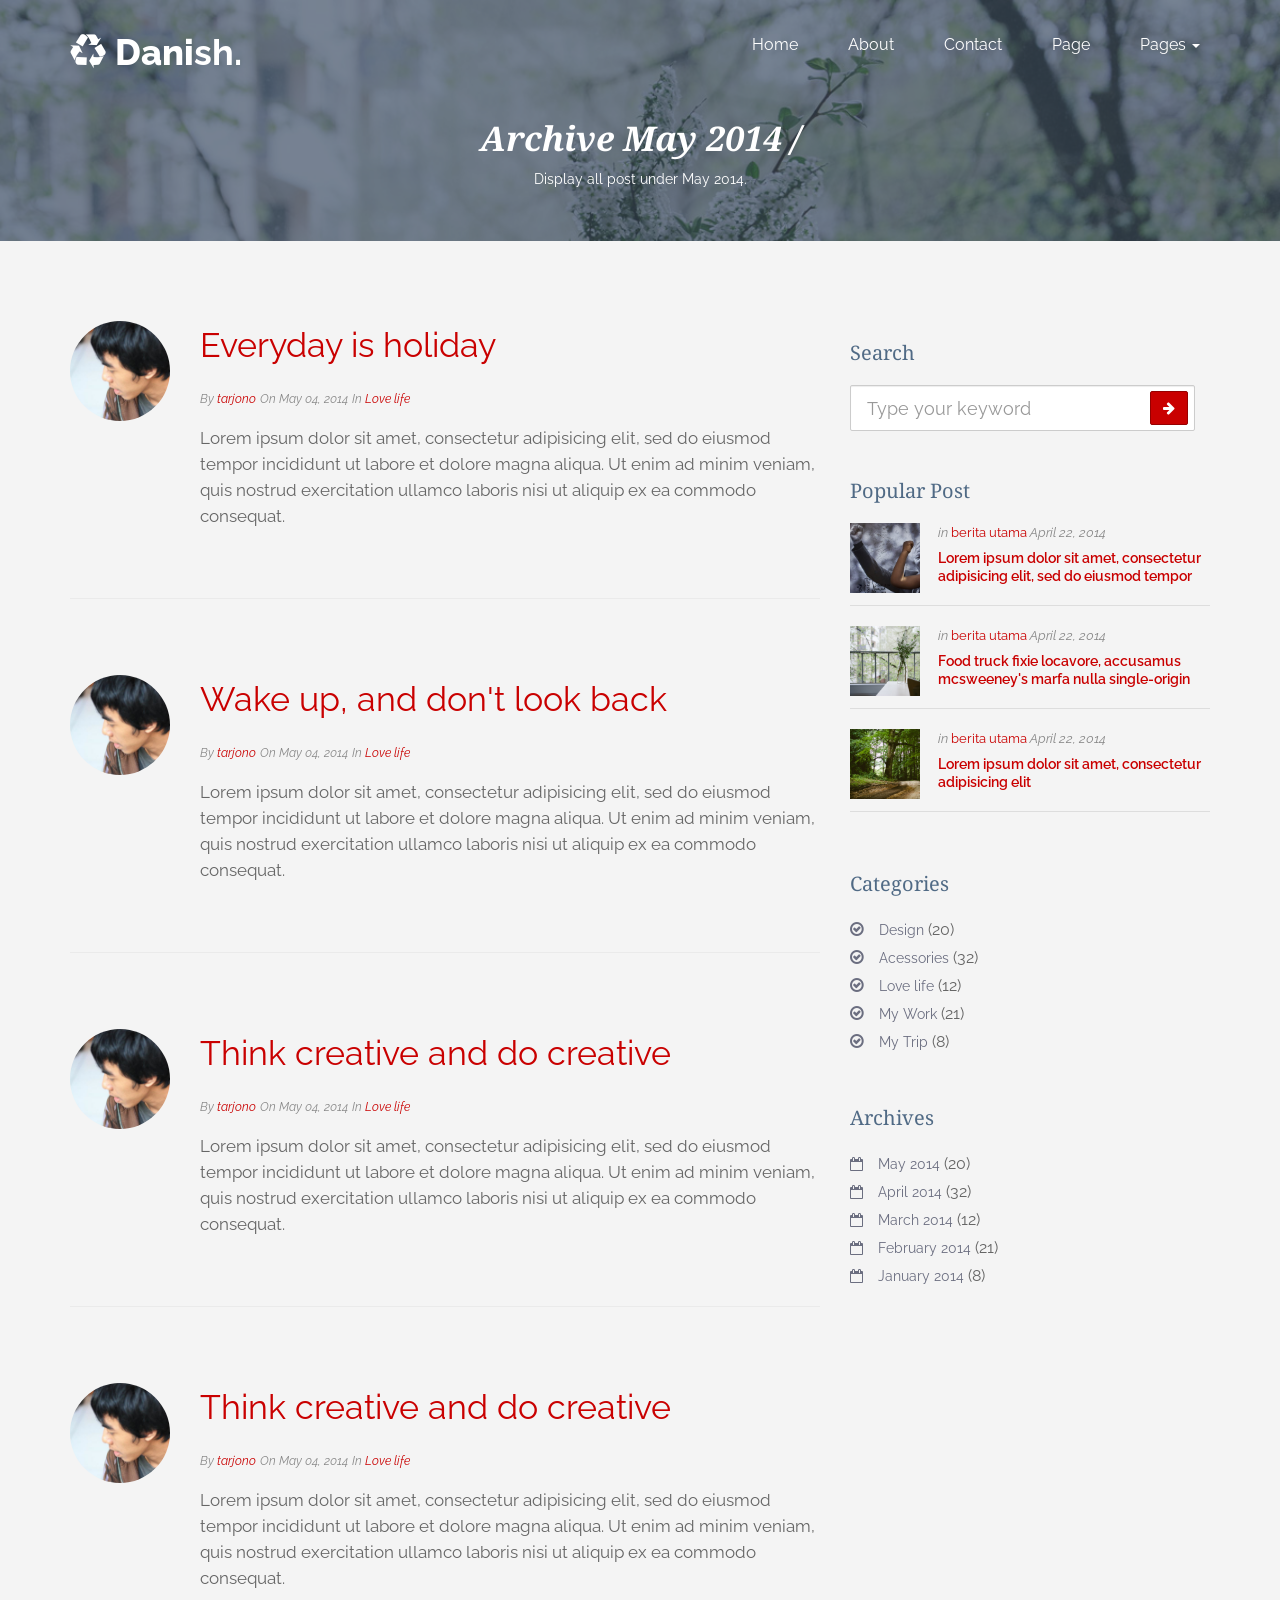
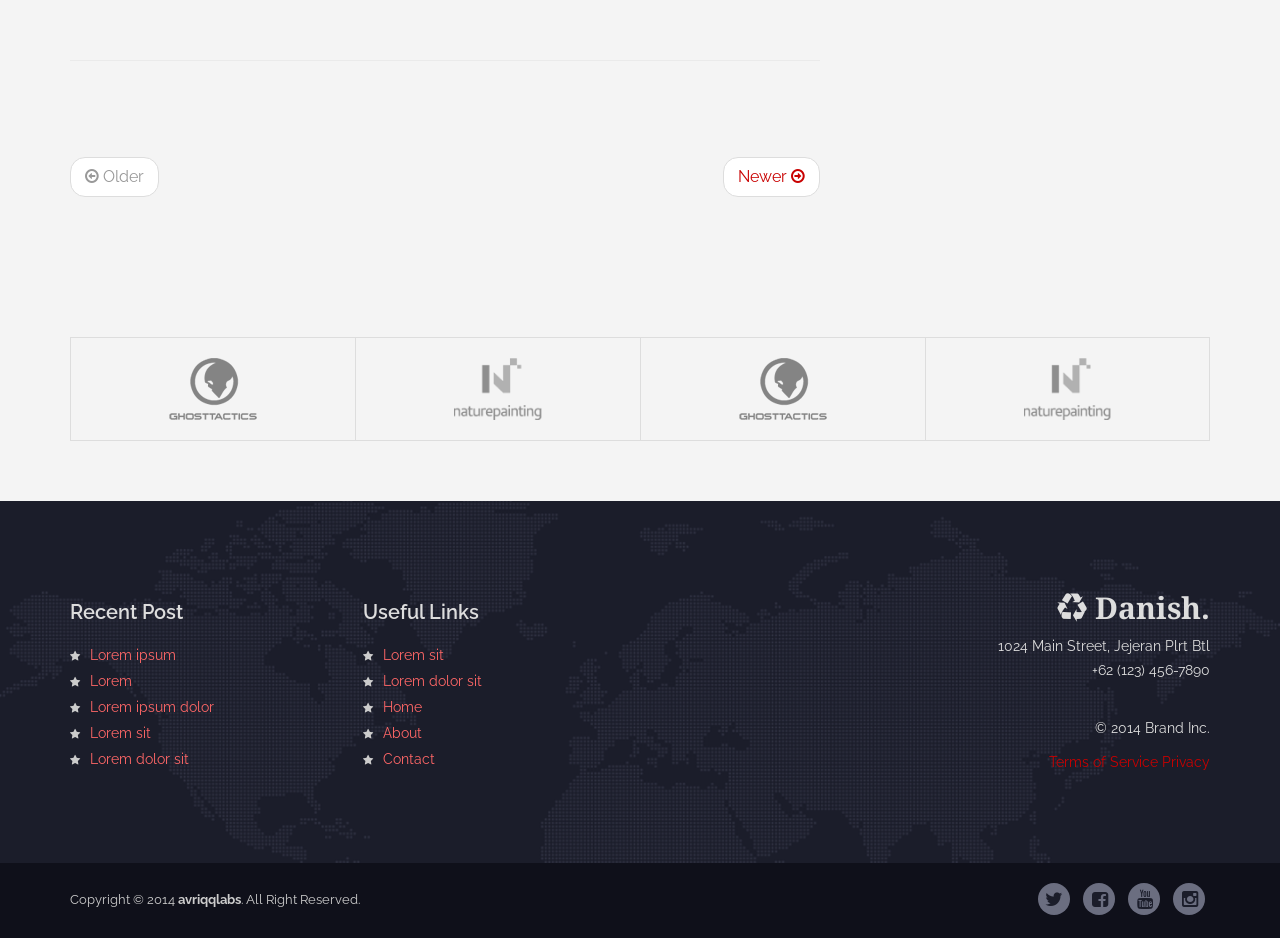
<file: archive.html>
<!DOCTYPE html>
<html lang="en">
  <head>
    <meta charset="utf-8">
    <meta name="viewport" content="width=device-width, initial-scale=1.0">
    <meta http-equiv="X-UA-Compatible" content="IE=Edge,chrome=1">
    <meta name="description" content="">
    <meta name="author" content="">
    <link rel="shortcut icon" href="img/favicon.png">

    <title>Danish.</title>

    <!-- Bootstrap core CSS -->
    <link href="css/bootstrap.css" rel="stylesheet">

    <!-- Custom styles for this template -->
    <link href='http://fonts.googleapis.com/css?family=Raleway:400,800' rel='stylesheet' type='text/css'>
    <link href='http://fonts.googleapis.com/css?family=Noto+Serif:700,400italic' rel='stylesheet' type='text/css'>
    <link href="css/font-awesome.min.css" rel="stylesheet">
    <link href="css/style.css" rel="stylesheet">
    <link href="css/responsive.css" rel="stylesheet">

    <!-- HTML5 shim and Respond.js IE8 support of HTML5 elements and media queries -->
    <!--[if lt IE 9]>
      <script src="js/html5shiv.js"></script>
      <script src="js/respond.min.js"></script>
    <![endif]-->
  </head>

  <body>

    <!-- begin:navbar -->
    <nav class="navbar navbar-default navbar-transparent navbar-fixed-top" role="navigation">
      <div class="container">
        <!-- Brand and toggle get grouped for better mobile display -->
        <div class="navbar-header">
          <button type="button" class="navbar-toggle" data-toggle="collapse" data-target="#navbar-top">
            <span class="sr-only">Toggle navigation</span>
            <span class="icon-bar"></span>
            <span class="icon-bar"></span>
            <span class="icon-bar"></span>
          </button>
          <a class="navbar-brand" href="index.html"><i class="fa fa-recycle"></i> <span>Dani</span>sh.</a>
        </div>

        <!-- Collect the nav links, forms, and other content for toggling -->
        <div class="collapse navbar-collapse" id="navbar-top">
          <ul class="nav navbar-nav navbar-right">
            <li><a href="index.html">Home</a></li>
            <li><a href="about.html">About</a></li>
            <li><a href="contact.html">Contact</a></li>
            <li><a href="page.html">Page</a></li>
            <li class="dropdown">
              <a href="#" class="dropdown-toggle" data-toggle="dropdown">Pages <b class="caret"></b></a>
              <ul class="dropdown-menu">
                <li><a href="blog.html">Blog</a></li>
                <li><a href="single.html">Single</a></li>
                <li class="active"><a href="archive.html">Archives</a></li>
                <li><a href="category.html">Category</a></li>
                <li><a href="portfolio.html">Portfolio</a></li>
                <li><a href="portfolio-single.html">Portfolio Single</a></li>
              </ul>
            </li>
          </ul>
        </div><!-- /.navbar-collapse -->
      </div><!-- /.container-fluid -->
    </nav>
    <!-- end:navbar -->

    <!-- begin:header -->
    <section id="header" class="heading" style="background: url(img/img04.jpg);">
        <div class="container">
            <div class="row">
                <div class="col-md-8 col-md-offset-2">
                    <div class="title-desc">
                        <h2>Archive May 2014 /</h2>
                        <p>Display all post under May 2014.</p>
                    </div>
                </div>
            </div>
        </div>
        <div class="overlay"></div>
    </section>
    <!-- end:header -->

    <!-- begin:content -->
    <section id="content">
      <div class="container">
        <div class="row">
            <!-- begin:article -->
            <div class="col-md-8 col-sm-8">
                <div class="row post-single">
                    <div class="col-md-2 col-sm-3 hidden-xs">
                        <div class="avatar-img" style="background: url(img/avatar.png);"></div>
                    </div>
                    <div class="col-md-10 col-sm-9">
                        <div class="heading-title">
                            <h2><a href="single.html">Everyday is holiday</a></h2>
                        </div>
                        <div class="post-meta">
                            <span><em>By <a href="#">tarjono</a></em></span>
                            <span><em>On May 04, 2014</em></span>
                            <span><em>In <a href="#">Love life</a></em></span>
                        </div>
                        <p>Lorem ipsum dolor sit amet, consectetur adipisicing elit, sed do eiusmod tempor incididunt ut labore et dolore magna aliqua. Ut enim ad minim veniam, quis nostrud exercitation ullamco laboris nisi ut aliquip ex ea commodo consequat.</p>
                    </div>
                </div>
                <hr><br><br>
                <!-- break -->
                <div class="row post-single">
                    <div class="col-md-2 col-sm-3 hidden-xs">
                        <div class="avatar-img" style="background: url(img/avatar.png);"></div>
                    </div>
                    <div class="col-md-10 col-sm-9">
                        <div class="heading-title">
                            <h2><a href="single.html">Wake up, and don't look back</a></h2>
                        </div>
                        <div class="post-meta">
                            <span><em>By <a href="#">tarjono</a></em></span>
                            <span><em>On May 04, 2014</em></span>
                            <span><em>In <a href="#">Love life</a></em></span>
                        </div>
                        <p>Lorem ipsum dolor sit amet, consectetur adipisicing elit, sed do eiusmod tempor incididunt ut labore et dolore magna aliqua. Ut enim ad minim veniam, quis nostrud exercitation ullamco laboris nisi ut aliquip ex ea commodo consequat.</p>
                    </div>
                </div>
                <hr><br><br>
                <!-- break -->
                <div class="row post-single">
                    <div class="col-md-2 col-sm-3 hidden-xs">
                        <div class="avatar-img" style="background: url(img/avatar.png);"></div>
                    </div>
                    <div class="col-md-10 col-sm-9">
                        <div class="heading-title">
                            <h2><a href="single.html">Think creative and do creative</a></h2>
                        </div>
                        <div class="post-meta">
                            <span><em>By <a href="#">tarjono</a></em></span>
                            <span><em>On May 04, 2014</em></span>
                            <span><em>In <a href="#">Love life</a></em></span>
                        </div>
                        <p>Lorem ipsum dolor sit amet, consectetur adipisicing elit, sed do eiusmod tempor incididunt ut labore et dolore magna aliqua. Ut enim ad minim veniam, quis nostrud exercitation ullamco laboris nisi ut aliquip ex ea commodo consequat.</p>
                    </div>
                </div>
                <hr><br><br>
                <!-- break -->
                <div class="row post-single">
                    <div class="col-md-2 col-sm-3 hidden-xs">
                        <div class="avatar-img" style="background: url(img/avatar.png);"></div>
                    </div>
                    <div class="col-md-10 col-sm-9">
                        <div class="heading-title">
                            <h2><a href="single.html">Think creative and do creative</a></h2>
                        </div>
                        <div class="post-meta">
                            <span><em>By <a href="#">tarjono</a></em></span>
                            <span><em>On May 04, 2014</em></span>
                            <span><em>In <a href="#">Love life</a></em></span>
                        </div>
                        <p>Lorem ipsum dolor sit amet, consectetur adipisicing elit, sed do eiusmod tempor incididunt ut labore et dolore magna aliqua. Ut enim ad minim veniam, quis nostrud exercitation ullamco laboris nisi ut aliquip ex ea commodo consequat.</p>
                    </div>
                </div>
                <hr><br><br>
                <!-- break -->
                <div class="row">
                    <div class="col-md-12">
                        <ul class="pager">
                          <li class="previous disabled"><a href="#"><i class="fa fa-arrow-circle-o-left"></i> Older</a></li>
                          <li class="next"><a href="#">Newer <i class="fa fa-arrow-circle-o-right"></i></a></li>
                        </ul>
                    </div>
                </div>
            </div>
            <!-- end:article -->

            <!-- begin:sidebar -->
            <div class="col-md-4 col-sm-4 sidebar">
                <div class="widget-sidebar">
                    <h3>Search</h3>
                    <form id="search" class="navbar-form search" role="search">
                        <input type="search" class="form-control input-lg" placeholder="Type your keyword">
                        <button type="submit" class="btn btn-info btn-search"><i class="fa fa-arrow-right"></i></button>
                    </form>
                </div>

                <div class="widget-sidebar widget_top-posts">
                  <h3>Popular Post</h3>
                  <ul>
                    <li>
                        <div class="post-wrapper">
                            <div class="post-img" style="background: url(img/img03.jpg);"></div>
                            <div class="post-text">
                                <div class="post-meta">
                                    <span><em>in</em> <a href="#" title="View all posts in berita utama" rel="category tag">berita utama</a></span>
                                    <span><em>April 22, 2014</em></span>
                                </div>
                                <div class="heading-title">
                                    <h2><a href="#">Lorem ipsum dolor sit amet, consectetur adipisicing elit, sed do eiusmod tempor</a></h2>
                                </div>
                            </div>
                        </div>
                    </li>
                    <li>
                        <div class="post-wrapper">
                            <div class="post-img" style="background: url(img/img04.jpg);"></div>
                            <div class="post-text">
                                <div class="post-meta">
                                    <span><em>in</em> <a href="#" title="View all posts in berita utama" rel="category tag">berita utama</a></span>
                                    <span><em>April 22, 2014</em></span>
                                </div>
                                <div class="heading-title">
                                    <h2><a href="#">Food truck fixie locavore, accusamus mcsweeney's marfa nulla single-origin</a></h2>
                                </div>
                            </div>
                        </div>
                    </li>
                    <li>
                        <div class="post-wrapper">
                            <div class="post-img" style="background: url(img/img05.jpg);"></div>
                            <div class="post-text">
                                <div class="post-meta">
                                    <span><em>in</em> <a href="#" title="View all posts in berita utama" rel="category tag">berita utama</a></span>
                                    <span><em>April 22, 2014</em></span>
                                </div>
                                <div class="heading-title">
                                    <h2><a href="#">Lorem ipsum dolor sit amet, consectetur adipisicing elit</a></h2>
                                </div>
                            </div>
                        </div>
                    </li>
                  </ul>
                </div>

                <div class="widget-sidebar widget_categories">
                  <h3>Categories</h3>
                  <ul>
                    <li><a href="#">Design</a> (20)</li>
                    <li><a href="#">Acessories</a> (32)</li>
                    <li><a href="#">Love life</a> (12)</li>
                    <li><a href="#">My Work</a> (21)</li>
                    <li><a href="#">My Trip</a> (8)</li>
                  </ul>
                </div>

                <div class="widget-sidebar widget_archive">
                  <h3>Archives</h3>
                  <ul>
                    <li><a href="#">May 2014</a> (20)</li>
                    <li><a href="#">April 2014</a> (32)</li>
                    <li><a href="#">March 2014</a> (12)</li>
                    <li><a href="#">February 2014</a> (21)</li>
                    <li><a href="#">January 2014</a> (8)</li>
                  </ul>
                </div>
                
            </div>
            <!-- end:sidebar -->
        </div>
      </div>
    </section>
    <!-- end:content -->

    <!-- begin:partner -->
    <section id="partner">
        <div class="container">
            <div class="row">
                <div class="col-md-12">
                    <ul class="list-unstyled brand-img">
                      <li>
                        <a href="#"><img src="img/partner01.png"></a>
                      </li>
                      <li>
                        <a href="#"><img src="img/partner02.png"></a>
                      </li>
                      <li>
                        <a href="#"><img src="img/partner01.png"></a>
                      </li>
                      <li>
                        <a href="#"><img src="img/partner02.png"></a>
                      </li>
                    </ul>
                </div>
            </div>
        </div>
    </section>
    <!-- end:partner -->

    <!-- begin:footer -->
    <section id="footer">
        <div class="container">
            <div class="row">
                <div class="col-md-3 col-sm-3">
                    <div class="widget">
                        <h3>Recent Post</h3>
                        <ul class="list-unstyled">
                            <li><a href="#">Lorem ipsum</a></li>
                            <li><a href="#">Lorem</a></li>
                            <li><a href="#">Lorem ipsum dolor</a></li>
                            <li><a href="#">Lorem sit</a></li>
                            <li><a href="#">Lorem dolor sit</a></li>
                        </ul>
                    </div>
                </div>
                <div class="col-md-3 col-sm-3">
                    <div class="widget">
                        <h3>Useful Links</h3>
                        <ul class="list-unstyled">
                            <li><a href="#">Lorem sit</a></li>
                            <li><a href="#">Lorem dolor sit</a></li>
                            <li><a href="#">Home</a></li>
                            <li><a href="#">About</a></li>
                            <li><a href="#">Contact</a></li>
                        </ul>
                    </div>
                </div>
                <div class="col-md-6 col-sm-5">
                    <div class="footer-logo">
                        <h2><i class="fa fa-recycle"></i> Danish.</h2>
                        <p>1024 Main Street, Jejeran Plrt Btl<br>+62 (123) 456-7890</p>
                        <br>
                        <p class="muted">© 2014 Brand Inc.</p>
                        <a href="#">Terms of Service</a>    
                        <a href="#">Privacy</a>
                    </div>
                </div>
            </div>
        </div>
    </section>
    <!-- end:footer -->

    <!-- begin:copyright -->
    <section id="copyright">
      <div class="container">
        <div class="row">
          <div class="col-md-6 col-sm-6 copy-left">
            <p>Copyright &copy; 2014 <strong>avriqqlabs</strong>. All Right Reserved.</p>
          </div>

          <div class="col-md-6 col-sm-6 copy-right">
            <ul class="list-inline social-icon">
              <li><a href="#" class="icon-twitter" rel="tooltip" title="" data-placement="top" data-original-title="Twitter"><i class="fa fa-twitter"></i></a></li>
              <li><a href="#" class="icon-facebook" rel="tooltip" title="" data-placement="top" data-original-title="Facebook"><i class="fa fa-facebook-square"></i></a></li>
              <li><a href="#" class="icon-youtube" rel="tooltip" title="" data-placement="top" data-original-title="Youtube"><i class="fa fa-youtube"></i></a></li>
              <li><a href="#" class="icon-instagram" rel="tooltip" title="" data-placement="top" data-original-title="Instagram"><i class="fa fa-instagram"></i></a></li>
            </ul>
          </div>
        </div>
      </div>
    </section>
    <!-- end:copyrigt -->

   
    <!-- Bootstrap core JavaScript
    ================================================== -->
    <!-- Placed at the end of the document so the pages load faster -->
    <script src="js/jquery.js"></script>
    <script src="js/bootstrap.js"></script>
    <script src="js/masonry.pkgd.min.js"></script>
    <script src="js/imagesloaded.pkgd.min.js"></script>
    <script type="text/javascript" src="http://maps.google.com/maps/api/js?sensor=false&amp;language=en"></script>
    <script src="js/gmap3.min.js"></script>
    <script src="js/jquery.isotope.min.js"></script>
    <script src="js/jquery.easing.js"></script>
    <script src="js/script.js"></script>
  </body>
</html>
</file>
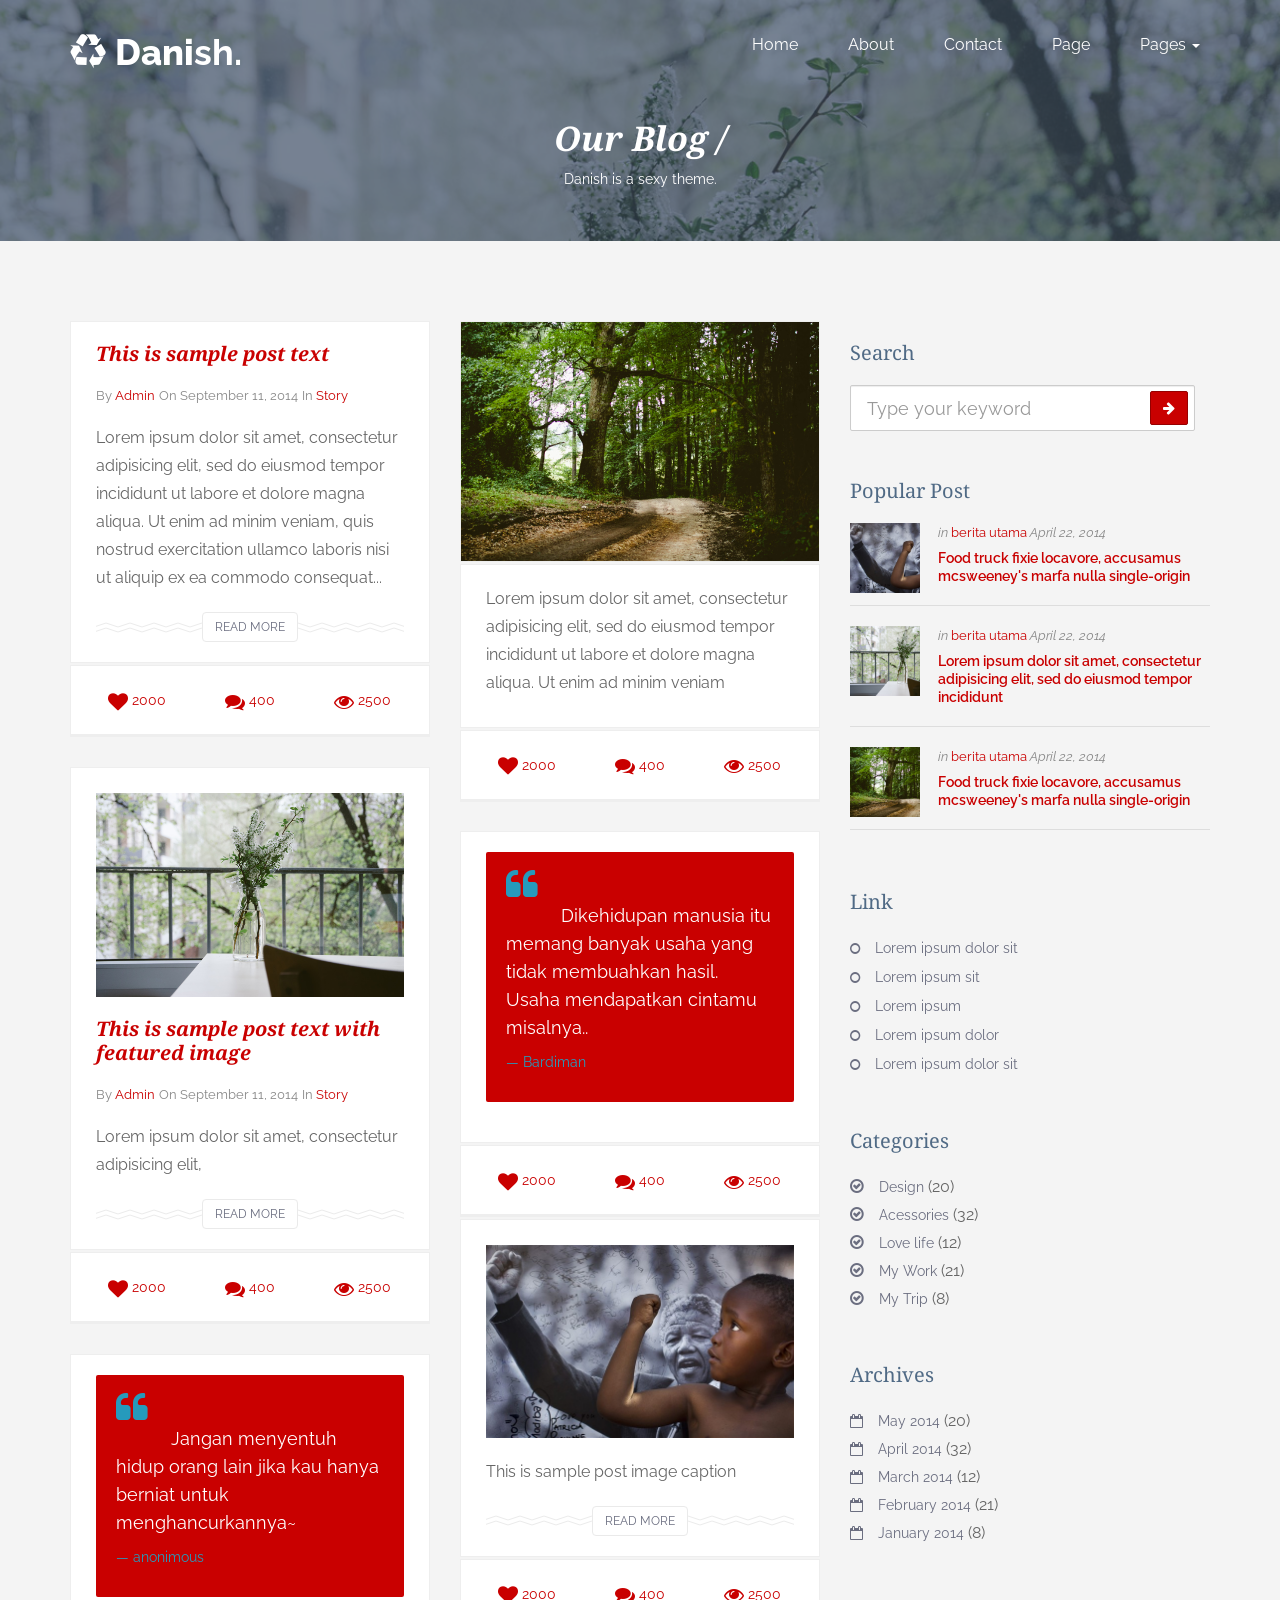
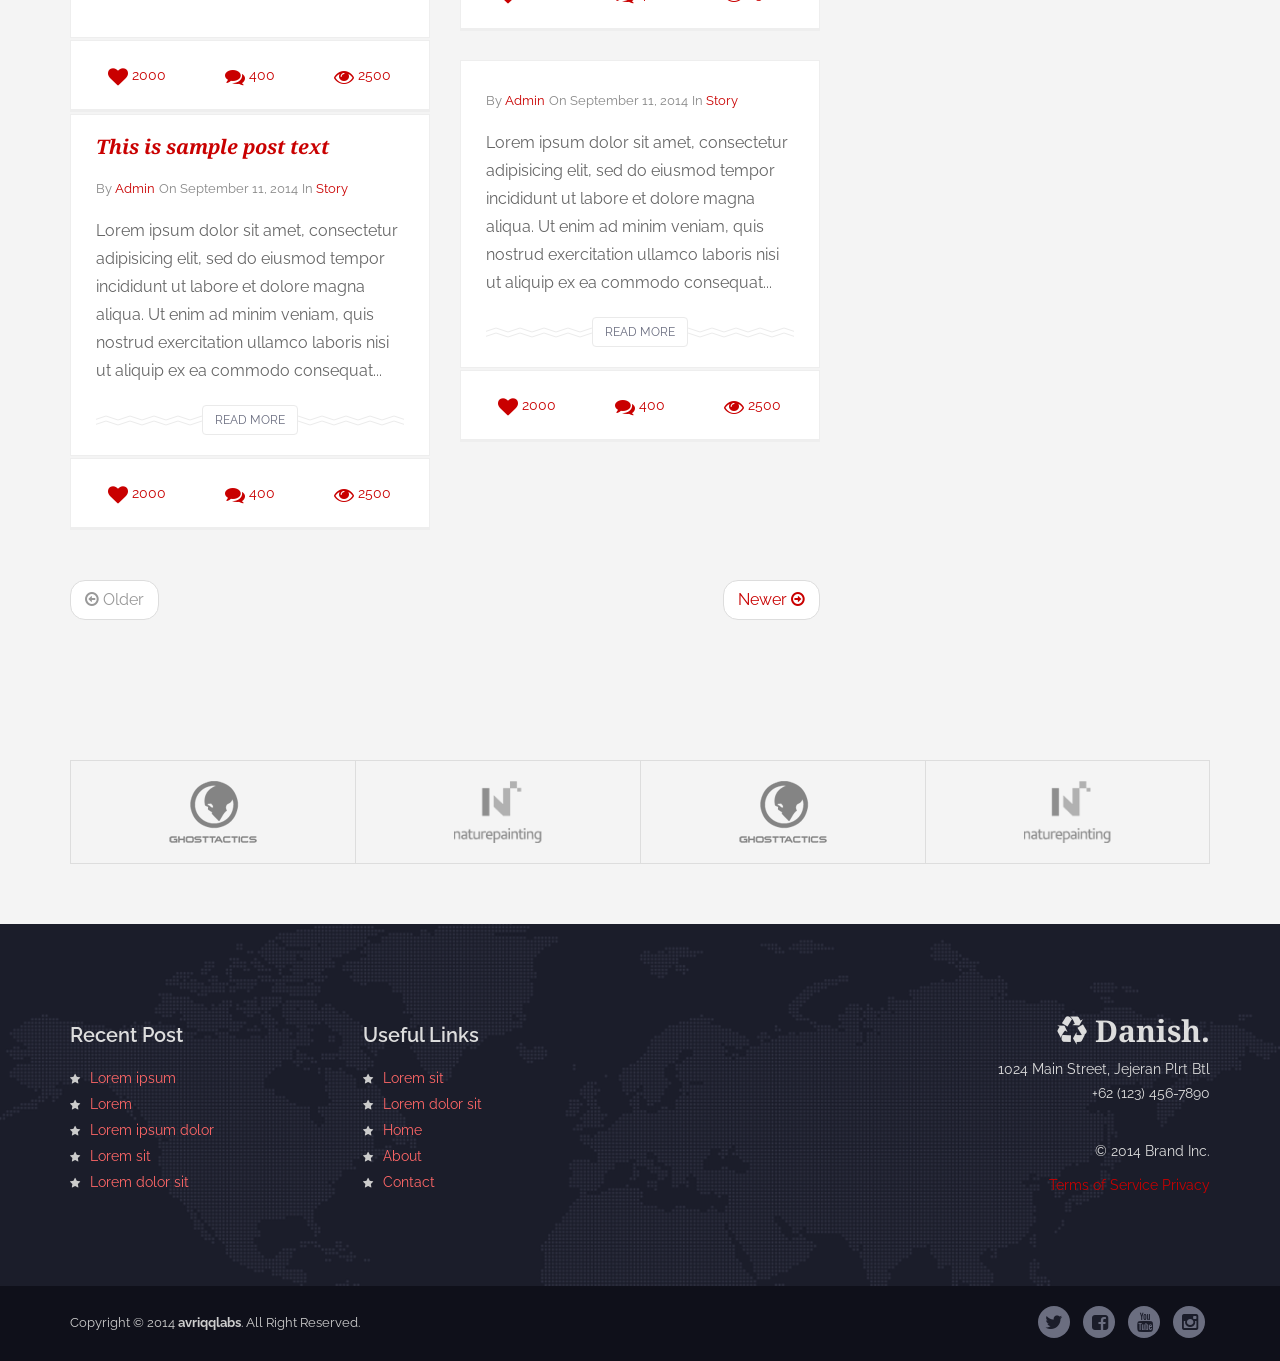
<file: blog.html>
<!DOCTYPE html>
<html lang="en">
  <head>
    <meta charset="utf-8">
    <meta name="viewport" content="width=device-width, initial-scale=1.0">
    <meta http-equiv="X-UA-Compatible" content="IE=Edge,chrome=1">
    <meta name="description" content="">
    <meta name="author" content="">
    <link rel="shortcut icon" href="img/favicon.png">

    <title>Danish.</title>

    <!-- Bootstrap core CSS -->
    <link href="css/bootstrap.css" rel="stylesheet">

    <!-- Custom styles for this template -->
    <link href='http://fonts.googleapis.com/css?family=Raleway:400,800' rel='stylesheet' type='text/css'>
    <link href='http://fonts.googleapis.com/css?family=Noto+Serif:700,400italic' rel='stylesheet' type='text/css'>
    <link href="css/font-awesome.min.css" rel="stylesheet">
    <link href="css/style.css" rel="stylesheet">
    <link href="css/responsive.css" rel="stylesheet">

    <!-- HTML5 shim and Respond.js IE8 support of HTML5 elements and media queries -->
    <!--[if lt IE 9]>
      <script src="js/html5shiv.js"></script>
      <script src="js/respond.min.js"></script>
    <![endif]-->
  </head>

  <body>

    <!-- begin:navbar -->
    <nav class="navbar navbar-default navbar-transparent navbar-fixed-top" role="navigation">
      <div class="container">
        <!-- Brand and toggle get grouped for better mobile display -->
        <div class="navbar-header">
          <button type="button" class="navbar-toggle" data-toggle="collapse" data-target="#navbar-top">
            <span class="sr-only">Toggle navigation</span>
            <span class="icon-bar"></span>
            <span class="icon-bar"></span>
            <span class="icon-bar"></span>
          </button>
          <a class="navbar-brand" href="index.html"><i class="fa fa-recycle"></i> <span>Dani</span>sh.</a>
        </div>

        <!-- Collect the nav links, forms, and other content for toggling -->
        <div class="collapse navbar-collapse" id="navbar-top">
          <ul class="nav navbar-nav navbar-right">
            <li><a href="index.html">Home</a></li>
            <li><a href="about.html">About</a></li>
            <li><a href="contact.html">Contact</a></li>
            <li><a href="page.html">Page</a></li>
            <li class="dropdown">
              <a href="#" class="dropdown-toggle" data-toggle="dropdown">Pages <b class="caret"></b></a>
              <ul class="dropdown-menu">
                <li class="active"><a href="blog.html">Blog</a></li>
                <li><a href="single.html">Single</a></li>
                <li><a href="archive.html">Archives</a></li>
                <li><a href="category.html">Category</a></li>
                <li><a href="portfolio.html">Portfolio</a></li>
                <li><a href="portfolio-single.html">Portfolio Single</a></li>
              </ul>
            </li>
          </ul>
        </div><!-- /.navbar-collapse -->
      </div><!-- /.container-fluid -->
    </nav>
    <!-- end:navbar -->

    <!-- begin:header -->
    <section id="header" class="heading" style="background: url(img/img04.jpg);">
        <div class="container">
            <div class="row">
                <div class="col-md-8 col-md-offset-2">
                    <div class="title-desc">
                        <h2>Our Blog /</h2>
                        <p>Danish is a sexy theme.</p>
                    </div>
                </div>
            </div>
        </div>
        <div class="overlay"></div>
    </section>
    <!-- end:header -->

    <!-- begin:content -->
    <section id="content">
      <div class="container">
        <div class="row">
            <div class="col-md-8 col-sm-8">
                <div class="row container-post">
                    <div class="col-md-6">
                        <div class="post-container">
                            <div class="post-content">
                                <div class="heading-title heading-small">
                                  <h2><a href="#">This is sample post text</a></h2>
                                </div>
                                <div class="post-meta">
                                  <span>By <a href="#" title="Posts by admin" rel="author">Admin</a></span>
                                  <span>On September 11, 2014</span>
                                  <span>In <a href="#">Story</a></span>
                                </div>
                                <p>Lorem ipsum dolor sit amet, consectetur adipisicing elit, sed do eiusmod
                                tempor incididunt ut labore et dolore magna aliqua. Ut enim ad minim veniam,
                                quis nostrud exercitation ullamco laboris nisi ut aliquip ex ea commodo
                                consequat...</p>
                                <div class="post-link">
                                    <a href="#"><span>Read more</span></a>
                                </div>
                            </div>
                            <div class="post-atribut">
                                <div class="row">
                                    <div class="col-md-4 col-sm-4 col-xs-4">
                                        <a href="#"><span><i class="fa fa-heart"></i> 2000</span></a>
                                    </div>
                                    <div class="col-md-4 col-sm-4 col-xs-4">
                                        <a href="#"><span><i class="fa fa-comments"></i> 400</span></a>
                                    </div>
                                    <div class="col-md-4 col-sm-4 col-xs-4">
                                        <a href="#"><span><i class="fa fa-eye"></i> 2500</span></a>
                                    </div>
                                </div>
                            </div>
                        </div>
                    </div>
                    <!-- break -->
                    <div class="col-md-6">
                        <div class="post-container">
                            <div class="post-content no-padding">
                                <img src="img/img05.jpg" alt="danish personal blog template">
                            </div>
                            <div class="post-content">
                                <p>Lorem ipsum dolor sit amet, consectetur adipisicing elit, sed do eiusmod
                                tempor incididunt ut labore et dolore magna aliqua. Ut enim ad minim veniam</p>
                            </div>
                            <div class="post-atribut">
                                <div class="row">
                                    <div class="col-md-4 col-sm-4 col-xs-4">
                                        <a href="#"><span><i class="fa fa-heart"></i> 2000</span></a>
                                    </div>
                                    <div class="col-md-4 col-sm-4 col-xs-4">
                                        <a href="#"><span><i class="fa fa-comments"></i> 400</span></a>
                                    </div>
                                    <div class="col-md-4 col-sm-4 col-xs-4">
                                        <a href="#"><span><i class="fa fa-eye"></i> 2500</span></a>
                                    </div>
                                </div>
                            </div>
                        </div>
                    </div>
                    <!-- break -->
                    <div class="col-md-6">
                        <div class="post-container">
                            <div class="post-content">
                                <img src="img/img04.jpg" alt="danish personal blog template">
                                <div class="heading-title heading-small">
                                  <h2><a href="#">This is sample post text with featured image</a></h2>
                                </div>
                                <div class="post-meta">
                                  <span>By <a href="#" title="Posts by admin" rel="author">Admin</a></span>
                                  <span>On September 11, 2014</span>
                                  <span>In <a href="#">Story</a></span>
                                </div>
                                <p>Lorem ipsum dolor sit amet, consectetur adipisicing elit, </p>
                                <div class="post-link">
                                    <a href="#"><span>Read more</span></a>
                                </div>
                            </div>
                            <div class="post-atribut">
                                <div class="row">
                                    <div class="col-md-4 col-sm-4 col-xs-4">
                                        <a href="#"><span><i class="fa fa-heart"></i> 2000</span></a>
                                    </div>
                                    <div class="col-md-4 col-sm-4 col-xs-4">
                                        <a href="#"><span><i class="fa fa-comments"></i> 400</span></a>
                                    </div>
                                    <div class="col-md-4 col-sm-4 col-xs-4">
                                        <a href="#"><span><i class="fa fa-eye"></i> 2500</span></a>
                                    </div>
                                </div>
                            </div>
                        </div>
                    </div>
                    <!-- break -->
                    <div class="col-md-6">
                        <div class="post-container">
                            <div class="post-content">
                                <blockquote>
                                    <p>Dikehidupan manusia itu memang banyak usaha yang tidak membuahkan hasil. Usaha mendapatkan cintamu misalnya.. </p>
                                    <small>Bardiman</small>
                                </blockquote>
                            </div>
                            <div class="post-atribut">
                                <div class="row">
                                    <div class="col-md-4 col-sm-4 col-xs-4">
                                        <a href="#"><span><i class="fa fa-heart"></i> 2000</span></a>
                                    </div>
                                    <div class="col-md-4 col-sm-4 col-xs-4">
                                        <a href="#"><span><i class="fa fa-comments"></i> 400</span></a>
                                    </div>
                                    <div class="col-md-4 col-sm-4 col-xs-4">
                                        <a href="#"><span><i class="fa fa-eye"></i> 2500</span></a>
                                    </div>
                                </div>
                            </div>
                        </div>
                    </div>
                    <!-- break -->
                    <div class="col-md-6">
                        <div class="post-container">
                            <div class="post-content">
                                <img src="img/img03.jpg" alt="danish personal blog template">
                                <p>This is sample post image caption</p>
                                <div class="post-link">
                                    <a href="#"><span>Read more</span></a>
                                </div>
                            </div>
                            <div class="post-atribut">
                                <div class="row">
                                    <div class="col-md-4 col-sm-4 col-xs-4">
                                        <a href="#"><span><i class="fa fa-heart"></i> 2000</span></a>
                                    </div>
                                    <div class="col-md-4 col-sm-4 col-xs-4">
                                        <a href="#"><span><i class="fa fa-comments"></i> 400</span></a>
                                    </div>
                                    <div class="col-md-4 col-sm-4 col-xs-4">
                                        <a href="#"><span><i class="fa fa-eye"></i> 2500</span></a>
                                    </div>
                                </div>
                            </div>
                        </div>
                    </div>
                    <!-- break -->
                    <div class="col-md-6">
                        <div class="post-container">
                            <div class="post-content">
                                <blockquote>
                                    <p>Jangan menyentuh hidup orang lain jika kau hanya berniat untuk menghancurkannya~ </p>
                                    <small>anonimous</small>
                                </blockquote>
                            </div>
                            <div class="post-atribut">
                                <div class="row">
                                    <div class="col-md-4 col-sm-4 col-xs-4">
                                        <a href="#"><span><i class="fa fa-heart"></i> 2000</span></a>
                                    </div>
                                    <div class="col-md-4 col-sm-4 col-xs-4">
                                        <a href="#"><span><i class="fa fa-comments"></i> 400</span></a>
                                    </div>
                                    <div class="col-md-4 col-sm-4 col-xs-4">
                                        <a href="#"><span><i class="fa fa-eye"></i> 2500</span></a>
                                    </div>
                                </div>
                            </div>
                        </div>
                    </div>
                    <!-- break -->
                    <div class="col-md-6">
                        <div class="post-container">
                            <div class="post-content">
                                <div class="post-meta">
                                  <span>By <a href="#" title="Posts by admin" rel="author">Admin</a></span>
                                  <span>On September 11, 2014</span>
                                  <span>In <a href="#">Story</a></span>
                                </div>
                                <p>Lorem ipsum dolor sit amet, consectetur adipisicing elit, sed do eiusmod
                                tempor incididunt ut labore et dolore magna aliqua. Ut enim ad minim veniam,
                                quis nostrud exercitation ullamco laboris nisi ut aliquip ex ea commodo
                                consequat...</p>
                                <div class="post-link">
                                    <a href="#"><span>Read more</span></a>
                                </div>
                            </div>
                            <div class="post-atribut">
                                <div class="row">
                                    <div class="col-md-4 col-sm-4 col-xs-4">
                                        <a href="#"><span><i class="fa fa-heart"></i> 2000</span></a>
                                    </div>
                                    <div class="col-md-4 col-sm-4 col-xs-4">
                                        <a href="#"><span><i class="fa fa-comments"></i> 400</span></a>
                                    </div>
                                    <div class="col-md-4 col-sm-4 col-xs-4">
                                        <a href="#"><span><i class="fa fa-eye"></i> 2500</span></a>
                                    </div>
                                </div>
                            </div>
                        </div>
                    </div>
                    <!-- break -->
                    <div class="col-md-6">
                        <div class="post-container">
                            <div class="post-content">
                                <div class="heading-title heading-small">
                                  <h2><a href="#">This is sample post text</a></h2>
                                </div>
                                <div class="post-meta">
                                  <span>By <a href="#" title="Posts by admin" rel="author">Admin</a></span>
                                  <span>On September 11, 2014</span>
                                  <span>In <a href="#">Story</a></span>
                                </div>
                                <p>Lorem ipsum dolor sit amet, consectetur adipisicing elit, sed do eiusmod
                                tempor incididunt ut labore et dolore magna aliqua. Ut enim ad minim veniam,
                                quis nostrud exercitation ullamco laboris nisi ut aliquip ex ea commodo
                                consequat...</p>
                                <div class="post-link">
                                    <a href="#"><span>Read more</span></a>
                                </div>
                            </div>
                            <div class="post-atribut">
                                <div class="row">
                                    <div class="col-md-4 col-sm-4 col-xs-4">
                                        <a href="#"><span><i class="fa fa-heart"></i> 2000</span></a>
                                    </div>
                                    <div class="col-md-4 col-sm-4 col-xs-4">
                                        <a href="#"><span><i class="fa fa-comments"></i> 400</span></a>
                                    </div>
                                    <div class="col-md-4 col-sm-4 col-xs-4">
                                        <a href="#"><span><i class="fa fa-eye"></i> 2500</span></a>
                                    </div>
                                </div>
                            </div>
                        </div>
                    </div>
                    <!-- break -->
                </div>
                <div class="row">
                    <div class="col-md-12">
                        <ul class="pager">
                          <li class="previous disabled"><a href="#"><i class="fa fa-arrow-circle-o-left"></i> Older</a></li>
                          <li class="next"><a href="#">Newer <i class="fa fa-arrow-circle-o-right"></i></a></li>
                        </ul>
                    </div>
                </div>
            </div>

            <div class="col-md-4 col-sm-4 sidebar">
                <div class="widget-sidebar">
                    <h3>Search</h3>
                    <form id="search" class="navbar-form search" role="search">
                        <input type="search" class="form-control input-lg" placeholder="Type your keyword">
                        <button type="submit" class="btn btn-info btn-search"><i class="fa fa-arrow-right"></i></button>
                    </form>
                </div>

                <div class="widget-sidebar widget_top-posts">
                  <h3>Popular Post</h3>
                  <ul>
                    <li>
                        <div class="post-wrapper">
                            <div class="post-img" style="background: url(img/img03.jpg);"></div>
                            <div class="post-text">
                                <div class="post-meta">
                                    <span><em>in</em> <a href="#" title="View all posts in berita utama" rel="category tag">berita utama</a></span>
                                    <span><em>April 22, 2014</em></span>
                                </div>
                                <div class="heading-title">
                                    <h2><a href="#">Food truck fixie locavore, accusamus mcsweeney's marfa nulla single-origin</a></h2>
                                </div>
                            </div>
                        </div>
                    </li>
                    <li>
                        <div class="post-wrapper">
                            <div class="post-img" style="background: url(img/img04.jpg);"></div>
                            <div class="post-text">
                                <div class="post-meta">
                                    <span><em>in</em> <a href="#" title="View all posts in berita utama" rel="category tag">berita utama</a></span>
                                    <span><em>April 22, 2014</em></span>
                                </div>
                                <div class="heading-title">
                                    <h2><a href="#">Lorem ipsum dolor sit amet, consectetur adipisicing elit, sed do eiusmod tempor incididunt</a></h2>
                                </div>
                            </div>
                        </div>
                    </li>
                    <li>
                        <div class="post-wrapper">
                            <div class="post-img" style="background: url(img/img05.jpg);"></div>
                            <div class="post-text">
                                <div class="post-meta">
                                    <span><em>in</em> <a href="#" title="View all posts in berita utama" rel="category tag">berita utama</a></span>
                                    <span><em>April 22, 2014</em></span>
                                </div>
                                <div class="heading-title">
                                    <h2><a href="#">Food truck fixie locavore, accusamus mcsweeney's marfa nulla single-origin</a></h2>
                                </div>
                            </div>
                        </div>
                    </li>
                  </ul>
                </div>

                <div class="widget-sidebar default_widget">
                  <h3>Link</h3>
                  <ul>
                    <li><a href="#">Lorem ipsum dolor sit</a></li>
                    <li><a href="#">Lorem ipsum sit</a></li>
                    <li><a href="#">Lorem ipsum</a></li>
                    <li><a href="#">Lorem ipsum dolor</a></li>
                    <li><a href="#">Lorem ipsum dolor sit</a></li>
                  </ul>
                </div>

                <div class="widget-sidebar widget_categories">
                  <h3>Categories</h3>
                  <ul>
                    <li><a href="#">Design</a> (20)</li>
                    <li><a href="#">Acessories</a> (32)</li>
                    <li><a href="#">Love life</a> (12)</li>
                    <li><a href="#">My Work</a> (21)</li>
                    <li><a href="#">My Trip</a> (8)</li>
                  </ul>
                </div>

                <div class="widget-sidebar widget_archive">
                  <h3>Archives</h3>
                  <ul>
                    <li><a href="#">May 2014</a> (20)</li>
                    <li><a href="#">April 2014</a> (32)</li>
                    <li><a href="#">March 2014</a> (12)</li>
                    <li><a href="#">February 2014</a> (21)</li>
                    <li><a href="#">January 2014</a> (8)</li>
                  </ul>
                </div>
                
            </div>
        </div>
      </div>
    </section>
    <!-- end:content -->

    <!-- begin:partner -->
    <section id="partner">
        <div class="container">
            <div class="row">
                <div class="col-md-12">
                    <ul class="list-unstyled brand-img">
                      <li>
                        <a href="#"><img src="img/partner01.png"></a>
                      </li>
                      <li>
                        <a href="#"><img src="img/partner02.png"></a>
                      </li>
                      <li>
                        <a href="#"><img src="img/partner01.png"></a>
                      </li>
                      <li>
                        <a href="#"><img src="img/partner02.png"></a>
                      </li>
                    </ul>
                </div>
            </div>
        </div>
    </section>
    <!-- end:partner -->
    
    <!-- begin:footer -->
    <section id="footer">
        <div class="container">
            <div class="row">
                <div class="col-md-3 col-sm-3">
                    <div class="widget">
                        <h3>Recent Post</h3>
                        <ul class="list-unstyled">
                            <li><a href="#">Lorem ipsum</a></li>
                            <li><a href="#">Lorem</a></li>
                            <li><a href="#">Lorem ipsum dolor</a></li>
                            <li><a href="#">Lorem sit</a></li>
                            <li><a href="#">Lorem dolor sit</a></li>
                        </ul>
                    </div>
                </div>
                <div class="col-md-3 col-sm-3">
                    <div class="widget">
                        <h3>Useful Links</h3>
                        <ul class="list-unstyled">
                            <li><a href="#">Lorem sit</a></li>
                            <li><a href="#">Lorem dolor sit</a></li>
                            <li><a href="#">Home</a></li>
                            <li><a href="#">About</a></li>
                            <li><a href="#">Contact</a></li>
                        </ul>
                    </div>
                </div>
                <div class="col-md-6 col-sm-5">
                    <div class="footer-logo">
                        <h2><i class="fa fa-recycle"></i> Danish.</h2>
                        <p>1024 Main Street, Jejeran Plrt Btl<br>+62 (123) 456-7890</p>
                        <br>
                        <p class="muted">© 2014 Brand Inc.</p>
                        <a href="#">Terms of Service</a>    
                        <a href="#">Privacy</a>
                    </div>
                </div>
            </div>
        </div>
    </section>
    <!-- end:footer -->

    <!-- begin:copyright -->
    <section id="copyright">
      <div class="container">
        <div class="row">
          <div class="col-md-6 col-sm-6 copy-left">
            <p>Copyright &copy; 2014 <strong>avriqqlabs</strong>. All Right Reserved.</p>
          </div>

          <div class="col-md-6 col-sm-6 copy-right">
            <ul class="list-inline social-icon">
              <li><a href="#" class="icon-twitter" rel="tooltip" title="" data-placement="top" data-original-title="Twitter"><i class="fa fa-twitter"></i></a></li>
              <li><a href="#" class="icon-facebook" rel="tooltip" title="" data-placement="top" data-original-title="Facebook"><i class="fa fa-facebook-square"></i></a></li>
              <li><a href="#" class="icon-youtube" rel="tooltip" title="" data-placement="top" data-original-title="Youtube"><i class="fa fa-youtube"></i></a></li>
              <li><a href="#" class="icon-instagram" rel="tooltip" title="" data-placement="top" data-original-title="Instagram"><i class="fa fa-instagram"></i></a></li>
            </ul>
          </div>
        </div>
      </div>
    </section>
    <!-- end:copyrigt -->

   
    <!-- Bootstrap core JavaScript
    ================================================== -->
    <!-- Placed at the end of the document so the pages load faster -->
    <script src="js/jquery.js"></script>
    <script src="js/bootstrap.js"></script>
    <script src="js/masonry.pkgd.min.js"></script>
    <script src="js/imagesloaded.pkgd.min.js"></script>
    <script type="text/javascript" src="http://maps.google.com/maps/api/js?sensor=false&amp;language=en"></script>
    <script src="js/gmap3.min.js"></script>
    <script src="js/jquery.isotope.min.js"></script>
    <script src="js/jquery.easing.js"></script>
    <script src="js/script.js"></script>
  </body>
</html>
</file>
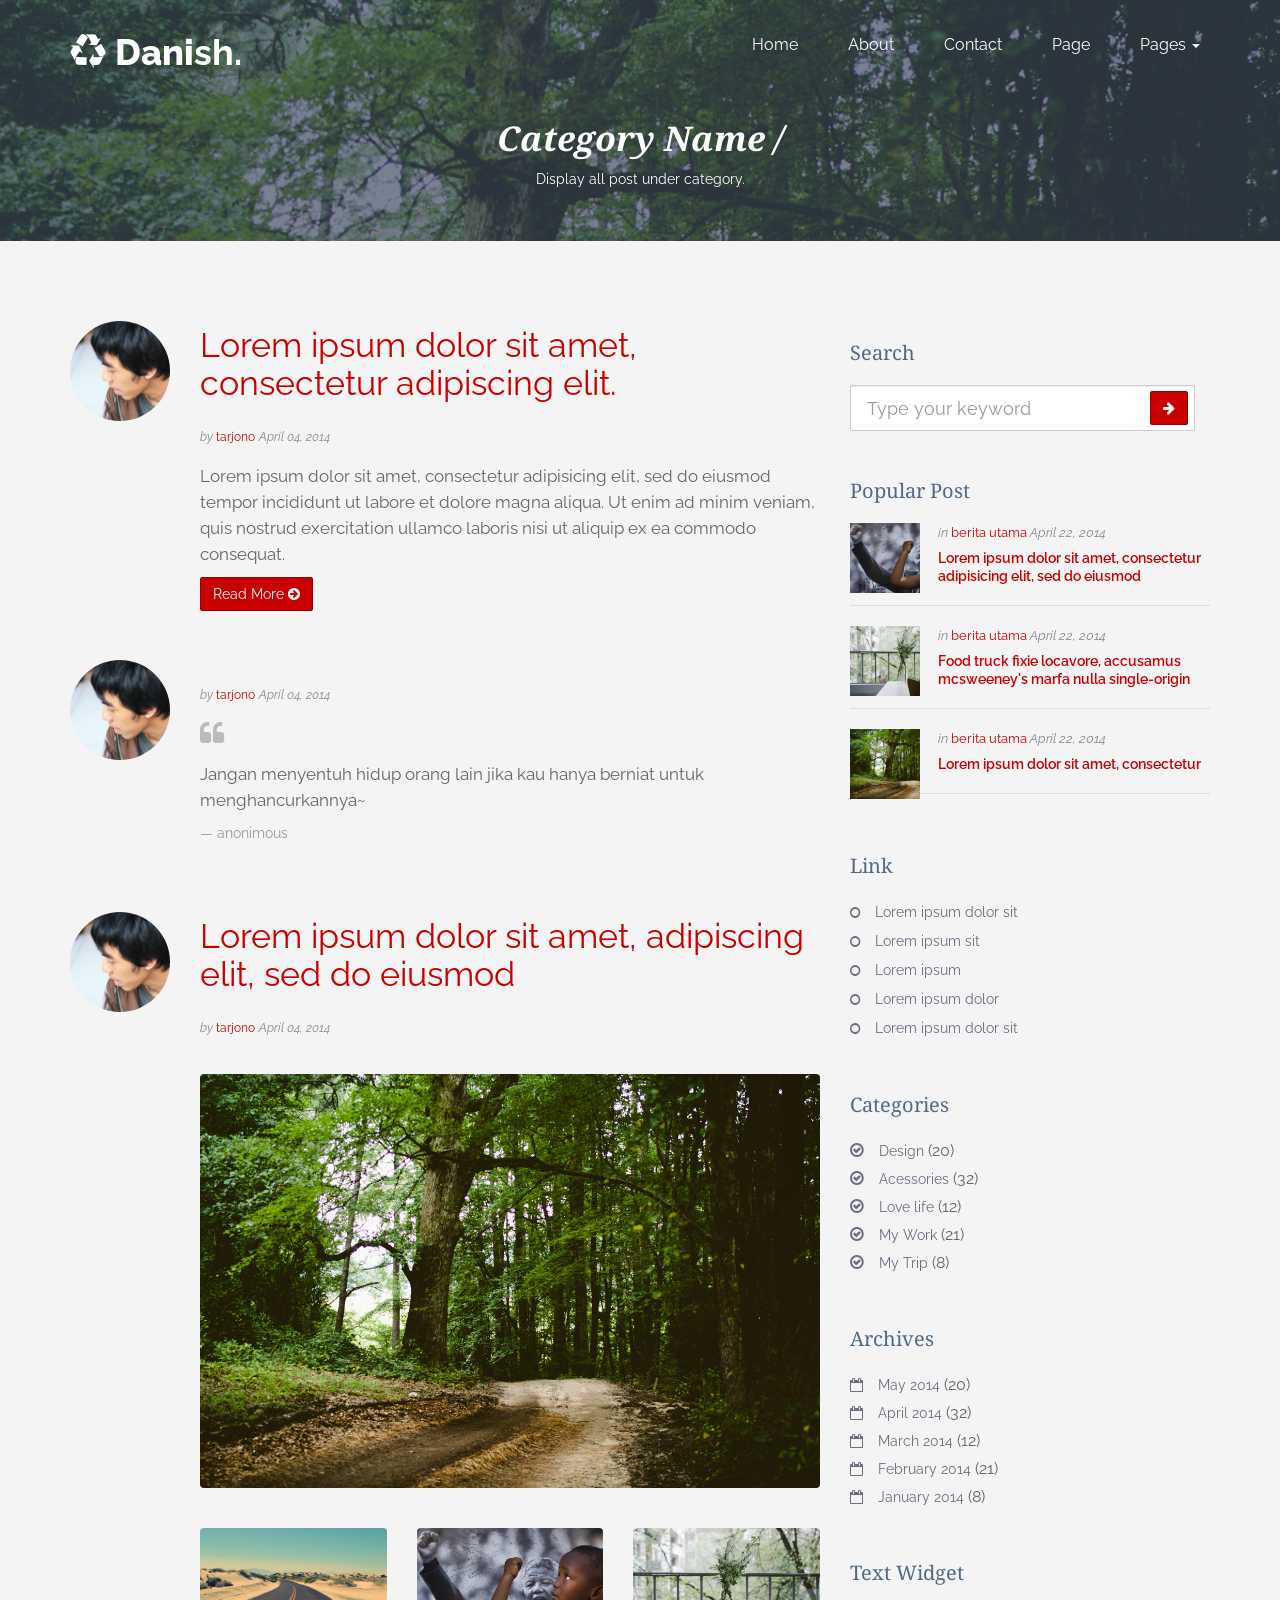
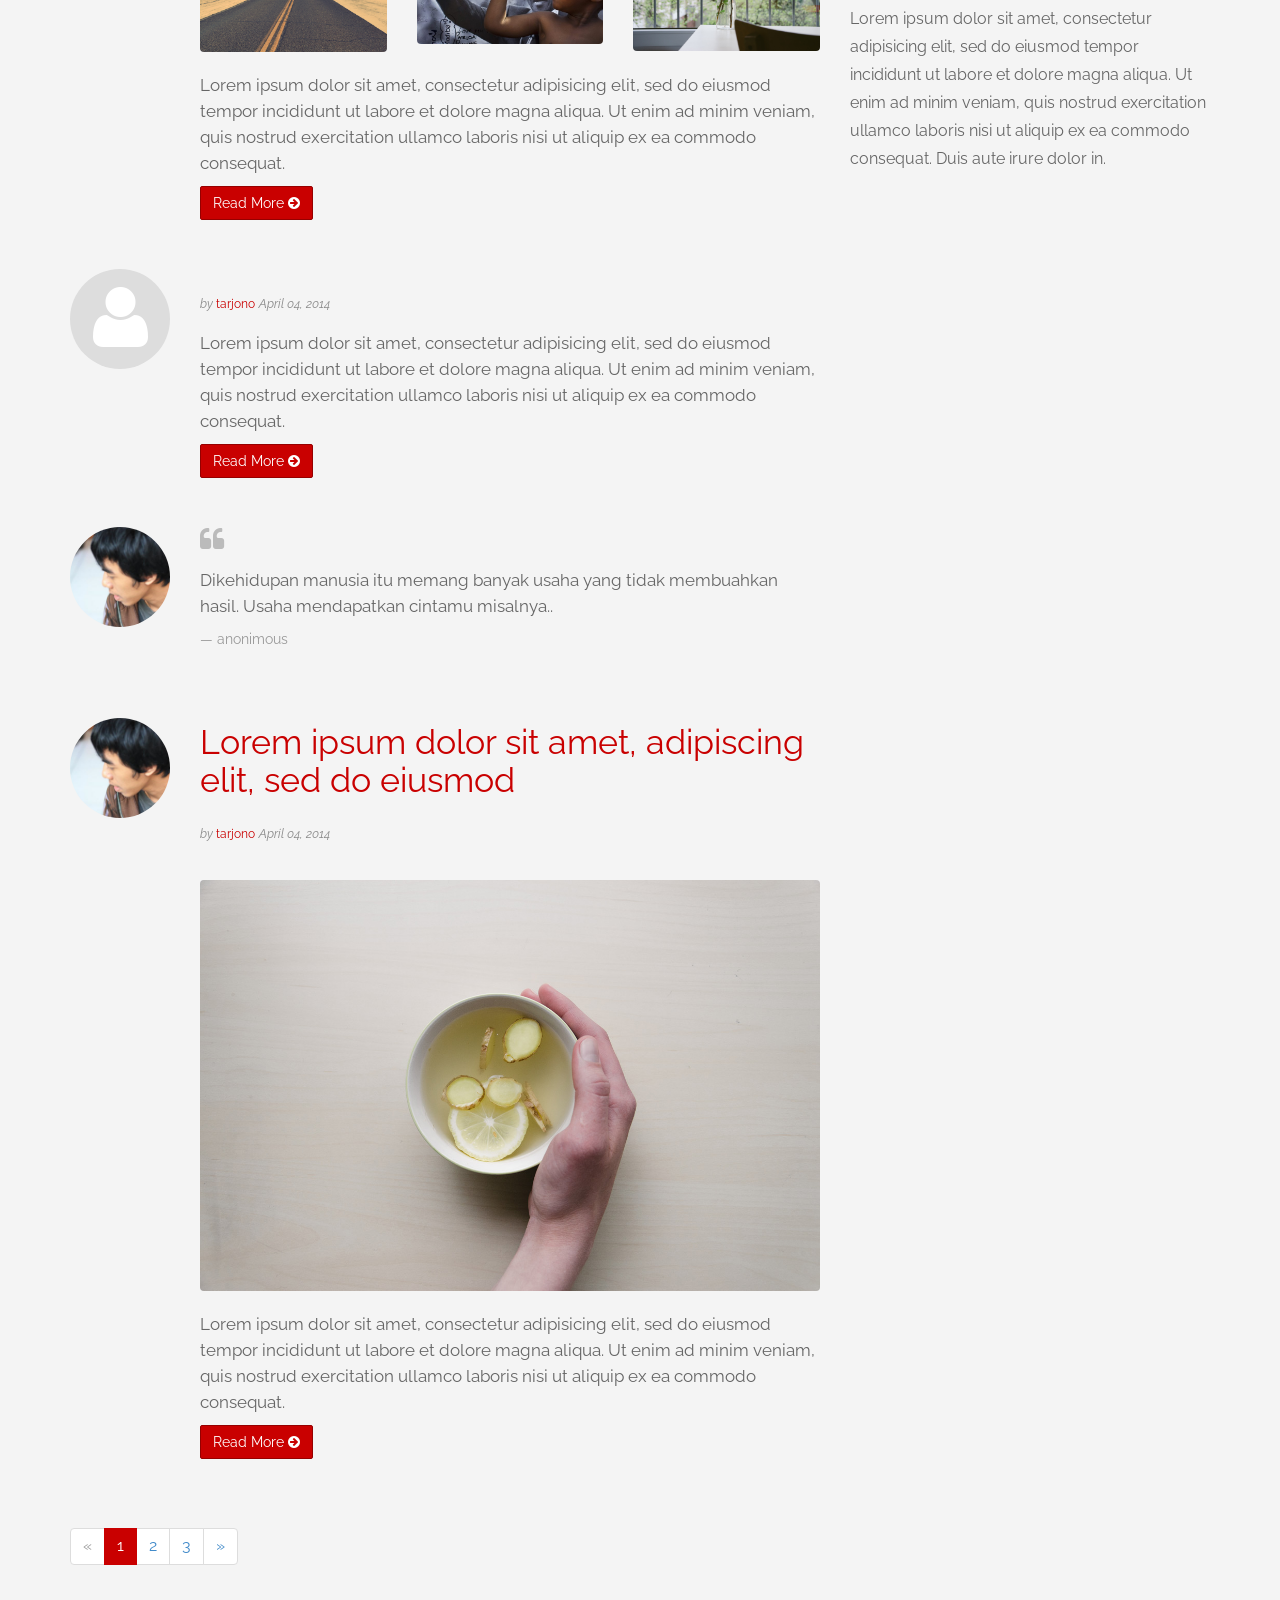
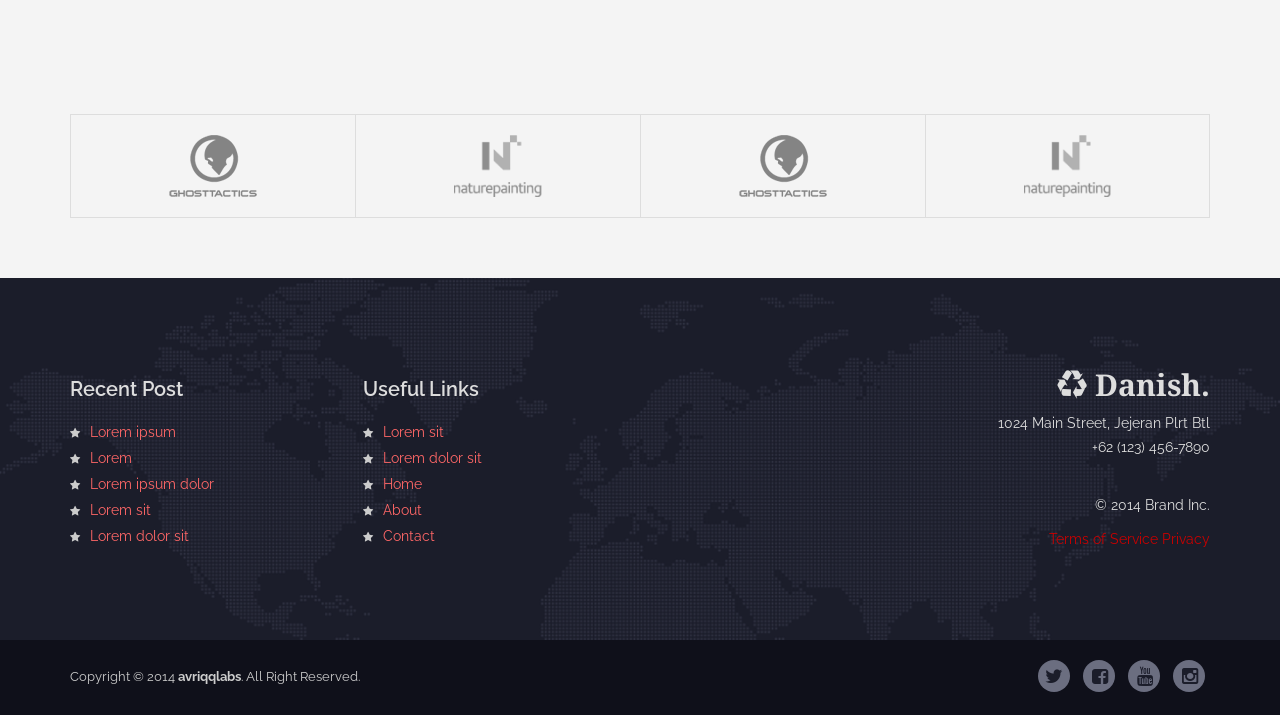
<file: category.html>
<!DOCTYPE html>
<html lang="en">
  <head>
    <meta charset="utf-8">
    <meta name="viewport" content="width=device-width, initial-scale=1.0">
    <meta http-equiv="X-UA-Compatible" content="IE=Edge,chrome=1">
    <meta name="description" content="">
    <meta name="author" content="">
    <link rel="shortcut icon" href="img/favicon.png">

    <title>Danish.</title>

    <!-- Bootstrap core CSS -->
    <link href="css/bootstrap.css" rel="stylesheet">

    <!-- Custom styles for this template -->
    <link href='http://fonts.googleapis.com/css?family=Raleway:400,800' rel='stylesheet' type='text/css'>
    <link href='http://fonts.googleapis.com/css?family=Noto+Serif:700,400italic' rel='stylesheet' type='text/css'>
    <link href="css/font-awesome.min.css" rel="stylesheet">
    <link href="css/style.css" rel="stylesheet">
    <link href="css/responsive.css" rel="stylesheet">

    <!-- HTML5 shim and Respond.js IE8 support of HTML5 elements and media queries -->
    <!--[if lt IE 9]>
      <script src="js/html5shiv.js"></script>
      <script src="js/respond.min.js"></script>
    <![endif]-->
  </head>

  <body>

    <!-- begin:navbar -->
    <nav class="navbar navbar-default navbar-transparent navbar-fixed-top" role="navigation">
      <div class="container">
        <!-- Brand and toggle get grouped for better mobile display -->
        <div class="navbar-header">
          <button type="button" class="navbar-toggle" data-toggle="collapse" data-target="#navbar-top">
            <span class="sr-only">Toggle navigation</span>
            <span class="icon-bar"></span>
            <span class="icon-bar"></span>
            <span class="icon-bar"></span>
          </button>
          <a class="navbar-brand" href="index.html"><i class="fa fa-recycle"></i> <span>Dani</span>sh.</a>
        </div>

        <!-- Collect the nav links, forms, and other content for toggling -->
        <div class="collapse navbar-collapse" id="navbar-top">
          <ul class="nav navbar-nav navbar-right">
            <li><a href="index.html">Home</a></li>
            <li><a href="about.html">About</a></li>
            <li><a href="contact.html">Contact</a></li>
            <li><a href="page.html">Page</a></li>
            <li class="dropdown">
              <a href="#" class="dropdown-toggle" data-toggle="dropdown">Pages <b class="caret"></b></a>
              <ul class="dropdown-menu">
                <li><a href="blog.html">Blog</a></li>
                <li><a href="single.html">Single</a></li>
                <li><a href="archive.html">Archives</a></li>
                <li class="active"><a href="category.html">Category</a></li>
                <li><a href="portfolio.html">Portfolio</a></li>
                <li><a href="portfolio-single.html">Portfolio Single</a></li>
              </ul>
            </li>
          </ul>
        </div><!-- /.navbar-collapse -->
      </div><!-- /.container-fluid -->
    </nav>
    <!-- end:navbar -->

    <!-- begin:header -->
    <section id="header" class="heading" style="background: url(img/img05.jpg);">
        <div class="container">
            <div class="row">
                <div class="col-md-8 col-md-offset-2">
                    <div class="title-desc">
                        <h2>Category Name /</h2>
                        <p>Display all post under category.</p>
                    </div>
                </div>
            </div>
        </div>
        <div class="overlay"></div>
    </section>
    <!-- end:header -->

    <!-- begin:content -->
    <section id="content">
      <div class="container">
        <div class="row">
            <!-- begin:article -->
            <div class="col-md-8 col-sm-8">
                <div class="row post-single">
                    <div class="col-md-2 col-sm-3 hidden-xs">
                        <div class="avatar-img" style="background: url(img/avatar.png);"></div>
                    </div>
                    <div class="col-md-10 col-sm-9">
                        <div class="heading-title">
                            <h2><a href="single.html">Lorem ipsum dolor sit amet, consectetur adipiscing elit.</a></h2>
                        </div>
                        <div class="post-meta">
                            <span><em>by</em> <a href="#">tarjono</a></span>
                            <span><em>April 04, 2014</em></span>
                        </div>
                        <p>Lorem ipsum dolor sit amet, consectetur adipisicing elit, sed do eiusmod tempor incididunt ut labore et dolore magna aliqua. Ut enim ad minim veniam, quis nostrud exercitation ullamco laboris nisi ut aliquip ex ea commodo consequat.</p>
                        <p><a href="#" class="btn btn-info">Read More <i class="fa fa-arrow-circle-right"></i></a></p>
                    </div>
                </div>
                <!-- break -->
                <div class="row post-single">
                    <div class="col-md-2 col-sm-3 hidden-xs">
                        <div class="avatar-img" style="background: url(img/avatar.png);"></div>
                    </div>
                    <div class="col-md-10 col-sm-9">
                        <div class="post-meta">
                            <span><em>by</em> <a href="#">tarjono</a></span>
                            <span><em>April 04, 2014</em></span>
                        </div>
                        
                        <blockquote>
                            <p>Jangan menyentuh hidup orang lain jika kau hanya berniat untuk menghancurkannya~ </p>
                            <small>anonimous</small>
                        </blockquote>
                    </div>
                </div>
                <!-- break -->
                <div class="row post-single">
                    <div class="col-md-2 col-sm-3 hidden-xs">
                        <div class="avatar-img" style="background: url(img/avatar.png);"></div>
                    </div>
                    <div class="col-md-10 col-sm-9">    
                        <div class="heading-title">
                            <h2><a href="single.html">Lorem ipsum dolor sit amet, adipiscing elit, sed do eiusmod </a></h2>
                        </div>
                        <div class="post-meta">
                            <span><em>by</em> <a href="#">tarjono</a></span>
                            <span><em>April 04, 2014</em></span>
                        </div>                    
                        <img src="img/img05.jpg" alt="danish magazine template">
                        <div class="row">
                            <div class="col-md-4 col-sm-4 col-xs-4">
                                <img src="img/img01.jpg" alt="danish magazine template">
                            </div>
                            <div class="col-md-4 col-sm-4 col-xs-4">
                                <img src="img/img03.jpg" alt="danish magazine template">
                            </div>
                            <div class="col-md-4 col-sm-4 col-xs-4">
                                <img src="img/img04.jpg" alt="danish magazine template">
                            </div>
                        </div>
                        <p>Lorem ipsum dolor sit amet, consectetur adipisicing elit, sed do eiusmod
                        tempor incididunt ut labore et dolore magna aliqua. Ut enim ad minim veniam,
                        quis nostrud exercitation ullamco laboris nisi ut aliquip ex ea commodo
                        consequat. </p>
                        <p><a href="#" class="btn btn-info">Read More <i class="fa fa-arrow-circle-right"></i></a></p>
                    </div>
                </div>
                <!-- break -->
                <div class="row post-single">
                    <div class="col-md-2 col-sm-3 hidden-xs">
                        <div class="avatar-img no-avatar-img"><i class="fa fa-user"></i></div>
                    </div>
                    <div class="col-md-10 col-sm-9">
                        <div class="post-meta">
                            <span><em>by</em> <a href="#">tarjono</a></span>
                            <span><em>April 04, 2014</em></span>
                        </div>
                        <p>Lorem ipsum dolor sit amet, consectetur adipisicing elit, sed do eiusmod tempor incididunt ut labore et dolore magna aliqua. Ut enim ad minim veniam, quis nostrud exercitation ullamco laboris nisi ut aliquip ex ea commodo consequat.</p>
                        <p><a href="#" class="btn btn-info">Read More <i class="fa fa-arrow-circle-right"></i></a></p>
                    </div>
                </div>
                <!-- break -->
                <div class="row post-single">
                    <div class="col-md-2 col-sm-3 hidden-xs">
                        <div class="avatar-img" style="background: url(img/avatar.png);"></div>
                    </div>
                    <div class="col-md-10 col-sm-9">                        
                        <blockquote>
                            <p>Dikehidupan manusia itu memang banyak usaha yang tidak membuahkan hasil. Usaha mendapatkan cintamu misalnya..</p>
                            <small>anonimous</small>
                        </blockquote>
                    </div>
                </div>
                <!-- break -->
                <div class="row post-single">
                    <div class="col-md-2 col-sm-3 hidden-xs">
                        <div class="avatar-img" style="background: url(img/avatar.png);"></div>
                    </div>
                    <div class="col-md-10 col-sm-9">    
                        <div class="heading-title">
                            <h2><a href="single.html">Lorem ipsum dolor sit amet, adipiscing elit, sed do eiusmod </a></h2>
                        </div>
                        <div class="post-meta">
                            <span><em>by</em> <a href="#">tarjono</a></span>
                            <span><em>April 04, 2014</em></span>
                        </div>                    
                        <img src="img/img02.jpg" alt="danish magazine template">
                        <p>Lorem ipsum dolor sit amet, consectetur adipisicing elit, sed do eiusmod
                        tempor incididunt ut labore et dolore magna aliqua. Ut enim ad minim veniam,
                        quis nostrud exercitation ullamco laboris nisi ut aliquip ex ea commodo
                        consequat. </p>
                        <p><a href="#" class="btn btn-info">Read More <i class="fa fa-arrow-circle-right"></i></a></p>
                    </div>
                </div>
                <!-- break -->
                <div class="row">
                    <div class="col-md-12">
                        <ul class="pagination">
                          <li class="disabled"><a href="#">&laquo;</a></li>
                          <li class="active"><a href="#">1 <span class="sr-only">(current)</span></a></li>
                          <li><a href="#">2</a></li>
                          <li><a href="#">3</a></li>
                          <li><a href="#">&raquo;</a></li>
                        </ul>
                    </div>
                </div>
            </div>
            <!-- end:article -->

            <!-- begin:sidebar -->
            <div class="col-md-4 col-sm-4 sidebar">
                <div class="widget-sidebar">
                    <h3>Search</h3>
                    <form id="search" class="navbar-form search" role="search">
                        <input type="search" class="form-control input-lg" placeholder="Type your keyword">
                        <button type="submit" class="btn btn-info btn-search"><i class="fa fa-arrow-right"></i></button>
                    </form>
                </div>

                <div class="widget-sidebar widget_top-posts">
                  <h3>Popular Post</h3>
                  <ul>
                    <li>
                        <div class="post-wrapper">
                            <div class="post-img" style="background: url(img/img03.jpg);"></div>
                            <div class="post-text">
                                <div class="post-meta">
                                    <span><em>in</em> <a href="#" title="View all posts in berita utama" rel="category tag">berita utama</a></span>
                                    <span><em>April 22, 2014</em></span>
                                </div>
                                <div class="heading-title">
                                    <h2><a href="#">Lorem ipsum dolor sit amet, consectetur adipisicing elit, sed do eiusmod</a></h2>
                                </div>
                            </div>
                        </div>
                    </li>
                    <li>
                        <div class="post-wrapper">
                            <div class="post-img" style="background: url(img/img04.jpg);"></div>
                            <div class="post-text">
                                <div class="post-meta">
                                    <span><em>in</em> <a href="#" title="View all posts in berita utama" rel="category tag">berita utama</a></span>
                                    <span><em>April 22, 2014</em></span>
                                </div>
                                <div class="heading-title">
                                    <h2><a href="#">Food truck fixie locavore, accusamus mcsweeney's marfa nulla single-origin</a></h2>
                                </div>
                            </div>
                        </div>
                    </li>
                    <li>
                        <div class="post-wrapper">
                            <div class="post-img" style="background: url(img/img05.jpg);"></div>
                            <div class="post-text">
                                <div class="post-meta">
                                    <span><em>in</em> <a href="#" title="View all posts in berita utama" rel="category tag">berita utama</a></span>
                                    <span><em>April 22, 2014</em></span>
                                </div>
                                <div class="heading-title">
                                    <h2><a href="#">Lorem ipsum dolor sit amet, consectetur</a></h2>
                                </div>
                            </div>
                        </div>
                    </li>
                  </ul>
                </div>

                <div class="widget-sidebar default_widget">
                  <h3>Link</h3>
                  <ul>
                    <li><a href="#">Lorem ipsum dolor sit</a></li>
                    <li><a href="#">Lorem ipsum sit</a></li>
                    <li><a href="#">Lorem ipsum</a></li>
                    <li><a href="#">Lorem ipsum dolor</a></li>
                    <li><a href="#">Lorem ipsum dolor sit</a></li>
                  </ul>
                </div>

                <div class="widget-sidebar widget_categories">
                  <h3>Categories</h3>
                  <ul>
                    <li><a href="#">Design</a> (20)</li>
                    <li><a href="#">Acessories</a> (32)</li>
                    <li><a href="#">Love life</a> (12)</li>
                    <li><a href="#">My Work</a> (21)</li>
                    <li><a href="#">My Trip</a> (8)</li>
                  </ul>
                </div>

                <div class="widget-sidebar widget_archive">
                  <h3>Archives</h3>
                  <ul>
                    <li><a href="#">May 2014</a> (20)</li>
                    <li><a href="#">April 2014</a> (32)</li>
                    <li><a href="#">March 2014</a> (12)</li>
                    <li><a href="#">February 2014</a> (21)</li>
                    <li><a href="#">January 2014</a> (8)</li>
                  </ul>
                </div>

                <div class="widget-sidebar default_widget">
                  <h3>Text Widget</h3>
                  <p>Lorem ipsum dolor sit amet, consectetur adipisicing elit, sed do eiusmod
                  tempor incididunt ut labore et dolore magna aliqua. Ut enim ad minim veniam,
                  quis nostrud exercitation ullamco laboris nisi ut aliquip ex ea commodo
                  consequat. Duis aute irure dolor in.</p>
                </div>
                
            </div>
            <!-- end:sidebar -->
        </div>
      </div>
    </section>
    <!-- end:content -->

    <!-- begin:partner -->
    <section id="partner">
        <div class="container">
            <div class="row">
                <div class="col-md-12">
                    <ul class="list-unstyled brand-img">
                      <li>
                        <a href="#"><img src="img/partner01.png"></a>
                      </li>
                      <li>
                        <a href="#"><img src="img/partner02.png"></a>
                      </li>
                      <li>
                        <a href="#"><img src="img/partner01.png"></a>
                      </li>
                      <li>
                        <a href="#"><img src="img/partner02.png"></a>
                      </li>
                    </ul>
                </div>
            </div>
        </div>
    </section>
    <!-- end:partner -->

    <!-- begin:footer -->
    <section id="footer">
        <div class="container">
            <div class="row">
                <div class="col-md-3 col-sm-3">
                    <div class="widget">
                        <h3>Recent Post</h3>
                        <ul class="list-unstyled">
                            <li><a href="#">Lorem ipsum</a></li>
                            <li><a href="#">Lorem</a></li>
                            <li><a href="#">Lorem ipsum dolor</a></li>
                            <li><a href="#">Lorem sit</a></li>
                            <li><a href="#">Lorem dolor sit</a></li>
                        </ul>
                    </div>
                </div>
                <div class="col-md-3 col-sm-3">
                    <div class="widget">
                        <h3>Useful Links</h3>
                        <ul class="list-unstyled">
                            <li><a href="#">Lorem sit</a></li>
                            <li><a href="#">Lorem dolor sit</a></li>
                            <li><a href="#">Home</a></li>
                            <li><a href="#">About</a></li>
                            <li><a href="#">Contact</a></li>
                        </ul>
                    </div>
                </div>
                <div class="col-md-6 col-sm-5">
                    <div class="footer-logo">
                        <h2><i class="fa fa-recycle"></i> Danish.</h2>
                        <p>1024 Main Street, Jejeran Plrt Btl<br>+62 (123) 456-7890</p>
                        <br>
                        <p class="muted">© 2014 Brand Inc.</p>
                        <a href="#">Terms of Service</a>    
                        <a href="#">Privacy</a>
                    </div>
                </div>
            </div>
        </div>
    </section>
    <!-- end:footer -->

    <!-- begin:copyright -->
    <section id="copyright">
      <div class="container">
        <div class="row">
          <div class="col-md-6 col-sm-6 copy-left">
            <p>Copyright &copy; 2014 <strong>avriqqlabs</strong>. All Right Reserved.</p>
          </div>

          <div class="col-md-6 col-sm-6 copy-right">
            <ul class="list-inline social-icon">
              <li><a href="#" class="icon-twitter" rel="tooltip" title="" data-placement="top" data-original-title="Twitter"><i class="fa fa-twitter"></i></a></li>
              <li><a href="#" class="icon-facebook" rel="tooltip" title="" data-placement="top" data-original-title="Facebook"><i class="fa fa-facebook-square"></i></a></li>
              <li><a href="#" class="icon-youtube" rel="tooltip" title="" data-placement="top" data-original-title="Youtube"><i class="fa fa-youtube"></i></a></li>
              <li><a href="#" class="icon-instagram" rel="tooltip" title="" data-placement="top" data-original-title="Instagram"><i class="fa fa-instagram"></i></a></li>
            </ul>
          </div>
        </div>
      </div>
    </section>
    <!-- end:copyrigt -->

   
    <!-- Bootstrap core JavaScript
    ================================================== -->
    <!-- Placed at the end of the document so the pages load faster -->
    <script src="js/jquery.js"></script>
    <script src="js/bootstrap.js"></script>
    <script src="js/masonry.pkgd.min.js"></script>
    <script src="js/imagesloaded.pkgd.min.js"></script>
    <script type="text/javascript" src="http://maps.google.com/maps/api/js?sensor=false&amp;language=en"></script>
    <script src="js/gmap3.min.js"></script>
    <script src="js/jquery.isotope.min.js"></script>
    <script src="js/jquery.easing.js"></script>
    <script src="js/script.js"></script>
  </body>
</html>
</file>
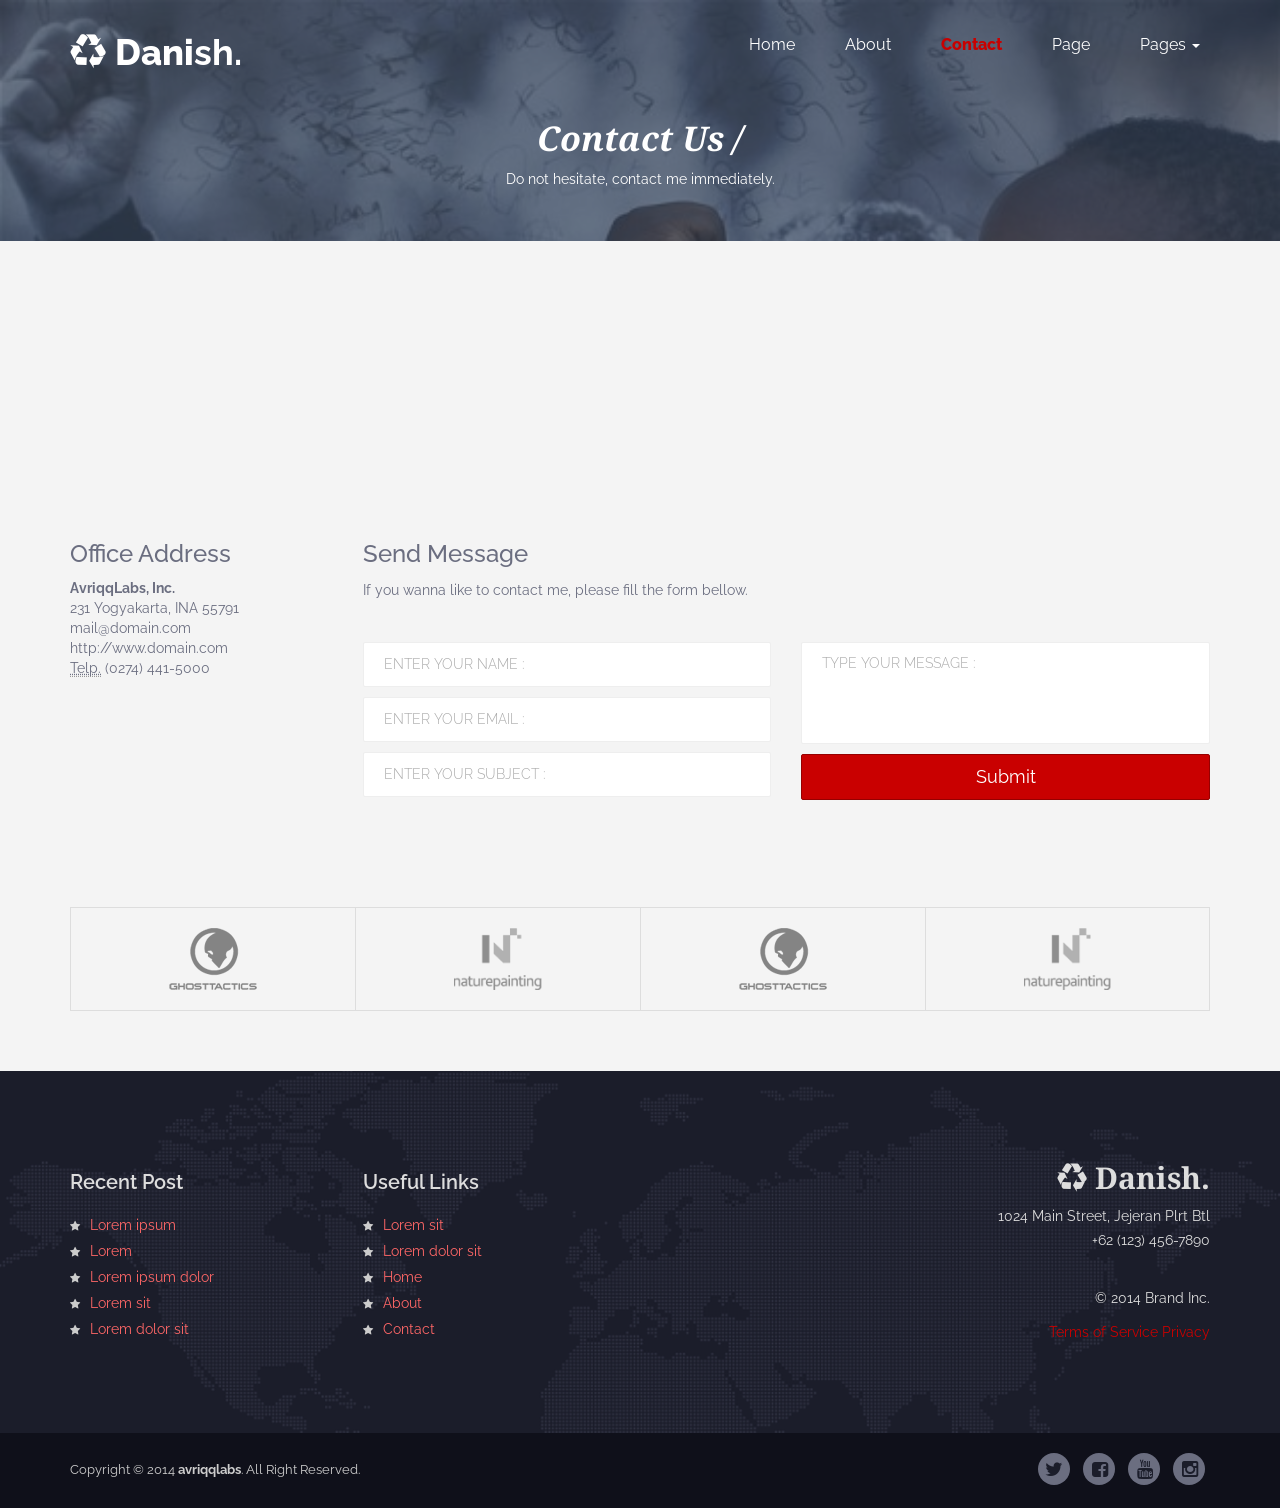
<file: contact.html>
<!DOCTYPE html>
<html lang="en">
  <head>
    <meta charset="utf-8">
    <meta name="viewport" content="width=device-width, initial-scale=1.0">
    <meta http-equiv="X-UA-Compatible" content="IE=Edge,chrome=1">
    <meta name="description" content="">
    <meta name="author" content="">
    <link rel="shortcut icon" href="img/favicon.png">

    <title>Danish.</title>

    <!-- Bootstrap core CSS -->
    <link href="css/bootstrap.css" rel="stylesheet">

    <!-- Custom styles for this template -->
    <link href='http://fonts.googleapis.com/css?family=Raleway:400,800' rel='stylesheet' type='text/css'>
    <link href='http://fonts.googleapis.com/css?family=Noto+Serif:700,400italic' rel='stylesheet' type='text/css'>
    <link href="css/font-awesome.min.css" rel="stylesheet">
    <link href="css/style.css" rel="stylesheet">
    <link href="css/responsive.css" rel="stylesheet">

    <!-- HTML5 shim and Respond.js IE8 support of HTML5 elements and media queries -->
    <!--[if lt IE 9]>
      <script src="js/html5shiv.js"></script>
      <script src="js/respond.min.js"></script>
    <![endif]-->
  </head>

  <body>

    <!-- begin:navbar -->
    <nav class="navbar navbar-default navbar-transparent navbar-fixed-top" role="navigation">
      <div class="container">
        <!-- Brand and toggle get grouped for better mobile display -->
        <div class="navbar-header">
          <button type="button" class="navbar-toggle" data-toggle="collapse" data-target="#navbar-top">
            <span class="sr-only">Toggle navigation</span>
            <span class="icon-bar"></span>
            <span class="icon-bar"></span>
            <span class="icon-bar"></span>
          </button>
          <a class="navbar-brand" href="index.html"><i class="fa fa-recycle"></i> <span>Dani</span>sh.</a>
        </div>

        <!-- Collect the nav links, forms, and other content for toggling -->
        <div class="collapse navbar-collapse" id="navbar-top">
          <ul class="nav navbar-nav navbar-right">
            <li><a href="index.html">Home</a></li>
            <li><a href="about.html">About</a></li>
            <li class="active"><a href="contact.html">Contact</a></li>
            <li><a href="page.html">Page</a></li>
            <li class="dropdown">
              <a href="#" class="dropdown-toggle" data-toggle="dropdown">Pages <b class="caret"></b></a>
              <ul class="dropdown-menu">
                <li><a href="blog.html">Blog</a></li>
                <li><a href="single.html">Single</a></li>
                <li><a href="archive.html">Archives</a></li>
                <li><a href="category.html">Category</a></li>
                <li><a href="portfolio.html">Portfolio</a></li>
                <li><a href="portfolio-single.html">Portfolio Single</a></li>
              </ul>
            </li>
          </ul>
        </div><!-- /.navbar-collapse -->
      </div><!-- /.container-fluid -->
    </nav>
    <!-- end:navbar -->

    <!-- begin:header -->
    <section id="header" class="heading" style="background: url(img/img03.jpg);">
        <div class="container">
            <div class="row">
                <div class="col-md-8 col-md-offset-2">
                    <div class="title-desc">
                        <h2>Contact Us /</h2>
                        <p>Do not hesitate, contact me immediately.</p>
                    </div>
                </div>
            </div>
        </div>
        <div class="overlay"></div>
    </section>
    <!-- end:header -->
    
    
    <!-- begin:map -->
      <div id="map"></div>
    <!-- end:map -->      
    <!-- begin:contact -->
    <section id="contact">
      <div class="container">
          <div class="row contact">
            <div class="col-md-3 col-sm-3">
              <div class="contact-content">
                <h3>Office Address</h3>
                <address>
                  <strong>AvriqqLabs, Inc.</strong><br>
                  231 Yogyakarta, INA 55791<br>
                  mail@domain.com<br>
                  http://www.domain.com <br>
                  <abbr title="Phone">Telp.</abbr> (0274) 441-5000
                </address>
              </div>
            </div>
            <div class="col-md-9 col-sm-9">
              <h3>Send Message</h3>
              <p>If you wanna like to contact me, please fill the form bellow.</p>

              <form class="comment-form">
                <div class="row">
                  <div class="col-md-6 col-sm-6">

                    <input type="text" class="form-control" placeholder="Enter Your Name : ">
                    <input type="email" class="form-control" placeholder="Enter Your Email : ">
                    <input type="text" class="form-control" placeholder="Enter Your Subject : ">
                  </div>
                  <div class="col-md-6 col-sm-6">
                    <textarea class="form-control" rows="4" placeholder="Type Your Message : "></textarea>
                    <input type="submit" class="btn btn-info btn-lg btn-block">
                  </div>
                </div>
              </form>

            </div>
          </div>
      </div>
    </section>
    <!-- end:contact -->

    <!-- begin:partner -->
    <section id="partner">
        <div class="container">
            <div class="row">
                <div class="col-md-12">
                    <ul class="list-unstyled brand-img">
                      <li>
                        <a href="#"><img src="img/partner01.png"></a>
                      </li>
                      <li>
                        <a href="#"><img src="img/partner02.png"></a>
                      </li>
                      <li>
                        <a href="#"><img src="img/partner01.png"></a>
                      </li>
                      <li>
                        <a href="#"><img src="img/partner02.png"></a>
                      </li>
                    </ul>
                </div>
            </div>
        </div>
    </section>
    <!-- end:partner -->

    <!-- begin:footer -->
    <section id="footer">
        <div class="container">
            <div class="row">
                <div class="col-md-3 col-sm-3">
                    <div class="widget">
                        <h3>Recent Post</h3>
                        <ul class="list-unstyled">
                            <li><a href="#">Lorem ipsum</a></li>
                            <li><a href="#">Lorem</a></li>
                            <li><a href="#">Lorem ipsum dolor</a></li>
                            <li><a href="#">Lorem sit</a></li>
                            <li><a href="#">Lorem dolor sit</a></li>
                        </ul>
                    </div>
                </div>
                <div class="col-md-3 col-sm-3">
                    <div class="widget">
                        <h3>Useful Links</h3>
                        <ul class="list-unstyled">
                            <li><a href="#">Lorem sit</a></li>
                            <li><a href="#">Lorem dolor sit</a></li>
                            <li><a href="#">Home</a></li>
                            <li><a href="#">About</a></li>
                            <li><a href="#">Contact</a></li>
                        </ul>
                    </div>
                </div>
                <div class="col-md-6 col-sm-5">
                    <div class="footer-logo">
                        <h2><i class="fa fa-recycle"></i> Danish.</h2>
                        <p>1024 Main Street, Jejeran Plrt Btl<br>+62 (123) 456-7890</p>
                        <br>
                        <p class="muted">© 2014 Brand Inc.</p>
                        <a href="#">Terms of Service</a>    
                        <a href="#">Privacy</a>
                    </div>
                </div>
            </div>
        </div>
    </section>
    <!-- end:footer -->

    <!-- begin:copyright -->
    <section id="copyright">
      <div class="container">
        <div class="row">
          <div class="col-md-6 col-sm-6 copy-left">
            <p>Copyright &copy; 2014 <strong>avriqqlabs</strong>. All Right Reserved.</p>
          </div>

          <div class="col-md-6 col-sm-6 copy-right">
            <ul class="list-inline social-icon">
              <li><a href="#" class="icon-twitter" rel="tooltip" title="" data-placement="top" data-original-title="Twitter"><i class="fa fa-twitter"></i></a></li>
              <li><a href="#" class="icon-facebook" rel="tooltip" title="" data-placement="top" data-original-title="Facebook"><i class="fa fa-facebook-square"></i></a></li>
              <li><a href="#" class="icon-youtube" rel="tooltip" title="" data-placement="top" data-original-title="Youtube"><i class="fa fa-youtube"></i></a></li>
              <li><a href="#" class="icon-instagram" rel="tooltip" title="" data-placement="top" data-original-title="Instagram"><i class="fa fa-instagram"></i></a></li>
            </ul>
          </div>
        </div>
      </div>
    </section>
    <!-- end:copyright -->

   
    <!-- Bootstrap core JavaScript
    ================================================== -->
    <!-- Placed at the end of the document so the pages load faster -->
    <script src="js/jquery.js"></script>
    <script src="js/bootstrap.js"></script>
    <script src="js/masonry.pkgd.min.js"></script>
    <script src="js/imagesloaded.pkgd.min.js"></script>
    <script type="text/javascript" src="http://maps.google.com/maps/api/js?sensor=false&amp;language=en"></script>
    <script src="js/gmap3.min.js"></script>
    <script src="js/jquery.isotope.min.js"></script>
    <script src="js/jquery.easing.js"></script>
    <script src="js/script.js"></script>
  </body>
</html>
</file>
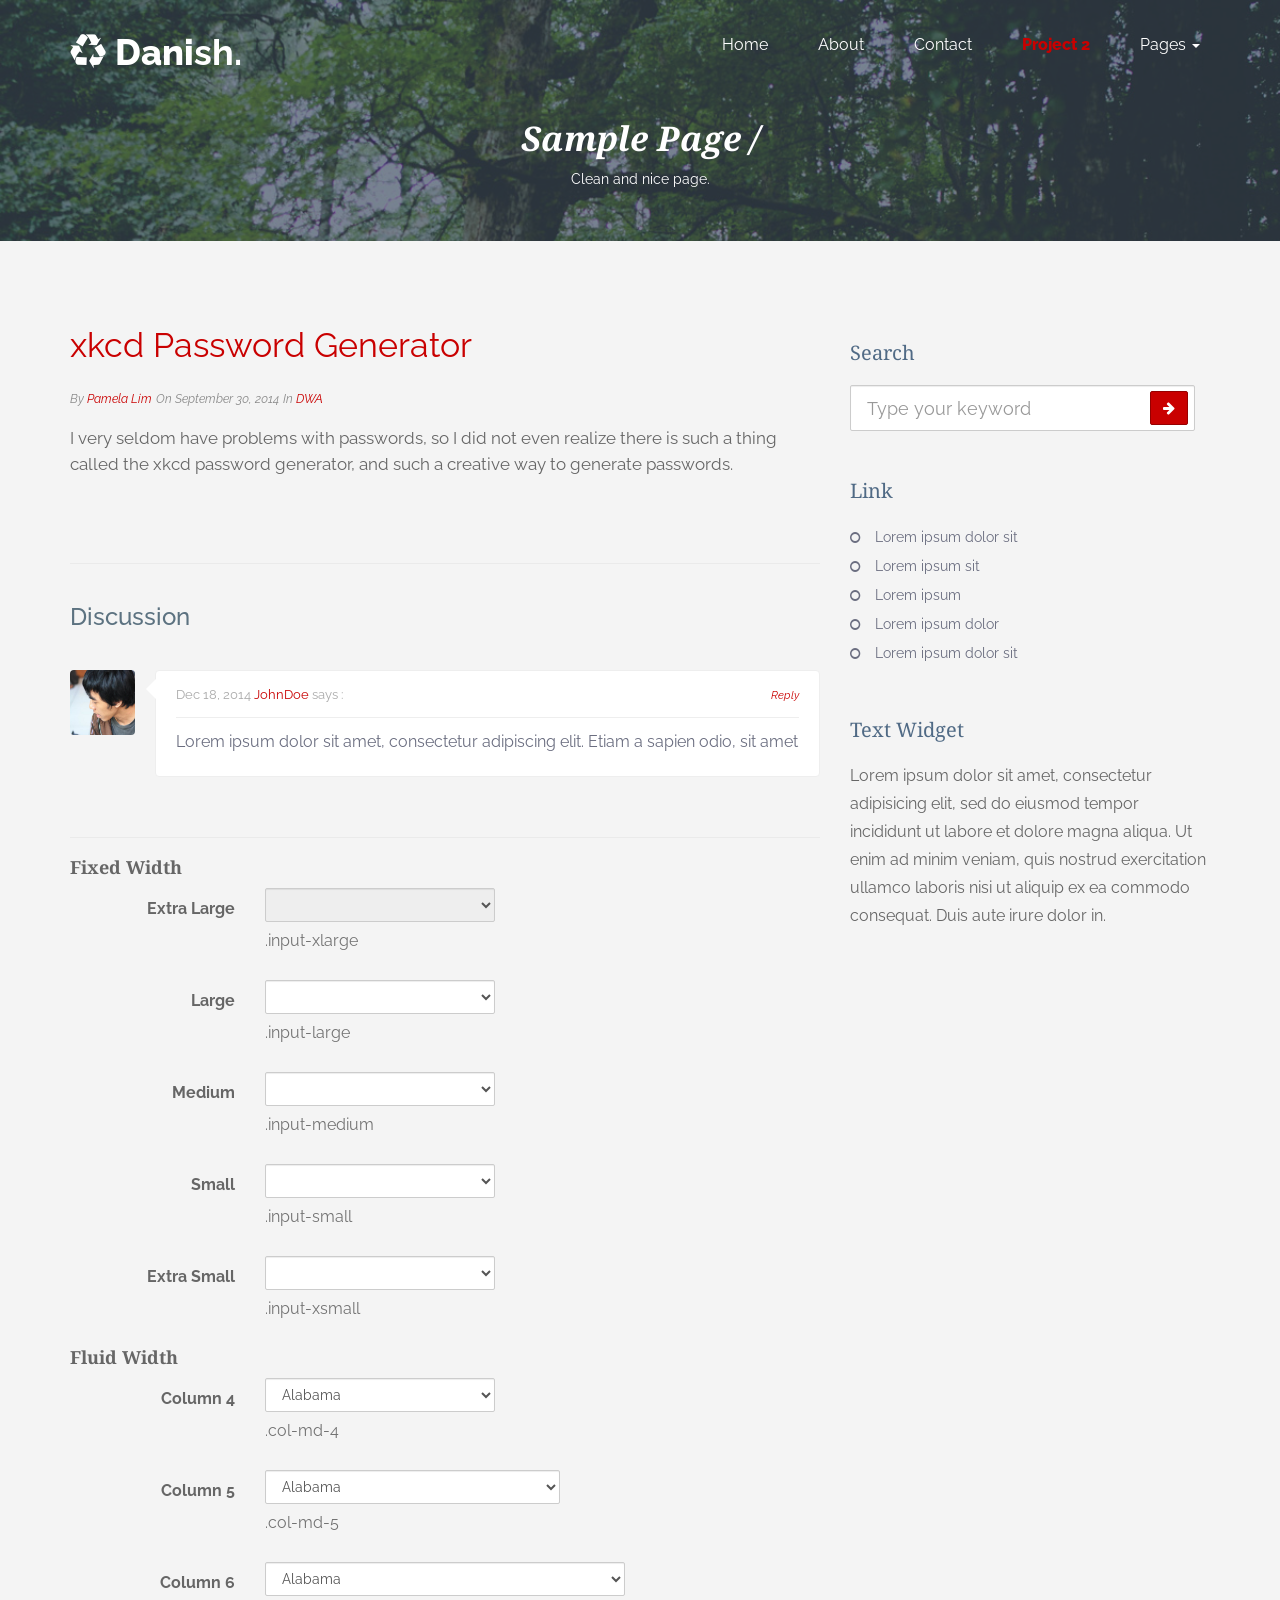
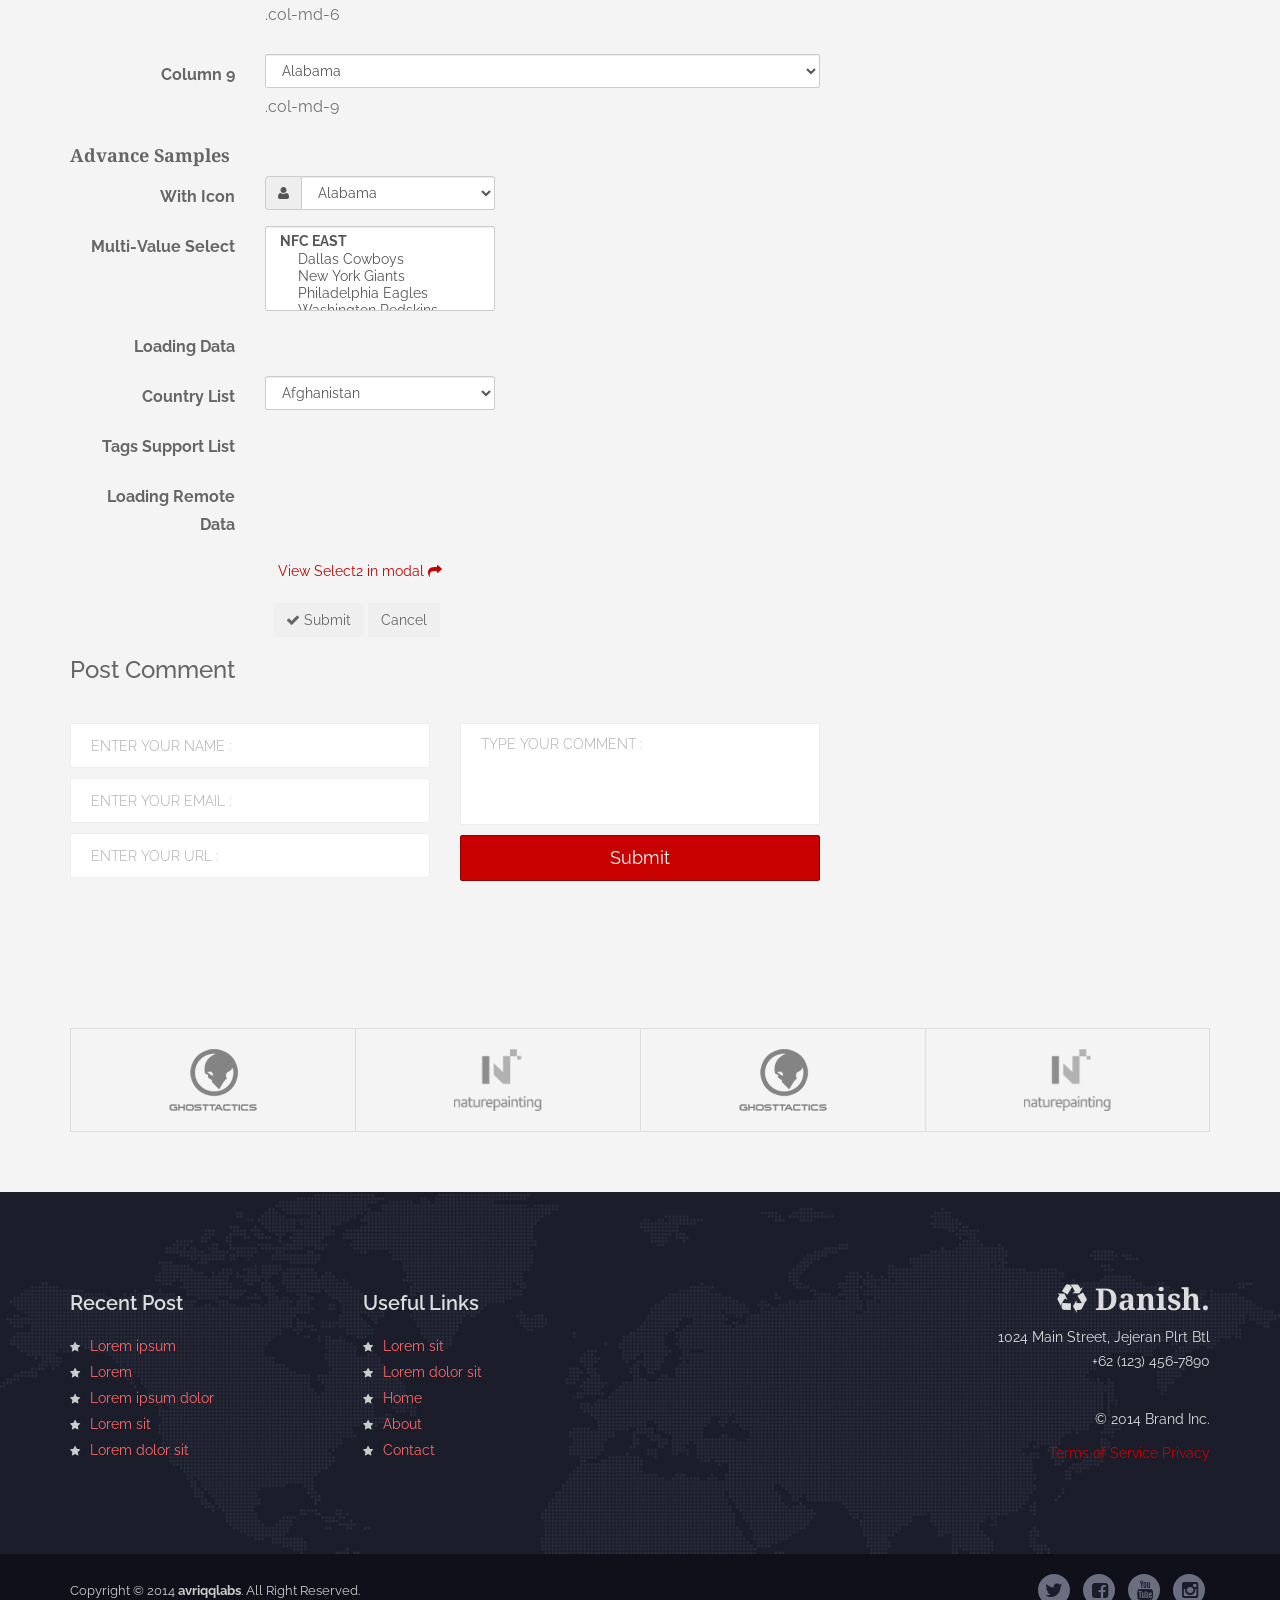
<file: page.html>
<!DOCTYPE html>
<html lang="en">
  <head>
    <meta charset="utf-8">
    <meta name="viewport" content="width=device-width, initial-scale=1.0">
    <meta http-equiv="X-UA-Compatible" content="IE=Edge,chrome=1">
    <meta name="description" content="">
    <meta name="author" content="">
    <link rel="shortcut icon" href="img/favicon.png">

    <title>Project 2</title>

    <!-- Bootstrap core CSS -->
    <link href="css/bootstrap.css" rel="stylesheet">

    <!-- Custom styles for this template -->
    <link href='http://fonts.googleapis.com/css?family=Raleway:400,800' rel='stylesheet' type='text/css'>
    <link href='http://fonts.googleapis.com/css?family=Noto+Serif:700,400italic' rel='stylesheet' type='text/css'>
    <link href="css/font-awesome.min.css" rel="stylesheet">
    <link href="css/style.css" rel="stylesheet">
    <link href="css/responsive.css" rel="stylesheet">

    <!-- HTML5 shim and Respond.js IE8 support of HTML5 elements and media queries -->
    <!--[if lt IE 9]>
      <script src="js/html5shiv.js"></script>
      <script src="js/respond.min.js"></script>
    <![endif]-->
  </head>

  <body>

    <!-- begin:navbar -->
    <nav class="navbar navbar-default navbar-transparent navbar-fixed-top" role="navigation">
      <div class="container">
        <!-- Brand and toggle get grouped for better mobile display -->
        <div class="navbar-header">
          <button type="button" class="navbar-toggle" data-toggle="collapse" data-target="#navbar-top">
            <span class="sr-only">Toggle navigation</span>
            <span class="icon-bar"></span>
            <span class="icon-bar"></span>
            <span class="icon-bar"></span>
          </button>
          <a class="navbar-brand" href="index.html"><i class="fa fa-recycle"></i> <span>Dani</span>sh.</a>
        </div>

        <!-- Collect the nav links, forms, and other content for toggling -->
        <div class="collapse navbar-collapse" id="navbar-top">
          <ul class="nav navbar-nav navbar-right">
            <li><a href="index.html">Home</a></li>
            <li><a href="about.html">About</a></li>
            <li><a href="contact.html">Contact</a></li>
            <li class="active"><a href="page.html">Project 2</a></li>
            <li class="dropdown">
              <a href="#" class="dropdown-toggle" data-toggle="dropdown">Pages <b class="caret"></b></a>
              <ul class="dropdown-menu">
                <li><a href="blog.html">Blog</a></li>
                <li><a href="single.html">Single</a></li>
                <li><a href="archive.html">Archives</a></li>
                <li><a href="category.html">Category</a></li>
                <li><a href="portfolio.html">Portfolio</a></li>
                <li><a href="portfolio-single.html">Portfolio Single</a></li>
              </ul>
            </li>
          </ul>
        </div><!-- /.navbar-collapse -->
      </div><!-- /.container-fluid -->
    </nav>
    <!-- end:navbar -->

    <!-- begin:header -->
    <section id="header" class="heading" style="background: url(img/img05.jpg);">
        <div class="container">
            <div class="row">
                <div class="col-md-8 col-md-offset-2">
                    <div class="title-desc">
                        <h2>Sample Page /</h2>
                        <p>Clean and nice page.</p>
                    </div>
                </div>
            </div>
        </div>
        <div class="overlay"></div>
    </section>
    <!-- end:header -->

    <!-- begin:content -->
    <section id="content">
      <div class="container">

        <div class="row">
            <!-- begin:article -->
            <div class="col-md-8 col-sm-8">
                <div class="row">
                    <div class="col-md-12 post-single">
                        <div class="heading-title">
                            <h2><a href="http://p2.pamelalim.org">xkcd Password Generator</a></h2>
                        </div>
                        <div class="post-meta">
                            <span><em>By <a href="http://p1.pamelalim.org">Pamela Lim</a></em></span>
                            <span><em>On September 30, 2014</em></span>
                            <span><em>In <a href="http://dwa15.com">DWA</a></em></span>
                        </div>
                        
                        <p>I very seldom have problems with passwords, so I did not even realize there is such a thing called
                        the xkcd password generator, and such a creative way to generate passwords.
                        </p>
                        <p></p>
                    </div>
                </div>

                <hr>

                <!-- begin:comments -->
                <div class="row">
                    <div class="col-md-12">
                        <div class="comment">
                            <h3>Discussion</h3>
                            <ul class="comments list-unstyled">
                                <li class="clearfix">
                                    <img src="img/avatar.png" class="avatar" alt="danish personal blog and magazine template">
                                    <div class="post-comments">
                                        <p class="meta">Dec 18, 2014 <a href="#">JohnDoe</a> says : <i class="pull-right"><a href="#"><small>Reply</small></a></i></p>
                                        <p>
                                            Lorem ipsum dolor sit amet, consectetur adipiscing elit.
                                            Etiam a sapien odio, sit amet
                                        </p>
                                    </div>
                                </li>
                            </ul>
                        </div>
                    </div>
                </div>
                <!-- end:comments -->

                <hr>
                <!-- begin:post-comment -->
                <form action="#" class="form-horizontal form-row-sepe">
                <div class="form-body">
                <h4 class="form-section">Fixed Width</h4>
                <div class="form-group">
                    <label class="control-label col-md-3">Extra Large</label>
                    <div class="col-md-4">
                        <select class="form-control input-xlarge select2me" data-placeholder="Select..." disabled>
                            <option value=""></option>
                            <option value="AL">Alabama</option>
                            <option value="WY">Wyoming</option>
                        </select>
											<span class="help-block">
												 .input-xlarge
											</span>
                    </div>
                </div>
                <div class="form-group">
                    <label class="control-label col-md-3">Large</label>
                    <div class="col-md-4">
                        <select class="form-control input-large select2me" data-placeholder="Select...">
                            <option value=""></option>
                            <option value="AL">Alabama</option>
                            <option value="WY">Wyoming</option>
                        </select>
											<span class="help-block">
												 .input-large
											</span>
                    </div>
                </div>
                <div class="form-group">
                    <label class="control-label col-md-3">Medium</label>
                    <div class="col-md-4">
                        <select class="form-control input-medium select2me" data-placeholder="Select...">
                            <option value=""></option>
                            <option value="AL">Alabama</option>
                            <option value="WY">Wyoming</option>
                        </select>
											<span class="help-block">
												 .input-medium
											</span>
                    </div>
                </div>
                <div class="form-group">
                    <label class="control-label col-md-3">Small</label>
                    <div class="col-md-4">
                        <select class="form-control input-small select2me" data-placeholder="Select...">
                            <option value=""></option>
                            <option value="AL">Alabama</option>
                            <option value="WY">Wyoming</option>
                        </select>
											<span class="help-block">
												 .input-small
											</span>
                    </div>
                </div>
                <div class="form-group">
                    <label class="control-label col-md-3">Extra Small</label>
                    <div class="col-md-4">
                        <select class="form-control input-xsmall select2me" data-placeholder="Select...">
                            <option value=""></option>
                            <option value="AL">Alabama</option>
                            <option value="WY">Wyoming</option>
                        </select>
											<span class="help-block">
												 .input-xsmall
											</span>
                    </div>
                </div>
                <h4 class="form-section">Fluid Width</h4>
                <div class="form-group">
                    <label class="control-label col-md-3">Column 4</label>
                    <div class="col-md-4">
                        <select class="form-control select2me" data-placeholder="Select...">
                            <option value="AL">Alabama</option>
                            <option value="WY">Wyoming</option>
                        </select>
											<span class="help-block">
												 .col-md-4
											</span>
                    </div>
                </div>
                <div class="form-group">
                    <label class="control-label col-md-3">Column 5</label>
                    <div class="col-md-5">
                        <select class="form-control select2me" data-placeholder="Select...">
                            <option value="AL">Alabama</option>
                            <option value="WY">Wyoming</option>
                        </select>
											<span class="help-block">
												 .col-md-5
											</span>
                    </div>
                </div>
                <div class="form-group">
                    <label class="control-label col-md-3">Column 6</label>
                    <div class="col-md-6">
                        <select class="form-control select2me" data-placeholder="Select...">
                            <option value="AL">Alabama</option>
                            <option value="WY">Wyoming</option>
                        </select>
											<span class="help-block">
												 .col-md-6
											</span>
                    </div>
                </div>
                <div class="form-group">
                    <label class="control-label col-md-3">Column 9</label>
                    <div class="col-md-9">
                        <select class="form-control select2me" data-placeholder="Select...">
                            <option value="AL">Alabama</option>
                            <option value="WY">Wyoming</option>
                        </select>
											<span class="help-block">
												 .col-md-9
											</span>
                    </div>
                </div>
                <h4 class="form-section">Advance Samples</h4>
                <div class="form-group">
                    <label class="control-label col-md-3">With Icon</label>
                    <div class="col-md-4">
                        <div class="input-group">
												<span class="input-group-addon">
													<i class="fa fa-user"></i>
												</span>
                            <select class="form-control select2me" data-placeholder="Select...">
                                <option value="AL">Alabama</option>
                                <option value="WY">Wyoming</option>
                            </select>
                        </div>
                        <!-- /input-group -->
                    </div>
                </div>
                <div class="form-group">
                    <label class="control-label col-md-3">Multi-Value Select</label>
                    <div class="col-md-4">
                        <select id="select2_sample2" class="form-control select2" multiple>
                            <optgroup label="NFC EAST">
                                <option>Dallas Cowboys</option>
                                <option>New York Giants</option>
                                <option>Philadelphia Eagles</option>
                                <option>Washington Redskins</option>
                            </optgroup>
                            <optgroup label="NFC NORTH">
                                <option>Chicago Bears</option>
                                <option>Detroit Lions</option>
                                <option>Green Bay Packers</option>
                                <option>Minnesota Vikings</option>
                            </optgroup>
                            <optgroup label="NFC SOUTH">
                                <option>Atlanta Falcons</option>
                                <option>Carolina Panthers</option>
                                <option>New Orleans Saints</option>
                                <option>Tampa Bay Buccaneers</option>
                            </optgroup>
                            <optgroup label="NFC WEST">
                                <option>Arizona Cardinals</option>
                                <option>St. Louis Rams</option>
                                <option>San Francisco 49ers</option>
                                <option>Seattle Seahawks</option>
                            </optgroup>
                            <optgroup label="AFC EAST">
                                <option>Buffalo Bills</option>
                                <option>Miami Dolphins</option>
                                <option>New England Patriots</option>
                                <option>New York Jets</option>
                            </optgroup>
                            <optgroup label="AFC NORTH">
                                <option>Baltimore Ravens</option>
                                <option>Cincinnati Bengals</option>
                                <option>Cleveland Browns</option>
                                <option>Pittsburgh Steelers</option>
                            </optgroup>
                            <optgroup label="AFC SOUTH">
                                <option>Houston Texans</option>
                                <option>Indianapolis Colts</option>
                                <option>Jacksonville Jaguars</option>
                                <option>Tennessee Titans</option>
                            </optgroup>
                            <optgroup label="AFC WEST">
                                <option>Denver Broncos</option>
                                <option>Kansas City Chiefs</option>
                                <option>Oakland Raiders</option>
                                <option>San Diego Chargers</option>
                            </optgroup>
                        </select>
                    </div>
                </div>
                <div class="form-group">
                    <label class="control-label col-md-3">Loading Data</label>
                    <div class="col-md-4">
                        <input type="hidden" id="select2_sample3" class="form-control select2">
                    </div>
                </div>
                <div class="form-group">
                <label class="control-label col-md-3">Country List</label>
                <div class="col-md-4">
                <select name="" id="select2_sample4" class="form-control select2">
                <option value="AF">Afghanistan</option>
                <option value="AL">Albania</option>
                <option value="DZ">Algeria</option>
                <option value="AS">American Samoa</option>
                <option value="AD">Andorra</option>
                <option value="AO">Angola</option>
                <option value="AI">Anguilla</option>
                <option value="AQ">Antarctica</option>
                <option value="AR">Argentina</option>
                <option value="AM">Armenia</option>
                <option value="AW">Aruba</option>
                <option value="AU">Australia</option>
                <option value="AT">Austria</option>
                <option value="AZ">Azerbaijan</option>
                <option value="BS">Bahamas</option>
                <option value="BH">Bahrain</option>
                <option value="BD">Bangladesh</option>
                <option value="BB">Barbados</option>
                <option value="BY">Belarus</option>
                <option value="BE">Belgium</option>
                <option value="BZ">Belize</option>
                <option value="BJ">Benin</option>
                <option value="BM">Bermuda</option>
                <option value="BT">Bhutan</option>
                <option value="BO">Bolivia</option>
                <option value="BA">Bosnia and Herzegowina</option>
                <option value="BW">Botswana</option>
                <option value="BV">Bouvet Island</option>
                <option value="BR">Brazil</option>
                <option value="IO">British Indian Ocean Territory</option>
                <option value="BN">Brunei Darussalam</option>
                <option value="BG">Bulgaria</option>
                <option value="BF">Burkina Faso</option>
                <option value="BI">Burundi</option>
                <option value="KH">Cambodia</option>
                <option value="CM">Cameroon</option>
                <option value="CA">Canada</option>
                <option value="CV">Cape Verde</option>
                <option value="KY">Cayman Islands</option>
                <option value="CF">Central African Republic</option>
                <option value="TD">Chad</option>
                <option value="CL">Chile</option>
                <option value="CN">China</option>
                <option value="CX">Christmas Island</option>
                <option value="CC">Cocos (Keeling) Islands</option>
                <option value="CO">Colombia</option>
                <option value="KM">Comoros</option>
                <option value="CG">Congo</option>
                <option value="CD">Congo, the Democratic Republic of the</option>
                <option value="CK">Cook Islands</option>
                <option value="CR">Costa Rica</option>
                <option value="CI">Cote d'Ivoire</option>
                <option value="HR">Croatia (Hrvatska)</option>
                <option value="CU">Cuba</option>
                <option value="CY">Cyprus</option>
                <option value="CZ">Czech Republic</option>
                <option value="DK">Denmark</option>
                <option value="DJ">Djibouti</option>
                <option value="DM">Dominica</option>
                <option value="DO">Dominican Republic</option>
                <option value="EC">Ecuador</option>
                <option value="EG">Egypt</option>
                <option value="SV">El Salvador</option>
                <option value="GQ">Equatorial Guinea</option>
                <option value="ER">Eritrea</option>
                <option value="EE">Estonia</option>
                <option value="ET">Ethiopia</option>
                <option value="FK">Falkland Islands (Malvinas)</option>
                <option value="FO">Faroe Islands</option>
                <option value="FJ">Fiji</option>
                <option value="FI">Finland</option>
                <option value="FR">France</option>
                <option value="GF">French Guiana</option>
                <option value="PF">French Polynesia</option>
                <option value="TF">French Southern Territories</option>
                <option value="GA">Gabon</option>
                <option value="GM">Gambia</option>
                <option value="GE">Georgia</option>
                <option value="DE">Germany</option>
                <option value="GH">Ghana</option>
                <option value="GI">Gibraltar</option>
                <option value="GR">Greece</option>
                <option value="GL">Greenland</option>
                <option value="GD">Grenada</option>
                <option value="GP">Guadeloupe</option>
                <option value="GU">Guam</option>
                <option value="GT">Guatemala</option>
                <option value="GN">Guinea</option>
                <option value="GW">Guinea-Bissau</option>
                <option value="GY">Guyana</option>
                <option value="HT">Haiti</option>
                <option value="HM">Heard and Mc Donald Islands</option>
                <option value="VA">Holy See (Vatican City State)</option>
                <option value="HN">Honduras</option>
                <option value="HK">Hong Kong</option>
                <option value="HU">Hungary</option>
                <option value="IS">Iceland</option>
                <option value="IN">India</option>
                <option value="ID">Indonesia</option>
                <option value="IR">Iran (Islamic Republic of)</option>
                <option value="IQ">Iraq</option>
                <option value="IE">Ireland</option>
                <option value="IL">Israel</option>
                <option value="IT">Italy</option>
                <option value="JM">Jamaica</option>
                <option value="JP">Japan</option>
                <option value="JO">Jordan</option>
                <option value="KZ">Kazakhstan</option>
                <option value="KE">Kenya</option>
                <option value="KI">Kiribati</option>
                <option value="KP">Korea, Democratic People's Republic of</option>
                <option value="KR">Korea, Republic of</option>
                <option value="KW">Kuwait</option>
                <option value="KG">Kyrgyzstan</option>
                <option value="LA">Lao People's Democratic Republic</option>
                <option value="LV">Latvia</option>
                <option value="LB">Lebanon</option>
                <option value="LS">Lesotho</option>
                <option value="LR">Liberia</option>
                <option value="LY">Libyan Arab Jamahiriya</option>
                <option value="LI">Liechtenstein</option>
                <option value="LT">Lithuania</option>
                <option value="LU">Luxembourg</option>
                <option value="MO">Macau</option>
                <option value="MK">Macedonia, The Former Yugoslav Republic of</option>
                <option value="MG">Madagascar</option>
                <option value="MW">Malawi</option>
                <option value="MY">Malaysia</option>
                <option value="MV">Maldives</option>
                <option value="ML">Mali</option>
                <option value="MT">Malta</option>
                <option value="MH">Marshall Islands</option>
                <option value="MQ">Martinique</option>
                <option value="MR">Mauritania</option>
                <option value="MU">Mauritius</option>
                <option value="YT">Mayotte</option>
                <option value="MX">Mexico</option>
                <option value="FM">Micronesia, Federated States of</option>
                <option value="MD">Moldova, Republic of</option>
                <option value="MC">Monaco</option>
                <option value="MN">Mongolia</option>
                <option value="MS">Montserrat</option>
                <option value="MA">Morocco</option>
                <option value="MZ">Mozambique</option>
                <option value="MM">Myanmar</option>
                <option value="NA">Namibia</option>
                <option value="NR">Nauru</option>
                <option value="NP">Nepal</option>
                <option value="NL">Netherlands</option>
                <option value="AN">Netherlands Antilles</option>
                <option value="NC">New Caledonia</option>
                <option value="NZ">New Zealand</option>
                <option value="NI">Nicaragua</option>
                <option value="NE">Niger</option>
                <option value="NG">Nigeria</option>
                <option value="NU">Niue</option>
                <option value="NF">Norfolk Island</option>
                <option value="MP">Northern Mariana Islands</option>
                <option value="NO">Norway</option>
                <option value="OM">Oman</option>
                <option value="PK">Pakistan</option>
                <option value="PW">Palau</option>
                <option value="PA">Panama</option>
                <option value="PG">Papua New Guinea</option>
                <option value="PY">Paraguay</option>
                <option value="PE">Peru</option>
                <option value="PH">Philippines</option>
                <option value="PN">Pitcairn</option>
                <option value="PL">Poland</option>
                <option value="PT">Portugal</option>
                <option value="PR">Puerto Rico</option>
                <option value="QA">Qatar</option>
                <option value="RE">Reunion</option>
                <option value="RO">Romania</option>
                <option value="RU">Russian Federation</option>
                <option value="RW">Rwanda</option>
                <option value="KN">Saint Kitts and Nevis</option>
                <option value="LC">Saint LUCIA</option>
                <option value="VC">Saint Vincent and the Grenadines</option>
                <option value="WS">Samoa</option>
                <option value="SM">San Marino</option>
                <option value="ST">Sao Tome and Principe</option>
                <option value="SA">Saudi Arabia</option>
                <option value="SN">Senegal</option>
                <option value="SC">Seychelles</option>
                <option value="SL">Sierra Leone</option>
                <option value="SG">Singapore</option>
                <option value="SK">Slovakia (Slovak Republic)</option>
                <option value="SI">Slovenia</option>
                <option value="SB">Solomon Islands</option>
                <option value="SO">Somalia</option>
                <option value="ZA">South Africa</option>
                <option value="GS">South Georgia and the South Sandwich Islands</option>
                <option value="ES">Spain</option>
                <option value="LK">Sri Lanka</option>
                <option value="SH">St. Helena</option>
                <option value="PM">St. Pierre and Miquelon</option>
                <option value="SD">Sudan</option>
                <option value="SR">Suriname</option>
                <option value="SJ">Svalbard and Jan Mayen Islands</option>
                <option value="SZ">Swaziland</option>
                <option value="SE">Sweden</option>
                <option value="CH">Switzerland</option>
                <option value="SY">Syrian Arab Republic</option>
                <option value="TW">Taiwan, Province of China</option>
                <option value="TJ">Tajikistan</option>
                <option value="TZ">Tanzania, United Republic of</option>
                <option value="TH">Thailand</option>
                <option value="TG">Togo</option>
                <option value="TK">Tokelau</option>
                <option value="TO">Tonga</option>
                <option value="TT">Trinidad and Tobago</option>
                <option value="TN">Tunisia</option>
                <option value="TR">Turkey</option>
                <option value="TM">Turkmenistan</option>
                <option value="TC">Turks and Caicos Islands</option>
                <option value="TV">Tuvalu</option>
                <option value="UG">Uganda</option>
                <option value="UA">Ukraine</option>
                <option value="AE">United Arab Emirates</option>
                <option value="GB">United Kingdom</option>
                <option value="US">United States</option>
                <option value="UM">United States Minor Outlying Islands</option>
                <option value="UY">Uruguay</option>
                <option value="UZ">Uzbekistan</option>
                <option value="VU">Vanuatu</option>
                <option value="VE">Venezuela</option>
                <option value="VN">Viet Nam</option>
                <option value="VG">Virgin Islands (British)</option>
                <option value="VI">Virgin Islands (U.S.)</option>
                <option value="WF">Wallis and Futuna Islands</option>
                <option value="EH">Western Sahara</option>
                <option value="YE">Yemen</option>
                <option value="ZM">Zambia</option>
                <option value="ZW">Zimbabwe</option>
                </select>
                </div>
                </div>
                <div class="form-group">
                    <label class="control-label col-md-3">Tags Support List</label>
                    <div class="col-md-4">
                        <input type="hidden" id="select2_sample5" class="form-control select2" value="red, blue">
                    </div>
                </div>
                <div class="form-group">
                    <label class="control-label col-md-3">Loading Remote Data</label>
                    <div class="col-md-4">
                        <input type="hidden" id="select2_sample6" class="form-control select2">
                    </div>
                </div>
                <div class="form-group last">
                    <label class="control-label col-md-3"></label>
                    <div class="col-md-4">
                        <a class="btn green" href="#form_modal10" data-toggle="modal">
                            View Select2 in modal <i class="fa fa-share"></i>
                        </a>
                    </div>
                </div>
                </div>
                <div class="form-actions fluid">
                    <div class="row">
                        <div class="col-md-12">
                            <div class="col-md-offset-3 col-md-9">
                                <button type="submit" class="btn purple"><i class="fa fa-check"></i> Submit</button>
                                <button type="button" class="btn default">Cancel</button>
                            </div>
                        </div>
                    </div>
                </div>
                </form>

                <div class="row">
                    <div class="col-md-12">
                        <h3>Post Comment</h3>
                        <form class="comment-form">
                          <div class="row">
                            <div class="col-md-6 col-sm-6">

                              <input type="text" class="form-control" placeholder="Enter Your Name : ">
                              <input type="email" class="form-control" placeholder="Enter Your Email : ">
                              <input type="text" class="form-control" placeholder="Enter Your URL : ">
                            </div>
                            <div class="col-md-6 col-sm-6">
                              <textarea class="form-control" rows="4" placeholder="Type Your Comment : "></textarea>
                              <input type="submit" class="btn btn-info btn-lg btn-block">
                            </div>
                          </div>
                        </form>
                    </div>
                </div>
                <!-- end:post-comment -->
            </div>
            <!-- end:article -->

            <!-- begin:sidebar -->
            <div class="col-md-4 col-sm-4 sidebar">
                <div class="widget-sidebar">
                    <h3>Search</h3>
                    <form id="search" class="navbar-form search" role="search">
                        <input type="search" class="form-control input-lg" placeholder="Type your keyword">
                        <button type="submit" class="btn btn-info btn-search"><i class="fa fa-arrow-right"></i></button>
                    </form>
                </div>

                <div class="widget-sidebar default_widget">
                  <h3>Link</h3>
                  <ul>
                    <li><a href="#">Lorem ipsum dolor sit</a></li>
                    <li><a href="#">Lorem ipsum sit</a></li>
                    <li><a href="#">Lorem ipsum</a></li>
                    <li><a href="#">Lorem ipsum dolor</a></li>
                    <li><a href="#">Lorem ipsum dolor sit</a></li>
                  </ul>
                </div>

                <div class="widget-sidebar default_widget">
                  <h3>Text Widget</h3>
                  <p>Lorem ipsum dolor sit amet, consectetur adipisicing elit, sed do eiusmod
                  tempor incididunt ut labore et dolore magna aliqua. Ut enim ad minim veniam,
                  quis nostrud exercitation ullamco laboris nisi ut aliquip ex ea commodo
                  consequat. Duis aute irure dolor in.</p>
                </div>
                
            </div>
            <!-- end:sidebar -->

        </div>
      </div>
    </section>
    <!-- end:content -->

    <!-- begin:partner -->
    <section id="partner">
        <div class="container">
            <div class="row">
                <div class="col-md-12">
                    <ul class="list-unstyled brand-img">
                      <li>
                        <a href="#"><img src="img/partner01.png"></a>
                      </li>
                      <li>
                        <a href="#"><img src="img/partner02.png"></a>
                      </li>
                      <li>
                        <a href="#"><img src="img/partner01.png"></a>
                      </li>
                      <li>
                        <a href="#"><img src="img/partner02.png"></a>
                      </li>
                    </ul>
                </div>
            </div>
        </div>
    </section>
    <!-- end:partner -->

    <!-- begin:footer -->
    <section id="footer">
        <div class="container">
            <div class="row">
                <div class="col-md-3 col-sm-3">
                    <div class="widget">
                        <h3>Recent Post</h3>
                        <ul class="list-unstyled">
                            <li><a href="#">Lorem ipsum</a></li>
                            <li><a href="#">Lorem</a></li>
                            <li><a href="#">Lorem ipsum dolor</a></li>
                            <li><a href="#">Lorem sit</a></li>
                            <li><a href="#">Lorem dolor sit</a></li>
                        </ul>
                    </div>
                </div>
                <div class="col-md-3 col-sm-3">
                    <div class="widget">
                        <h3>Useful Links</h3>
                        <ul class="list-unstyled">
                            <li><a href="#">Lorem sit</a></li>
                            <li><a href="#">Lorem dolor sit</a></li>
                            <li><a href="#">Home</a></li>
                            <li><a href="#">About</a></li>
                            <li><a href="#">Contact</a></li>
                        </ul>
                    </div>
                </div>
                <div class="col-md-6 col-sm-5">
                    <div class="footer-logo">
                        <h2><i class="fa fa-recycle"></i> Danish.</h2>
                        <p>1024 Main Street, Jejeran Plrt Btl<br>+62 (123) 456-7890</p>
                        <br>
                        <p class="muted">© 2014 Brand Inc.</p>
                        <a href="#">Terms of Service</a>    
                        <a href="#">Privacy</a>
                    </div>
                </div>
            </div>
        </div>
    </section>
    <!-- end:footer -->

    <!-- begin:copyright -->
    <section id="copyright">
      <div class="container">
        <div class="row">
          <div class="col-md-6 col-sm-6 copy-left">
            <p>Copyright &copy; 2014 <strong>avriqqlabs</strong>. All Right Reserved.</p>
          </div>

          <div class="col-md-6 col-sm-6 copy-right">
            <ul class="list-inline social-icon">
              <li><a href="#" class="icon-twitter" rel="tooltip" title="" data-placement="top" data-original-title="Twitter"><i class="fa fa-twitter"></i></a></li>
              <li><a href="#" class="icon-facebook" rel="tooltip" title="" data-placement="top" data-original-title="Facebook"><i class="fa fa-facebook-square"></i></a></li>
              <li><a href="#" class="icon-youtube" rel="tooltip" title="" data-placement="top" data-original-title="Youtube"><i class="fa fa-youtube"></i></a></li>
              <li><a href="#" class="icon-instagram" rel="tooltip" title="" data-placement="top" data-original-title="Instagram"><i class="fa fa-instagram"></i></a></li>
            </ul>
          </div>
        </div>
      </div>
    </section>
    <!-- end:copyrigt -->

   
    <!-- Bootstrap core JavaScript
    ================================================== -->
    <!-- Placed at the end of the document so the pages load faster -->
    <script src="js/jquery.js"></script>
    <script src="js/bootstrap.js"></script>
    <script src="js/masonry.pkgd.min.js"></script>
    <script src="js/imagesloaded.pkgd.min.js"></script>
    <script type="text/javascript" src="http://maps.google.com/maps/api/js?sensor=false&amp;language=en"></script>
    <script src="js/gmap3.min.js"></script>
    <script src="js/jquery.isotope.min.js"></script>
    <script src="js/jquery.easing.js"></script>
    <script src="js/script.js"></script>
  </body>
</html>
</file>
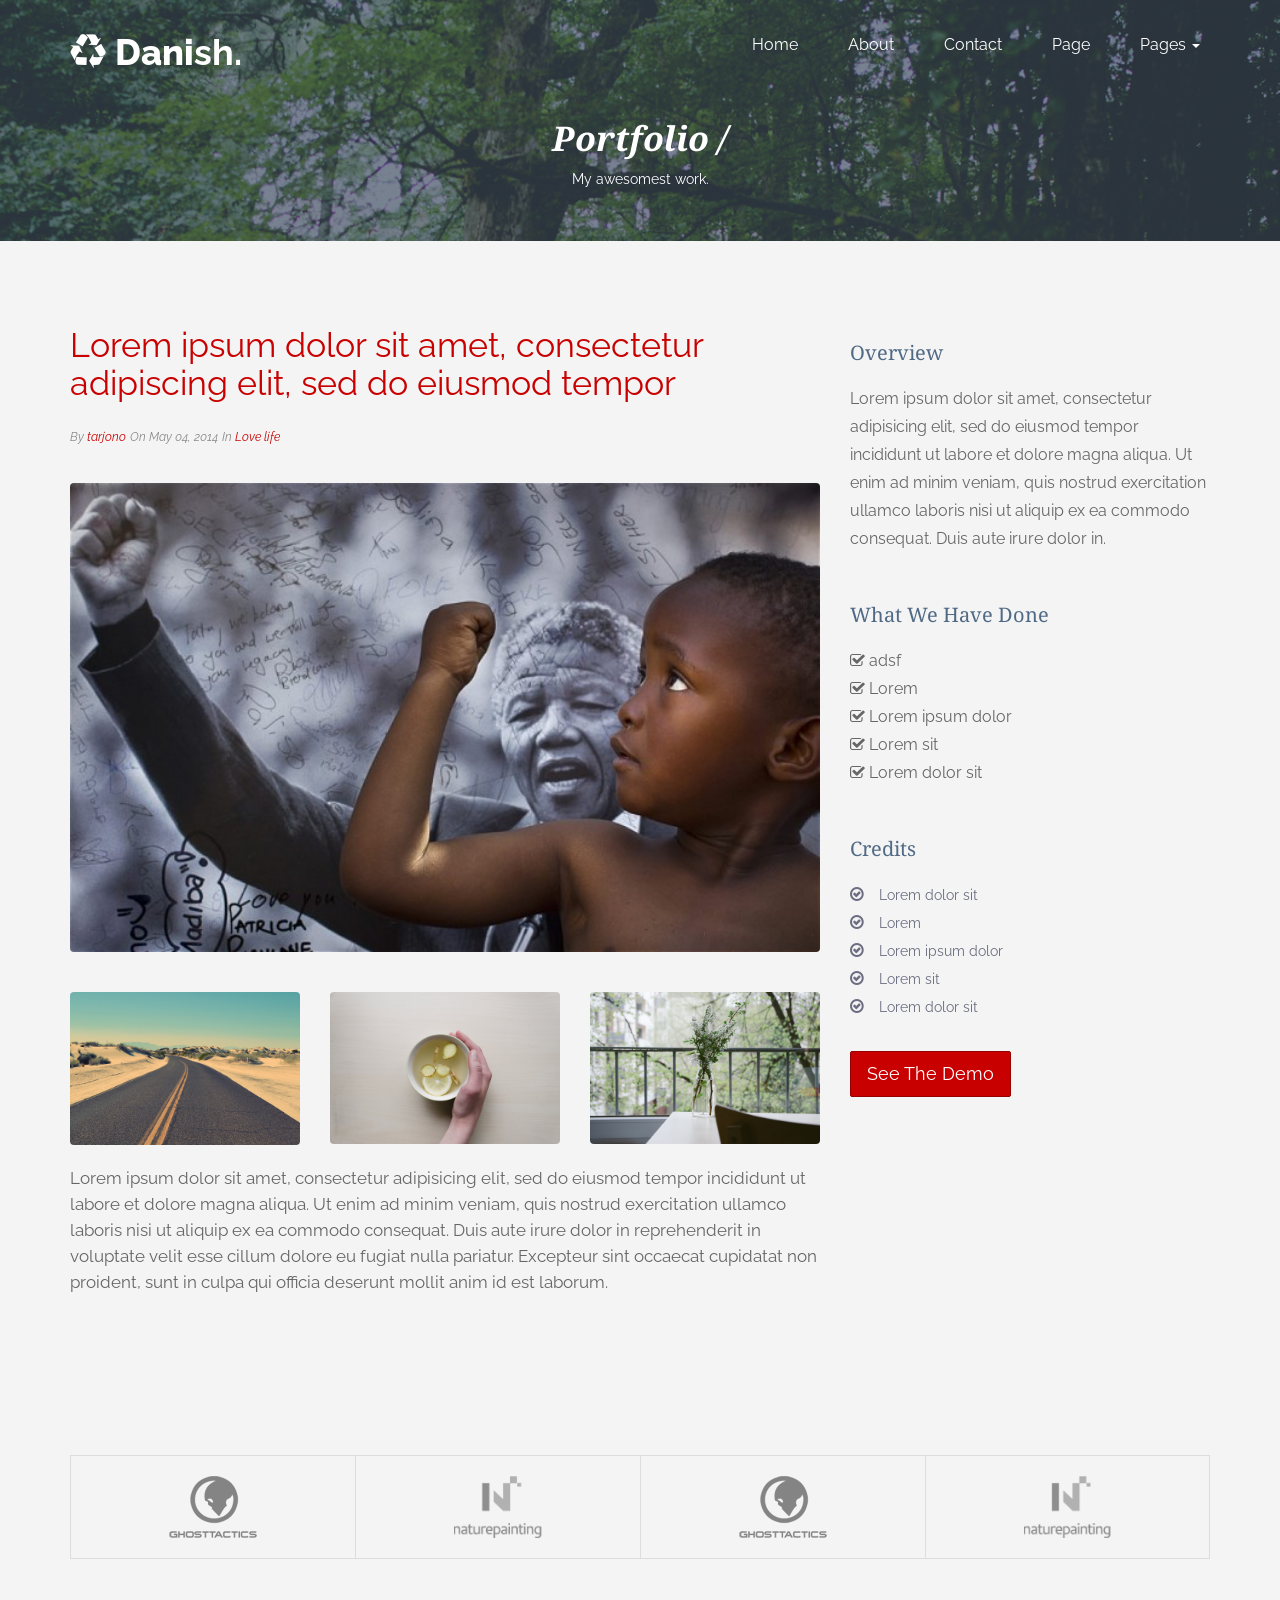
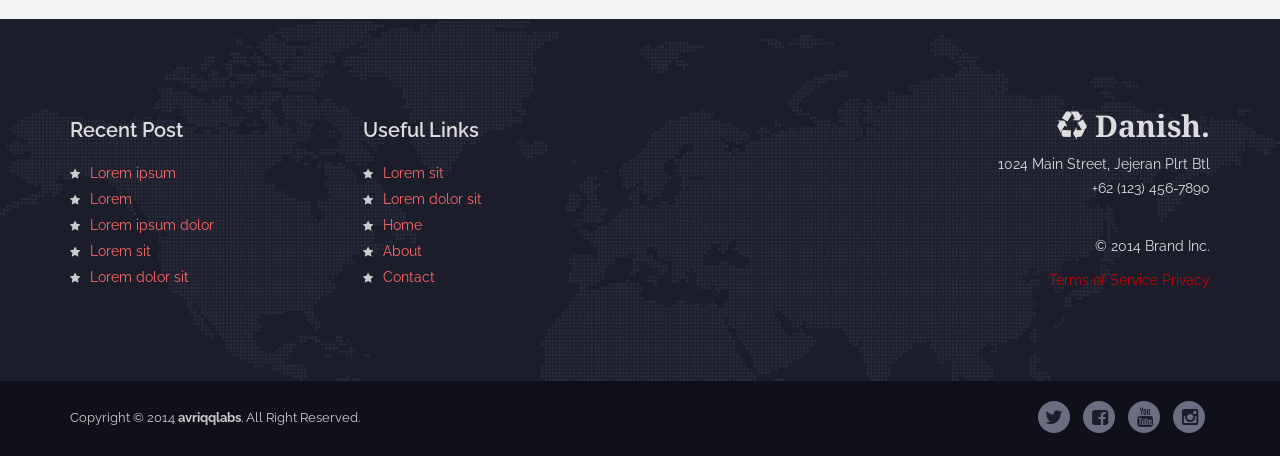
<file: portfolio-single.html>
<!DOCTYPE html>
<html lang="en">
  <head>
    <meta charset="utf-8">
    <meta name="viewport" content="width=device-width, initial-scale=1.0">
    <meta http-equiv="X-UA-Compatible" content="IE=Edge,chrome=1">
    <meta name="description" content="">
    <meta name="author" content="">
    <link rel="shortcut icon" href="img/favicon.png">

    <title>Danish.</title>

    <!-- Bootstrap core CSS -->
    <link href="css/bootstrap.css" rel="stylesheet">

    <!-- Custom styles for this template -->
    <link href='http://fonts.googleapis.com/css?family=Raleway:400,800' rel='stylesheet' type='text/css'>
    <link href='http://fonts.googleapis.com/css?family=Noto+Serif:700,400italic' rel='stylesheet' type='text/css'>
    <link href="css/font-awesome.min.css" rel="stylesheet">
    <link href="css/style.css" rel="stylesheet">
    <link href="css/responsive.css" rel="stylesheet">

    <!-- HTML5 shim and Respond.js IE8 support of HTML5 elements and media queries -->
    <!--[if lt IE 9]>
      <script src="js/html5shiv.js"></script>
      <script src="js/respond.min.js"></script>
    <![endif]-->
  </head>

  <body>

    <!-- begin:navbar -->
    <nav class="navbar navbar-default navbar-transparent navbar-fixed-top" role="navigation">
      <div class="container">
        <!-- Brand and toggle get grouped for better mobile display -->
        <div class="navbar-header">
          <button type="button" class="navbar-toggle" data-toggle="collapse" data-target="#navbar-top">
            <span class="sr-only">Toggle navigation</span>
            <span class="icon-bar"></span>
            <span class="icon-bar"></span>
            <span class="icon-bar"></span>
          </button>
          <a class="navbar-brand" href="index.html"><i class="fa fa-recycle"></i> <span>Dani</span>sh.</a>
        </div>

        <!-- Collect the nav links, forms, and other content for toggling -->
        <div class="collapse navbar-collapse" id="navbar-top">
          <ul class="nav navbar-nav navbar-right">
            <li><a href="index.html">Home</a></li>
            <li><a href="about.html">About</a></li>
            <li><a href="contact.html">Contact</a></li>
            <li><a href="page.html">Page</a></li>
            <li class="dropdown">
              <a href="#" class="dropdown-toggle" data-toggle="dropdown">Pages <b class="caret"></b></a>
              <ul class="dropdown-menu">
                <li><a href="blog.html">Blog</a></li>
                <li><a href="single.html">Single</a></li>
                <li><a href="archive.html">Archives</a></li>
                <li><a href="category.html">Category</a></li>
                <li><a href="portfolio.html">Portfolio</a></li>
                <li class="active"><a href="portfolio-single.html">Portfolio Single</a></li>
              </ul>
            </li>
          </ul>
        </div><!-- /.navbar-collapse -->
      </div><!-- /.container-fluid -->
    </nav>
    <!-- end:navbar -->

    <!-- begin:header -->
    <section id="header" class="heading" style="background: url(img/img05.jpg);">
        <div class="container">
            <div class="row">
                <div class="col-md-8 col-md-offset-2">
                    <div class="title-desc">
                        <h2>Portfolio /</h2>
                        <p>My awesomest work.</p>
                    </div>
                </div>
            </div>
        </div>
        <div class="overlay"></div>
    </section>
    <!-- end:header -->

    <!-- begin:content -->
    <section id="content">
      <div class="container">
        <div class="row">
            <!-- begin:article -->
            <div class="col-md-8 col-sm-8">
                <div class="row">
                    <div class="col-md-12 post-single">
                        <div class="heading-title">
                            <h2><a href="single.html">Lorem ipsum dolor sit amet, consectetur adipiscing elit, sed do eiusmod tempor</a></h2>
                        </div>
                        <div class="post-meta">
                            <span><em>By <a href="#">tarjono</a></em></span>
                            <span><em>On May 04, 2014</em></span>
                            <span><em>In <a href="#">Love life</a></em></span>
                        </div>
                        <img src="img/img03.jpg" alt="danish magazine template">
                        <div class="row">
                            <div class="col-md-4 col-sm-4">
                                <img src="img/img01.jpg" alt="danish magazine template">
                            </div>
                            <div class="col-md-4 col-sm-4">
                                <img src="img/img02.jpg" alt="danish magazine template">
                            </div>
                            <div class="col-md-4 col-sm-4">
                                <img src="img/img04.jpg" alt="danish magazine template">
                            </div>
                        </div>
                        <p>Lorem ipsum dolor sit amet, consectetur adipisicing elit, sed do eiusmod
                        tempor incididunt ut labore et dolore magna aliqua. Ut enim ad minim veniam,
                        quis nostrud exercitation ullamco laboris nisi ut aliquip ex ea commodo
                        consequat. Duis aute irure dolor in reprehenderit in voluptate velit esse
                        cillum dolore eu fugiat nulla pariatur. Excepteur sint occaecat cupidatat non
                        proident, sunt in culpa qui officia deserunt mollit anim id est laborum.</p>
                    </div>
                </div>

            </div>
            <!-- end:article -->

            <!-- begin:sidebar -->
            <div class="col-md-4 col-sm-4 sidebar">

                <div class="widget-sidebar default_widget">
                  <h3>Overview</h3>
                  <p>Lorem ipsum dolor sit amet, consectetur adipisicing elit, sed do eiusmod
                  tempor incididunt ut labore et dolore magna aliqua. Ut enim ad minim veniam,
                  quis nostrud exercitation ullamco laboris nisi ut aliquip ex ea commodo
                  consequat. Duis aute irure dolor in.</p>
                </div>

                <div class="widget-sidebar widget_categories">
                  <h3>What We Have Done</h3>
                  <ul>
                    <li><i class="fa fa-check-square-o"></i> adsf</li>
                    <li><i class="fa fa-check-square-o"></i> Lorem</li>
                    <li><i class="fa fa-check-square-o"></i> Lorem ipsum dolor</li>
                    <li><i class="fa fa-check-square-o"></i> Lorem sit</li>
                    <li><i class="fa fa-check-square-o"></i> Lorem dolor sit</li>
                  </ul>
                </div>

                <div class="widget-sidebar widget_categories">
                  <h3>Credits</h3>
                  <ul>
                    <li><a href="#">Lorem dolor sit</a></li>
                    <li><a href="#">Lorem</a></li>
                    <li><a href="#">Lorem ipsum dolor</a></li>
                    <li><a href="#">Lorem sit</a></li>
                    <li><a href="#">Lorem dolor sit</a></li>
                  </ul>
                </div>

                <a href="#" class="btn btn-lg btn-info">See The Demo</a>
                
            </div>
            <!-- end:sidebar -->

        </div>
      </div>
    </section>
    <!-- end:content -->

    <!-- begin:partner -->
    <section id="partner">
        <div class="container">
            <div class="row">
                <div class="col-md-12">
                    <ul class="list-unstyled brand-img">
                      <li>
                        <a href="#"><img src="img/partner01.png"></a>
                      </li>
                      <li>
                        <a href="#"><img src="img/partner02.png"></a>
                      </li>
                      <li>
                        <a href="#"><img src="img/partner01.png"></a>
                      </li>
                      <li>
                        <a href="#"><img src="img/partner02.png"></a>
                      </li>
                    </ul>
                </div>
            </div>
        </div>
    </section>
    <!-- end:partner -->

    <!-- begin:footer -->
    <section id="footer">
        <div class="container">
            <div class="row">
                <div class="col-md-3 col-sm-3">
                    <div class="widget">
                        <h3>Recent Post</h3>
                        <ul class="list-unstyled">
                            <li><a href="#">Lorem ipsum</a></li>
                            <li><a href="#">Lorem</a></li>
                            <li><a href="#">Lorem ipsum dolor</a></li>
                            <li><a href="#">Lorem sit</a></li>
                            <li><a href="#">Lorem dolor sit</a></li>
                        </ul>
                    </div>
                </div>
                <div class="col-md-3 col-sm-3">
                    <div class="widget">
                        <h3>Useful Links</h3>
                        <ul class="list-unstyled">
                            <li><a href="#">Lorem sit</a></li>
                            <li><a href="#">Lorem dolor sit</a></li>
                            <li><a href="#">Home</a></li>
                            <li><a href="#">About</a></li>
                            <li><a href="#">Contact</a></li>
                        </ul>
                    </div>
                </div>
                <div class="col-md-6 col-sm-5">
                    <div class="footer-logo">
                        <h2><i class="fa fa-recycle"></i> Danish.</h2>
                        <p>1024 Main Street, Jejeran Plrt Btl<br>+62 (123) 456-7890</p>
                        <br>
                        <p class="muted">© 2014 Brand Inc.</p>
                        <a href="#">Terms of Service</a>    
                        <a href="#">Privacy</a>
                    </div>
                </div>
            </div>
        </div>
    </section>
    <!-- end:footer -->

    <!-- begin:copyright -->
    <section id="copyright">
      <div class="container">
        <div class="row">
          <div class="col-md-6 col-sm-6 copy-left">
            <p>Copyright &copy; 2014 <strong>avriqqlabs</strong>. All Right Reserved.</p>
          </div>

          <div class="col-md-6 col-sm-6 copy-right">
            <ul class="list-inline social-icon">
              <li><a href="#" class="icon-twitter" rel="tooltip" title="" data-placement="top" data-original-title="Twitter"><i class="fa fa-twitter"></i></a></li>
              <li><a href="#" class="icon-facebook" rel="tooltip" title="" data-placement="top" data-original-title="Facebook"><i class="fa fa-facebook-square"></i></a></li>
              <li><a href="#" class="icon-youtube" rel="tooltip" title="" data-placement="top" data-original-title="Youtube"><i class="fa fa-youtube"></i></a></li>
              <li><a href="#" class="icon-instagram" rel="tooltip" title="" data-placement="top" data-original-title="Instagram"><i class="fa fa-instagram"></i></a></li>
            </ul>
          </div>
        </div>
      </div>
    </section>
    <!-- end:copyrigt -->

   
    <!-- Bootstrap core JavaScript
    ================================================== -->
    <!-- Placed at the end of the document so the pages load faster -->
    <script src="js/jquery.js"></script>
    <script src="js/bootstrap.js"></script>
    <script src="js/masonry.pkgd.min.js"></script>
    <script src="js/imagesloaded.pkgd.min.js"></script>
    <script type="text/javascript" src="http://maps.google.com/maps/api/js?sensor=false&amp;language=en"></script>
    <script src="js/gmap3.min.js"></script>
    <script src="js/jquery.isotope.min.js"></script>
    <script src="js/jquery.easing.js"></script>
    <script src="js/script.js"></script>
  </body>
</html>
</file>
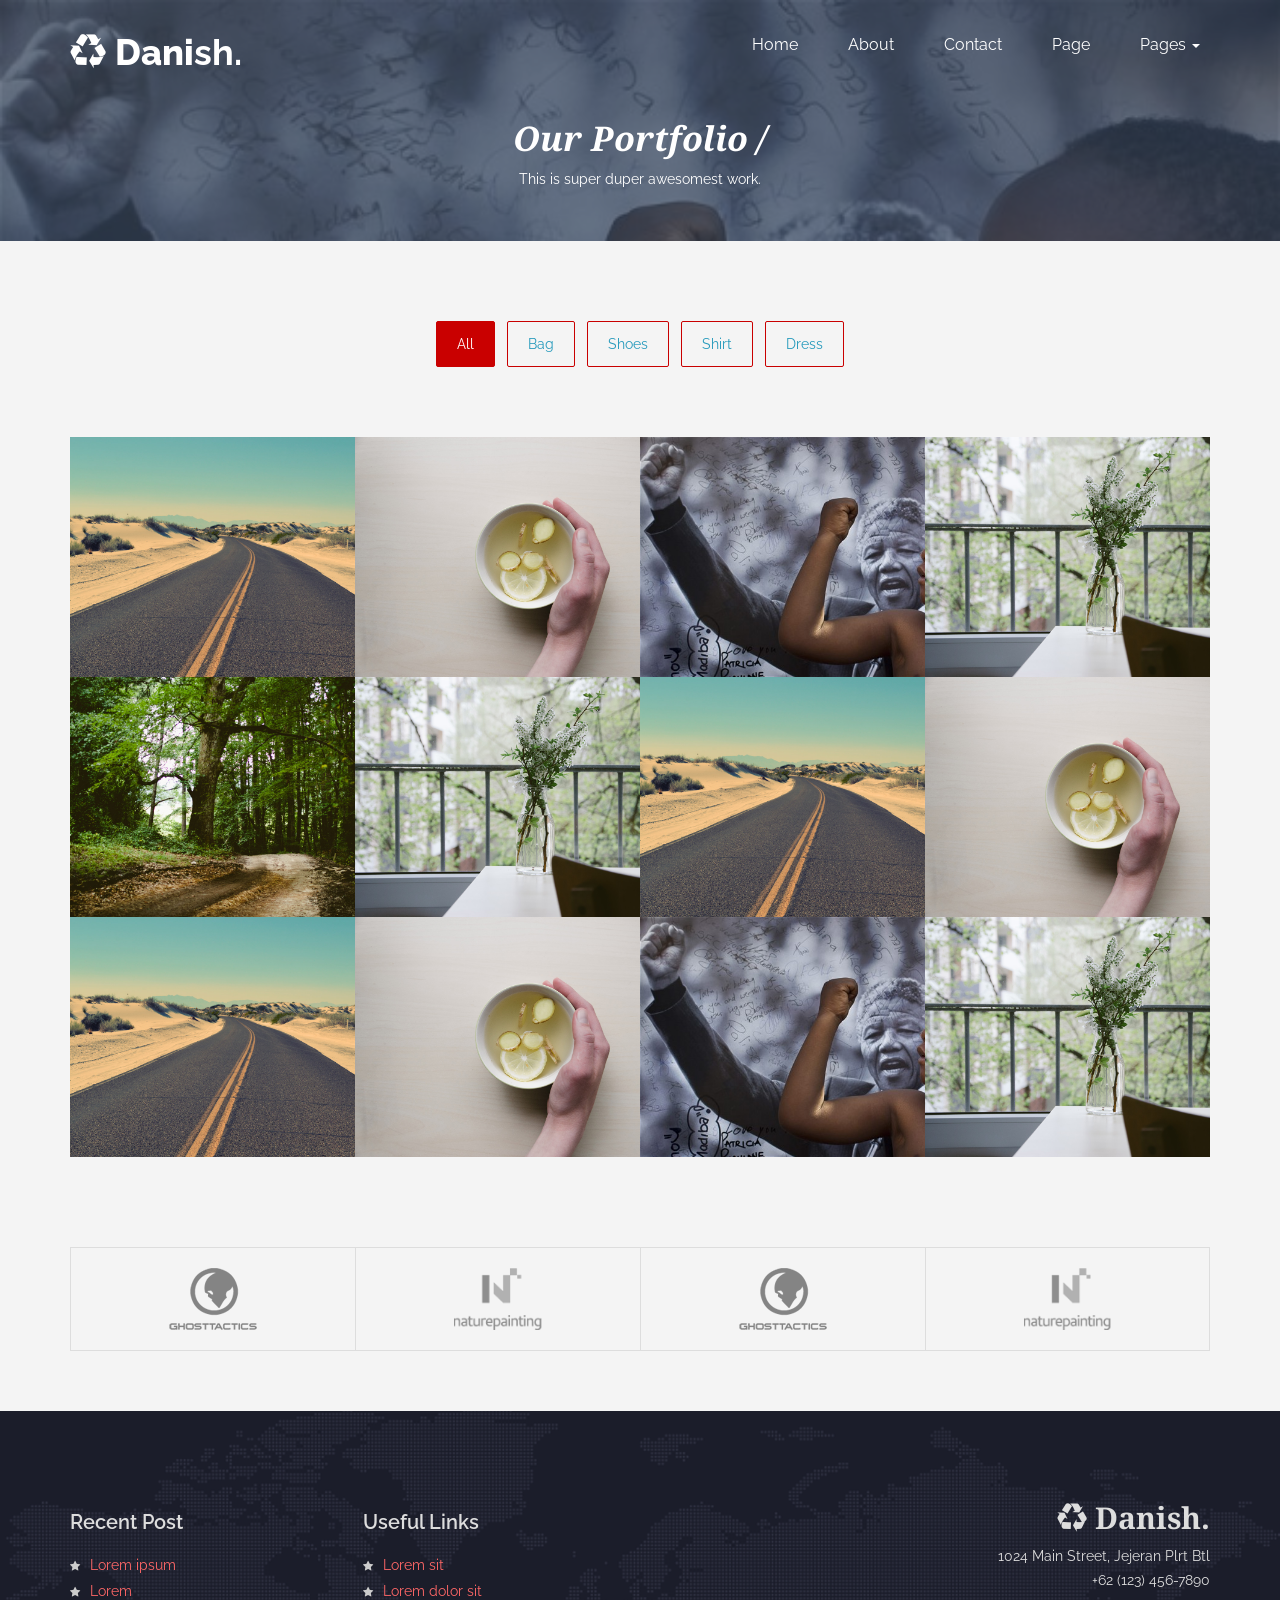
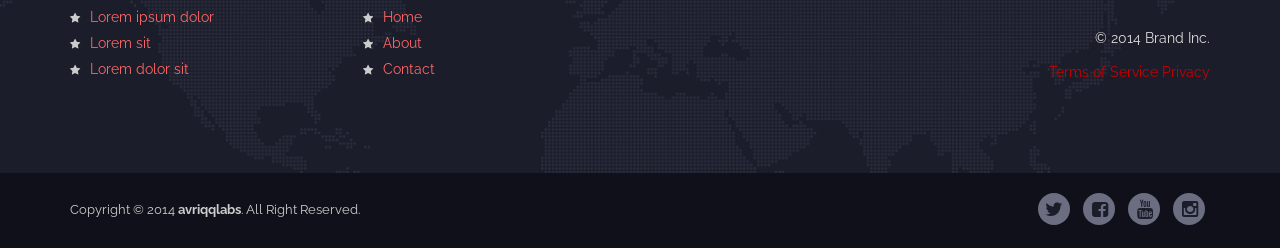
<file: portfolio.html>
<!DOCTYPE html>
<html lang="en">
  <head>
    <meta charset="utf-8">
    <meta name="viewport" content="width=device-width, initial-scale=1.0">
    <meta http-equiv="X-UA-Compatible" content="IE=Edge,chrome=1">
    <meta name="description" content="">
    <meta name="author" content="">
    <link rel="shortcut icon" href="img/favicon.png">

    <title>Danish.</title>

    <!-- Bootstrap core CSS -->
    <link href="css/bootstrap.css" rel="stylesheet">

    <!-- Custom styles for this template -->
    <link href='http://fonts.googleapis.com/css?family=Raleway:400,800' rel='stylesheet' type='text/css'>
    <link href='http://fonts.googleapis.com/css?family=Noto+Serif:700,400italic' rel='stylesheet' type='text/css'>
    <link href="css/font-awesome.min.css" rel="stylesheet">
    <link href="css/style.css" rel="stylesheet">
    <link href="css/responsive.css" rel="stylesheet">

    <!-- HTML5 shim and Respond.js IE8 support of HTML5 elements and media queries -->
    <!--[if lt IE 9]>
      <script src="js/html5shiv.js"></script>
      <script src="js/respond.min.js"></script>
    <![endif]-->
  </head>

  <body>

    <!-- begin:navbar -->
    <nav class="navbar navbar-default navbar-transparent navbar-fixed-top" role="navigation">
      <div class="container">
        <!-- Brand and toggle get grouped for better mobile display -->
        <div class="navbar-header">
          <button type="button" class="navbar-toggle" data-toggle="collapse" data-target="#navbar-top">
            <span class="sr-only">Toggle navigation</span>
            <span class="icon-bar"></span>
            <span class="icon-bar"></span>
            <span class="icon-bar"></span>
          </button>
          <a class="navbar-brand" href="index.html"><i class="fa fa-recycle"></i> <span>Dani</span>sh.</a>
        </div>

        <!-- Collect the nav links, forms, and other content for toggling -->
        <div class="collapse navbar-collapse" id="navbar-top">
          <ul class="nav navbar-nav navbar-right">
            <li><a href="index.html">Home</a></li>
            <li><a href="about.html">About</a></li>
            <li><a href="contact.html">Contact</a></li>
            <li><a href="page.html">Page</a></li>
            <li class="dropdown">
              <a href="#" class="dropdown-toggle" data-toggle="dropdown">Pages <b class="caret"></b></a>
              <ul class="dropdown-menu">
                <li><a href="blog.html">Blog</a></li>
                <li><a href="single.html">Single</a></li>
                <li><a href="archive.html">Archives</a></li>
                <li><a href="category.html">Category</a></li>
                <li class="active"><a href="portfolio.html">Portfolio</a></li>
                <li><a href="portfolio-single.html">Portfolio Single</a></li>
              </ul>
            </li>
          </ul>
        </div><!-- /.navbar-collapse -->
      </div><!-- /.container-fluid -->
    </nav>
    <!-- end:navbar -->

    <!-- begin:header -->
    <section id="header" class="heading" style="background: url(img/img03.jpg);">
        <div class="container">
            <div class="row">
                <div class="col-md-8 col-md-offset-2">
                    <div class="title-desc">
                        <h2>Our Portfolio /</h2>
                        <p>This is super duper awesomest work.</p>
                    </div>
                </div>
            </div>
        </div>
        <div class="overlay"></div>
    </section>
    <!-- end:header -->

    <!-- begin:portfolio -->
    <section id="portfolio" class="portfolio-page">
        <div class="container">
            <div class="row">
                <div class="col-md-12">
                    <ul class="nav nav-pills portfolio-sort">
                      <li class="active" data-filter="*"><a href="#">All</a></li>
                      <li data-filter=".bag"><a href="#">Bag</a></li>
                      <li data-filter=".shoes"><a href="#">Shoes</a></li>
                      <li data-filter=".shirt"><a href="#">Shirt</a></li>
                      <li data-filter=".dress"><a href="#">Dress</a></li>
                    </ul>

                    <ul class="list-unstyled container-portfolio wrapper-portfolio">
                        <li class="bag dress">
                            <div class="portfolio-item">
                                <div class="portfolio-img" style="background: url(img/img01.jpg);"></div>
                                <div class="portfolio-caption">
                                    <div class="portfolio-text">
                                        <h3>Portfolio Title /</h3>
                                        <p>Short Description About Portfolio Lorem ipsum dolor sit amet, consectetur adipiscing elit. Phasellus quis lectus metus.</p>
                                        <a href="portfolio-single.html" class="btn btn-info">View &raquo;</a>
                                    </div>
                                </div>
                            </div>
                        </li>
                        <li class="shoes shirt">
                            <div class="portfolio-item">
                                <div class="portfolio-img" style="background: url(img/img02.jpg);"></div>
                                <div class="portfolio-caption">
                                    <div class="portfolio-text">
                                        <h3>Portfolio Title /</h3>
                                        <p>Short Description About Portfolio Lorem ipsum dolor sit amet, consectetur adipiscing elit. Phasellus quis lectus metus.</p>
                                        <a href="portfolio-single.html" class="btn btn-info">View &raquo;</a>
                                    </div>
                                </div>
                            </div>
                        </li>
                        <li class="dress">
                            <div class="portfolio-item">
                                <div class="portfolio-img" style="background: url(img/img03.jpg);"></div>
                                <div class="portfolio-caption">
                                    <div class="portfolio-text">
                                        <h3>Portfolio Title /</h3>
                                        <p>Short Description About Portfolio Lorem ipsum dolor sit amet, consectetur adipiscing elit. Phasellus quis lectus metus.</p>
                                        <a href="portfolio-single.html" class="btn btn-info">View &raquo;</a>
                                    </div>
                                </div>
                            </div>
                        </li>
                        <li class="shirt bag">
                            <div class="portfolio-item">
                                <div class="portfolio-img" style="background: url(img/img04.jpg);"></div>
                                <div class="portfolio-caption">
                                    <div class="portfolio-text">
                                        <h3>Portfolio Title /</h3>
                                        <p>Short Description About Portfolio Lorem ipsum dolor sit amet, consectetur adipiscing elit. Phasellus quis lectus metus.</p>
                                        <a href="portfolio-single.html" class="btn btn-info">View &raquo;</a>
                                    </div>
                                </div>
                            </div>
                        </li>
                        <li class="bag dress shirt">
                            <div class="portfolio-item">
                                <div class="portfolio-img" style="background: url(img/img05.jpg);"></div>
                                <div class="portfolio-caption">
                                    <div class="portfolio-text">
                                        <h3>Portfolio Title /</h3>
                                        <p>Short Description About Portfolio Lorem ipsum dolor sit amet, consectetur adipiscing elit. Phasellus quis lectus metus.</p>
                                        <a href="portfolio-single.html" class="btn btn-info">View &raquo;</a>
                                    </div>
                                </div>
                            </div>
                        </li>
                        <li class="shoes">
                            <div class="portfolio-item">
                                <div class="portfolio-img" style="background: url(img/img04.jpg);"></div>
                                <div class="portfolio-caption">
                                    <div class="portfolio-text">
                                        <h3>Portfolio Title /</h3>
                                        <p>Short Description About Portfolio Lorem ipsum dolor sit amet, consectetur adipiscing elit. Phasellus quis lectus metus.</p>
                                        <a href="portfolio-single.html" class="btn btn-info">View &raquo;</a>
                                    </div>
                                </div>
                            </div>
                        </li>
                        <li class="dress">
                            <div class="portfolio-item">
                                <div class="portfolio-img" style="background: url(img/img01.jpg);"></div>
                                <div class="portfolio-caption">
                                    <div class="portfolio-text">
                                        <h3>Portfolio Title /</h3>
                                        <p>Short Description About Portfolio Lorem ipsum dolor sit amet, consectetur adipiscing elit. Phasellus quis lectus metus.</p>
                                        <a href="portfolio-single.html" class="btn btn-info">View &raquo;</a>
                                    </div>
                                </div>
                            </div>
                        </li>
                        <li class="dress shoes">
                            <div class="portfolio-item">
                                <div class="portfolio-img" style="background: url(img/img02.jpg);"></div>
                                <div class="portfolio-caption">
                                    <div class="portfolio-text">
                                        <h3>Portfolio Title /</h3>
                                        <p>Short Description About Portfolio Lorem ipsum dolor sit amet, consectetur adipiscing elit. Phasellus quis lectus metus.</p>
                                        <a href="portfolio-single.html" class="btn btn-info">View &raquo;</a>
                                    </div>
                                </div>
                            </div>
                        </li>
                        <li class="shirt">
                            <div class="portfolio-item">
                                <div class="portfolio-img" style="background: url(img/img01.jpg);"></div>
                                <div class="portfolio-caption">
                                    <div class="portfolio-text">
                                        <h3>Portfolio Title /</h3>
                                        <p>Short Description About Portfolio Lorem ipsum dolor sit amet, consectetur adipiscing elit. Phasellus quis lectus metus.</p>
                                        <a href="portfolio-single.html" class="btn btn-info">View &raquo;</a>
                                    </div>
                                </div>
                            </div>
                        </li>
                        <li class="bag shirt">
                            <div class="portfolio-item">
                                <div class="portfolio-img" style="background: url(img/img02.jpg);"></div>
                                <div class="portfolio-caption">
                                    <div class="portfolio-text">
                                        <h3>Portfolio Title /</h3>
                                        <p>Short Description About Portfolio Lorem ipsum dolor sit amet, consectetur adipiscing elit. Phasellus quis lectus metus.</p>
                                        <a href="portfolio-single.html" class="btn btn-info">View &raquo;</a>
                                    </div>
                                </div>
                            </div>
                        </li>
                        <li class="dress">
                            <div class="portfolio-item">
                                <div class="portfolio-img" style="background: url(img/img03.jpg);"></div>
                                <div class="portfolio-caption">
                                    <div class="portfolio-text">
                                        <h3>Portfolio Title /</h3>
                                        <p>Short Description About Portfolio Lorem ipsum dolor sit amet, consectetur adipiscing elit. Phasellus quis lectus metus.</p>
                                        <a href="portfolio-single.html" class="btn btn-info">View &raquo;</a>
                                    </div>
                                </div>
                            </div>
                        </li>
                        <li class="shirt shoes">
                            <div class="portfolio-item">
                                <div class="portfolio-img" style="background: url(img/img04.jpg);"></div>
                                <div class="portfolio-caption">
                                    <div class="portfolio-text">
                                        <h3>Portfolio Title /</h3>
                                        <p>Short Description About Portfolio Lorem ipsum dolor sit amet, consectetur adipiscing elit. Phasellus quis lectus metus.</p>
                                        <a href="portfolio-single.html" class="btn btn-info">View &raquo;</a>
                                    </div>
                                </div>
                            </div>
                        </li>
                    </ul>
                </div>
            </div>
        </div>
    </section>
    <!-- end:portfolio -->

    <!-- begin:partner -->
    <section id="partner">
        <div class="container">
            <div class="row">
                <div class="col-md-12">
                    <ul class="list-unstyled brand-img">
                      <li>
                        <a href="#"><img src="img/partner01.png"></a>
                      </li>
                      <li>
                        <a href="#"><img src="img/partner02.png"></a>
                      </li>
                      <li>
                        <a href="#"><img src="img/partner01.png"></a>
                      </li>
                      <li>
                        <a href="#"><img src="img/partner02.png"></a>
                      </li>
                    </ul>
                </div>
            </div>
        </div>
    </section>
    <!-- end:partner -->

    <!-- begin:footer -->
    <section id="footer">
        <div class="container">
            <div class="row">
                <div class="col-md-3 col-sm-3">
                    <div class="widget">
                        <h3>Recent Post</h3>
                        <ul class="list-unstyled">
                            <li><a href="#">Lorem ipsum</a></li>
                            <li><a href="#">Lorem</a></li>
                            <li><a href="#">Lorem ipsum dolor</a></li>
                            <li><a href="#">Lorem sit</a></li>
                            <li><a href="#">Lorem dolor sit</a></li>
                        </ul>
                    </div>
                </div>
                <div class="col-md-3 col-sm-3">
                    <div class="widget">
                        <h3>Useful Links</h3>
                        <ul class="list-unstyled">
                            <li><a href="#">Lorem sit</a></li>
                            <li><a href="#">Lorem dolor sit</a></li>
                            <li><a href="#">Home</a></li>
                            <li><a href="#">About</a></li>
                            <li><a href="#">Contact</a></li>
                        </ul>
                    </div>
                </div>
                <div class="col-md-6 col-sm-5">
                    <div class="footer-logo">
                        <h2><i class="fa fa-recycle"></i> Danish.</h2>
                        <p>1024 Main Street, Jejeran Plrt Btl<br>+62 (123) 456-7890</p>
                        <br>
                        <p class="muted">© 2014 Brand Inc.</p>
                        <a href="#">Terms of Service</a>    
                        <a href="#">Privacy</a>
                    </div>
                </div>
            </div>
        </div>
    </section>
    <!-- end:footer -->

    <!-- begin:copyright -->
    <section id="copyright">
      <div class="container">
        <div class="row">
          <div class="col-md-6 col-sm-6 copy-left">
            <p>Copyright &copy; 2014 <strong>avriqqlabs</strong>. All Right Reserved.</p>
          </div>

          <div class="col-md-6 col-sm-6 copy-right">
            <ul class="list-inline social-icon">
              <li><a href="#" class="icon-twitter" rel="tooltip" title="" data-placement="top" data-original-title="Twitter"><i class="fa fa-twitter"></i></a></li>
              <li><a href="#" class="icon-facebook" rel="tooltip" title="" data-placement="top" data-original-title="Facebook"><i class="fa fa-facebook-square"></i></a></li>
              <li><a href="#" class="icon-youtube" rel="tooltip" title="" data-placement="top" data-original-title="Youtube"><i class="fa fa-youtube"></i></a></li>
              <li><a href="#" class="icon-instagram" rel="tooltip" title="" data-placement="top" data-original-title="Instagram"><i class="fa fa-instagram"></i></a></li>
            </ul>
          </div>
        </div>
      </div>
    </section>
    <!-- end:copyright -->

   
    <!-- Bootstrap core JavaScript
    ================================================== -->
    <!-- Placed at the end of the document so the pages load faster -->
    <script src="js/jquery.js"></script>
    <script src="js/bootstrap.js"></script>
    <script src="js/masonry.pkgd.min.js"></script>
    <script src="js/imagesloaded.pkgd.min.js"></script>
    <script type="text/javascript" src="http://maps.google.com/maps/api/js?sensor=false&amp;language=en"></script>
    <script src="js/gmap3.min.js"></script>
    <script src="js/jquery.isotope.min.js"></script>
    <script src="js/jquery.easing.js"></script>
    <script src="js/script.js"></script>
  </body>
</html>
</file>
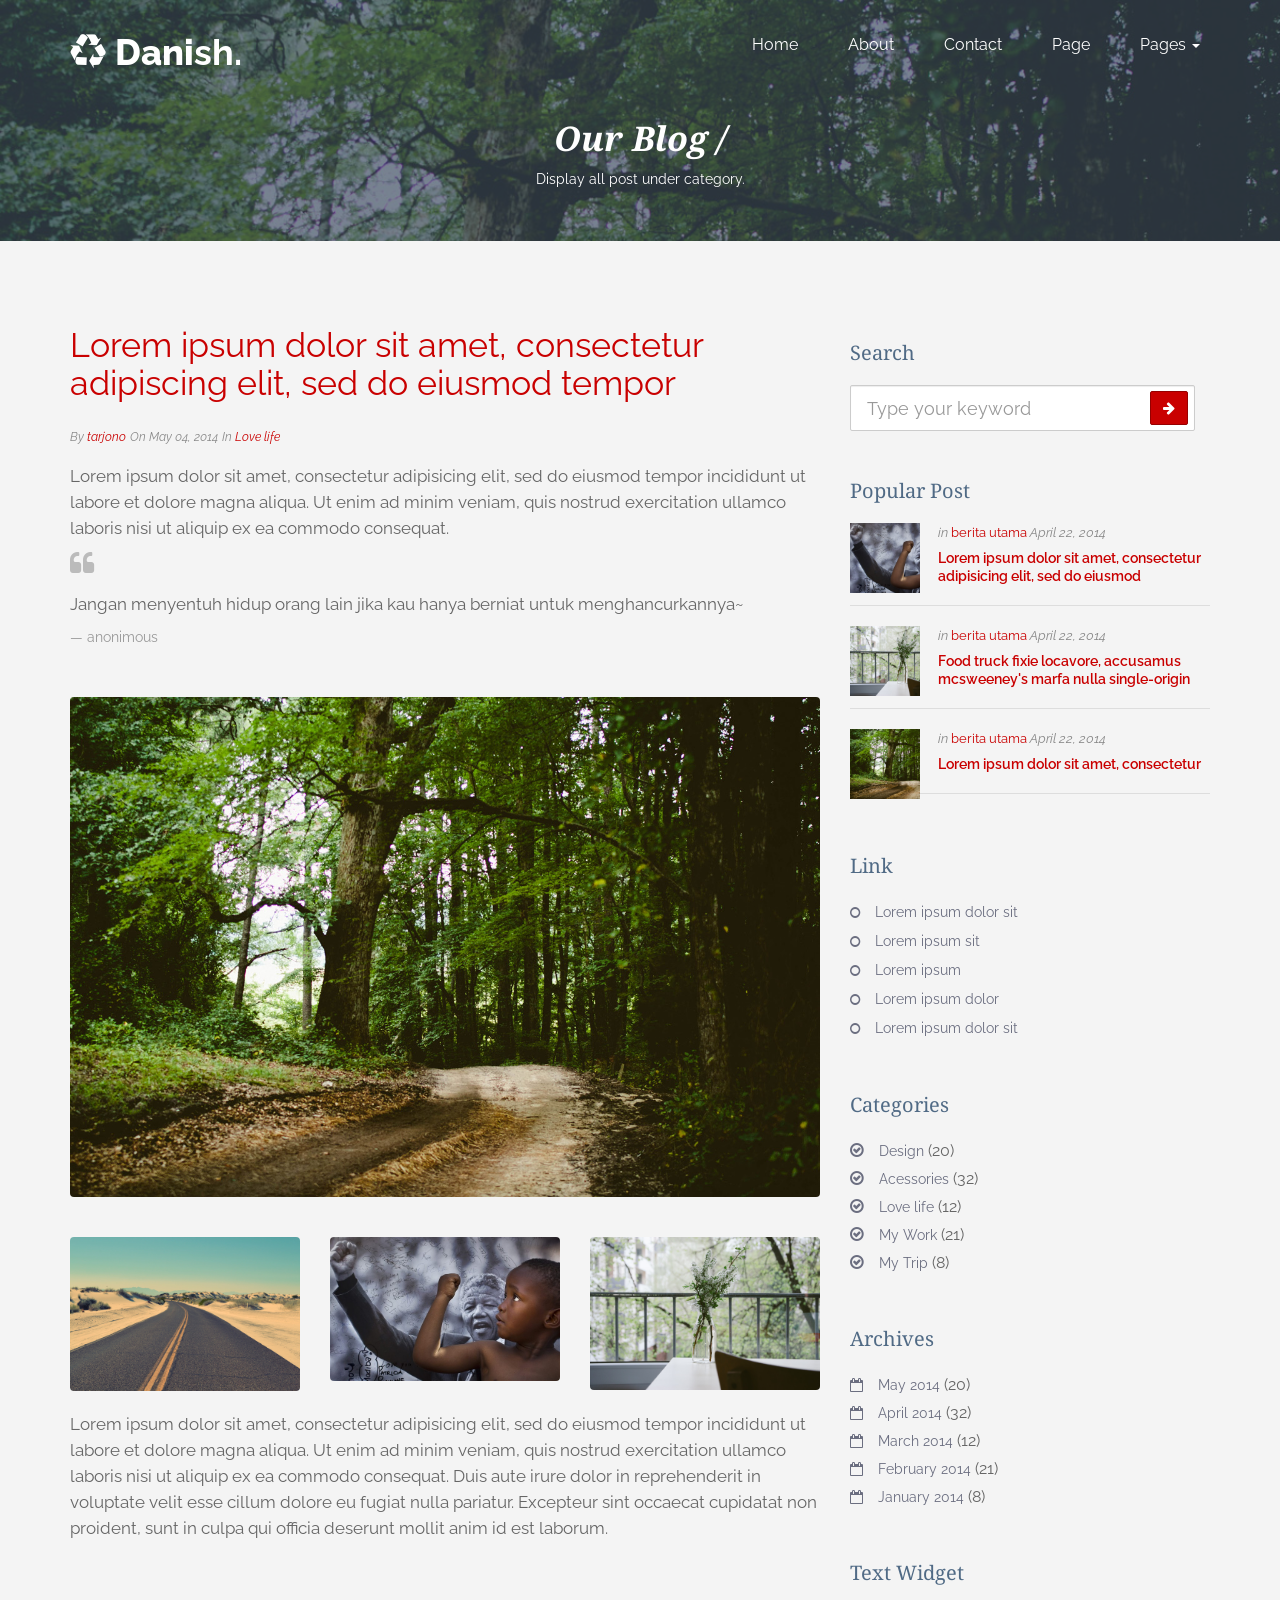
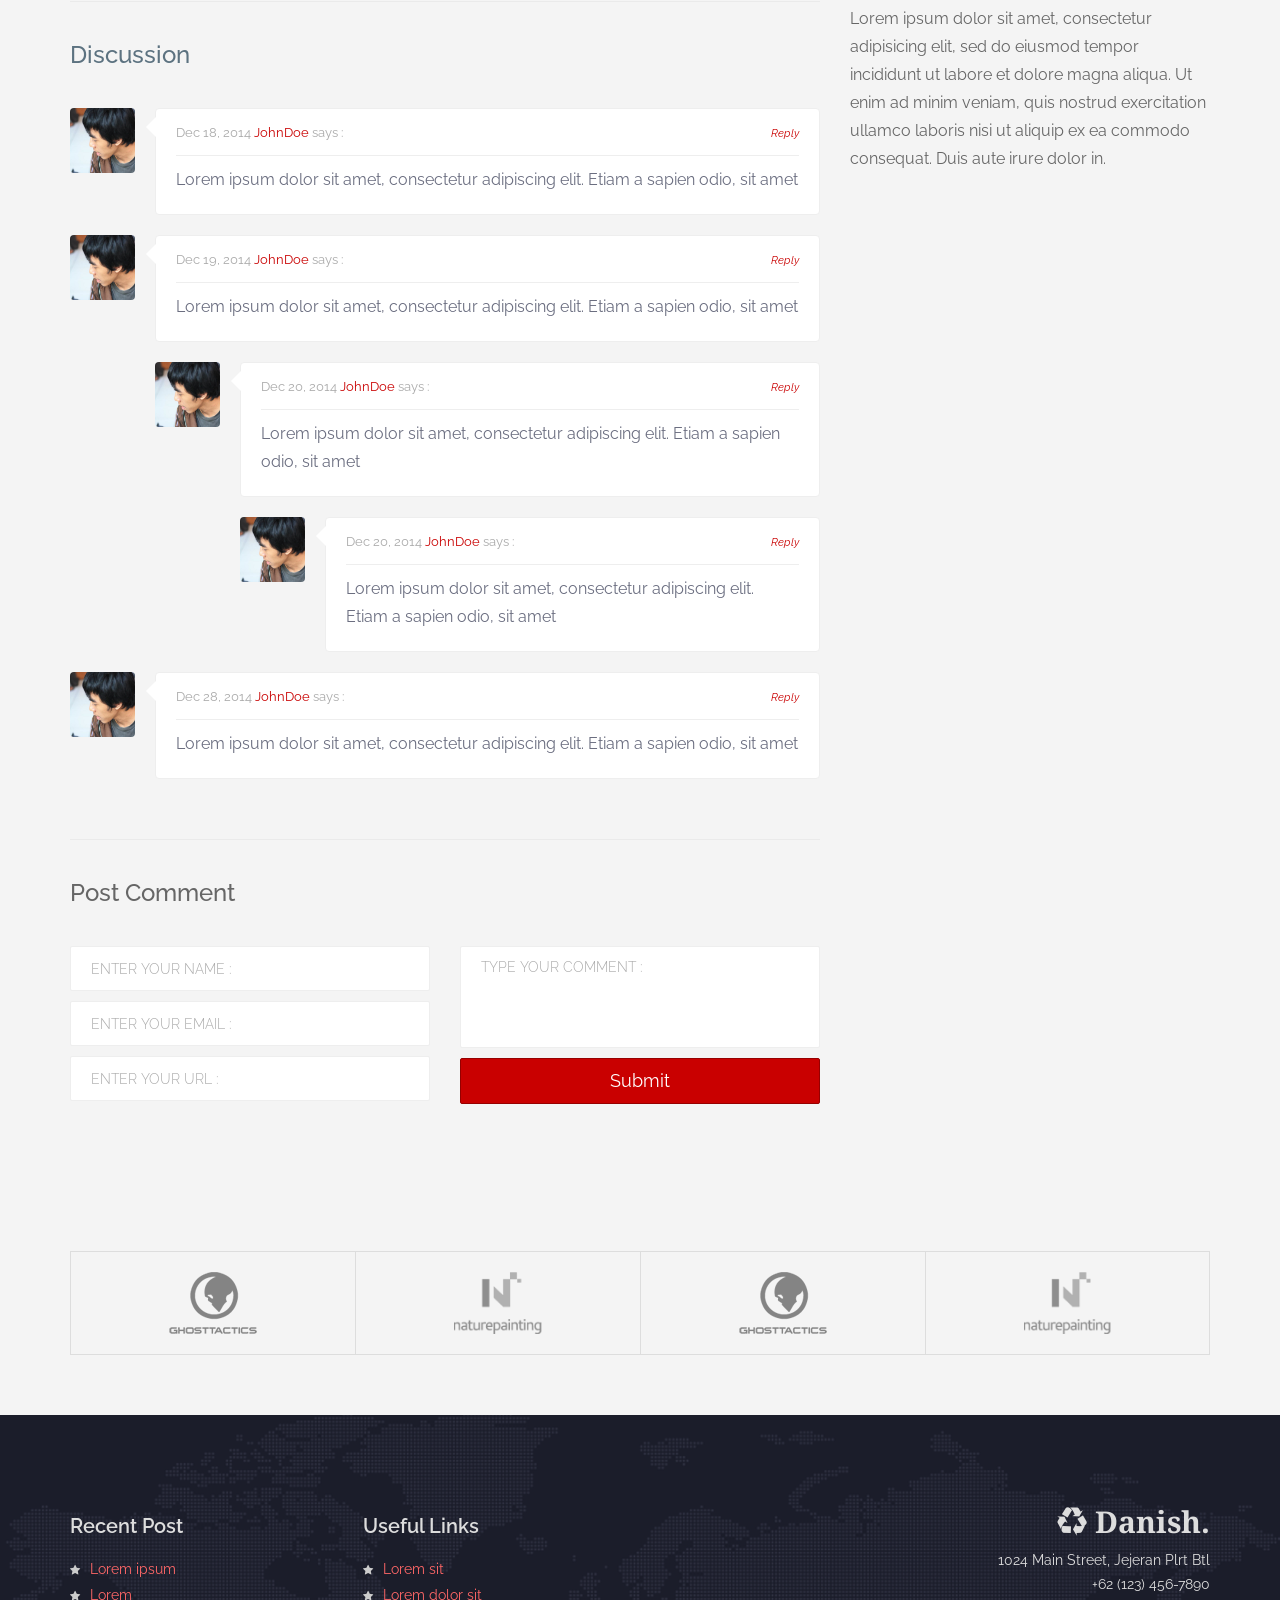
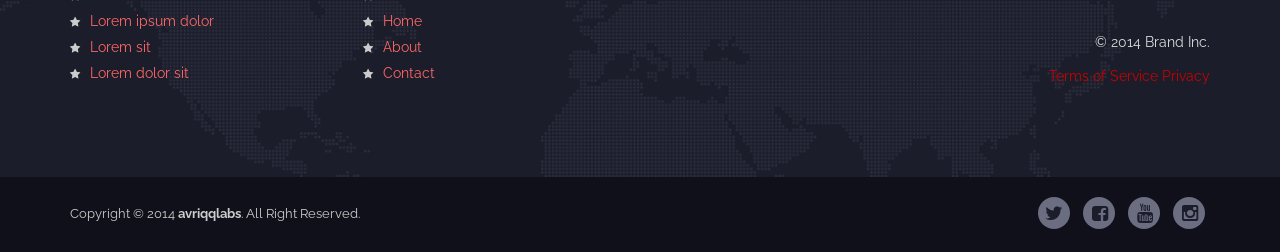
<file: single.html>
<!DOCTYPE html>
<html lang="en">
  <head>
    <meta charset="utf-8">
    <meta name="viewport" content="width=device-width, initial-scale=1.0">
    <meta http-equiv="X-UA-Compatible" content="IE=Edge,chrome=1">
    <meta name="description" content="">
    <meta name="author" content="">
    <link rel="shortcut icon" href="img/favicon.png">

    <title>Danish.</title>

    <!-- Bootstrap core CSS -->
    <link href="css/bootstrap.css" rel="stylesheet">

    <!-- Custom styles for this template -->
    <link href='http://fonts.googleapis.com/css?family=Raleway:400,800' rel='stylesheet' type='text/css'>
    <link href='http://fonts.googleapis.com/css?family=Noto+Serif:700,400italic' rel='stylesheet' type='text/css'>
    <link href="css/font-awesome.min.css" rel="stylesheet">
    <link href="css/style.css" rel="stylesheet">
    <link href="css/responsive.css" rel="stylesheet">

    <!-- HTML5 shim and Respond.js IE8 support of HTML5 elements and media queries -->
    <!--[if lt IE 9]>
      <script src="js/html5shiv.js"></script>
      <script src="js/respond.min.js"></script>
    <![endif]-->
  </head>

  <body>

    <!-- begin:navbar -->
    <nav class="navbar navbar-default navbar-transparent navbar-fixed-top" role="navigation">
      <div class="container">
        <!-- Brand and toggle get grouped for better mobile display -->
        <div class="navbar-header">
          <button type="button" class="navbar-toggle" data-toggle="collapse" data-target="#navbar-top">
            <span class="sr-only">Toggle navigation</span>
            <span class="icon-bar"></span>
            <span class="icon-bar"></span>
            <span class="icon-bar"></span>
          </button>
          <a class="navbar-brand" href="index.html"><i class="fa fa-recycle"></i> <span>Dani</span>sh.</a>
        </div>

        <!-- Collect the nav links, forms, and other content for toggling -->
        <div class="collapse navbar-collapse" id="navbar-top">
          <ul class="nav navbar-nav navbar-right">
            <li><a href="index.html">Home</a></li>
            <li><a href="about.html">About</a></li>
            <li><a href="contact.html">Contact</a></li>
            <li><a href="page.html">Page</a></li>
            <li class="dropdown">
              <a href="#" class="dropdown-toggle" data-toggle="dropdown">Pages <b class="caret"></b></a>
              <ul class="dropdown-menu">
                <li><a href="blog.html">Blog</a></li>
                <li class="active"><a href="single.html">Single</a></li>
                <li><a href="archive.html">Archives</a></li>
                <li><a href="category.html">Category</a></li>
                <li><a href="portfolio.html">Portfolio</a></li>
                <li><a href="portfolio-single.html">Portfolio Single</a></li>
              </ul>
            </li>
          </ul>
        </div><!-- /.navbar-collapse -->
      </div><!-- /.container-fluid -->
    </nav>
    <!-- end:navbar -->

    <!-- begin:header -->
    <section id="header" class="heading" style="background: url(img/img05.jpg);">
        <div class="container">
            <div class="row">
                <div class="col-md-8 col-md-offset-2">
                    <div class="title-desc">
                        <h2>Our Blog /</h2>
                        <p>Display all post under category.</p>
                    </div>
                </div>
            </div>
        </div>
        <div class="overlay"></div>
    </section>
    <!-- end:header -->

    <!-- begin:content -->
    <section id="content">
      <div class="container">
        <div class="row">
            <!-- begin:article -->
            <div class="col-md-8 col-sm-8">
                <div class="row">
                    <div class="col-md-12 post-single">
                        <div class="heading-title">
                            <h2><a href="single.html">Lorem ipsum dolor sit amet, consectetur adipiscing elit, sed do eiusmod tempor</a></h2>
                        </div>
                        <div class="post-meta">
                            <span><em>By <a href="#">tarjono</a></em></span>
                            <span><em>On May 04, 2014</em></span>
                            <span><em>In <a href="#">Love life</a></em></span>
                        </div>
                        <p>Lorem ipsum dolor sit amet, consectetur adipisicing elit, sed do eiusmod tempor incididunt ut labore et dolore magna aliqua. Ut enim ad minim veniam, quis nostrud exercitation ullamco laboris nisi ut aliquip ex ea commodo consequat.</p>
                        <blockquote>
                            <p>Jangan menyentuh hidup orang lain jika kau hanya berniat untuk menghancurkannya~ </p>
                            <small>anonimous</small>
                        </blockquote>
                        <img src="img/img05.jpg" alt="danish magazine template">
                        <div class="row">
                            <div class="col-md-4 col-sm-4 col-xs-4">
                                <img src="img/img01.jpg" alt="danish magazine template">
                            </div>
                            <div class="col-md-4 col-sm-4 col-xs-4">
                                <img src="img/img03.jpg" alt="danish magazine template">
                            </div>
                            <div class="col-md-4 col-sm-4 col-xs-4">
                                <img src="img/img04.jpg" alt="danish magazine template">
                            </div>
                        </div>
                        <p>Lorem ipsum dolor sit amet, consectetur adipisicing elit, sed do eiusmod
                        tempor incididunt ut labore et dolore magna aliqua. Ut enim ad minim veniam,
                        quis nostrud exercitation ullamco laboris nisi ut aliquip ex ea commodo
                        consequat. Duis aute irure dolor in reprehenderit in voluptate velit esse
                        cillum dolore eu fugiat nulla pariatur. Excepteur sint occaecat cupidatat non
                        proident, sunt in culpa qui officia deserunt mollit anim id est laborum.</p>
                    </div>
                </div>

                <hr>

                <!-- begin:comments -->
                <div class="row">
                    <div class="col-md-12">
                        <div class="comment">
                            <h3>Discussion</h3>
                            <ul class="comments list-unstyled">
                                <li class="clearfix">
                                    <img src="img/avatar.png" class="avatar" alt="danish personal blog and magazine template">
                                    <div class="post-comments">
                                        <p class="meta">Dec 18, 2014 <a href="#">JohnDoe</a> says : <i class="pull-right"><a href="#"><small>Reply</small></a></i></p>
                                        <p>
                                            Lorem ipsum dolor sit amet, consectetur adipiscing elit.
                                            Etiam a sapien odio, sit amet
                                        </p>
                                    </div>
                                </li>
                                <li class="clearfix">
                                    <img src="img/avatar.png" class="avatar" alt="danish personal blog and magazine template">
                                    <div class="post-comments">
                                        <p class="meta">Dec 19, 2014 <a href="#">JohnDoe</a> says : <i class="pull-right"><a href="#"><small>Reply</small></a></i></p>
                                        <p>
                                            Lorem ipsum dolor sit amet, consectetur adipiscing elit.
                                            Etiam a sapien odio, sit amet
                                        </p>
                                    </div>
                                    
                                    <ul class="comments hidden-xs list-unstyled">
                                        <li class="clearfix">
                                            <img src="img/avatar.png" class="avatar" alt="danish personal blog and magazine template">
                                            <div class="post-comments">
                                                <p class="meta">Dec 20, 2014 <a href="#">JohnDoe</a> says : <i class="pull-right"><a href="#"><small>Reply</small></a></i></p>
                                                <p>
                                                    Lorem ipsum dolor sit amet, consectetur adipiscing elit.
                                                    Etiam a sapien odio, sit amet
                                                </p>
                                            </div>
                                            
                                            <ul class="comments list-unstyled">
                                                <li class="clearfix">
                                                    <img src="img/avatar.png" class="avatar" alt="danish personal blog and magazine template">
                                                    <div class="post-comments">
                                                        <p class="meta">Dec 20, 2014 <a href="#">JohnDoe</a> says : <i class="pull-right"><a href="#"><small>Reply</small></a></i></p>
                                                        <p>
                                                            Lorem ipsum dolor sit amet, consectetur adipiscing elit.
                                                            Etiam a sapien odio, sit amet
                                                        </p>
                                                    </div>
                                                </li>
                                            </ul>
                                        </li>
                                    </ul>
                                </li>
                                <li class="clearfix">
                                    <img src="img/avatar.png" class="avatar" alt="danish personal blog and magazine template">
                                    <div class="post-comments">
                                        <p class="meta">Dec 28, 2014 <a href="#">JohnDoe</a> says : <i class="pull-right"><a href="#"><small>Reply</small></a></i></p>
                                        <p>
                                            Lorem ipsum dolor sit amet, consectetur adipiscing elit.
                                            Etiam a sapien odio, sit amet
                                        </p>
                                    </div>
                                </li>
                            </ul>
                        </div>
                    </div>
                </div>
                <!-- end:comments -->

                <hr>
                <!-- begin:post-comment -->
                <div class="row">
                    <div class="col-md-12">
                        <h3>Post Comment</h3>
                        <form class="comment-form">
                          <div class="row">
                            <div class="col-md-6 col-sm-6">

                              <input type="text" class="form-control" placeholder="Enter Your Name : ">
                              <input type="email" class="form-control" placeholder="Enter Your Email : ">
                              <input type="text" class="form-control" placeholder="Enter Your URL : ">
                            </div>
                            <div class="col-md-6 col-sm-6">
                              <textarea class="form-control" rows="4" placeholder="Type Your Comment : "></textarea>
                              <input type="submit" class="btn btn-info btn-lg btn-block">
                            </div>
                          </div>
                        </form>
                    </div>
                </div>
                <!-- end:post-comment -->
            </div>
            <!-- end:article -->

            <!-- begin:sidebar -->
            <div class="col-md-4 col-sm-4 sidebar">
                <div class="widget-sidebar">
                    <h3>Search</h3>
                    <form id="search" class="navbar-form search" role="search">
                        <input type="search" class="form-control input-lg" placeholder="Type your keyword">
                        <button type="submit" class="btn btn-info btn-search"><i class="fa fa-arrow-right"></i></button>
                    </form>
                </div>

                <div class="widget-sidebar widget_top-posts">
                  <h3>Popular Post</h3>
                  <ul>
                    <li>
                        <div class="post-wrapper">
                            <div class="post-img" style="background: url(img/img03.jpg);"></div>
                            <div class="post-text">
                                <div class="post-meta">
                                    <span><em>in</em> <a href="#" title="View all posts in berita utama" rel="category tag">berita utama</a></span>
                                    <span><em>April 22, 2014</em></span>
                                </div>
                                <div class="heading-title">
                                    <h2><a href="#">Lorem ipsum dolor sit amet, consectetur adipisicing elit, sed do eiusmod</a></h2>
                                </div>
                            </div>
                        </div>
                    </li>
                    <li>
                        <div class="post-wrapper">
                            <div class="post-img" style="background: url(img/img04.jpg);"></div>
                            <div class="post-text">
                                <div class="post-meta">
                                    <span><em>in</em> <a href="#" title="View all posts in berita utama" rel="category tag">berita utama</a></span>
                                    <span><em>April 22, 2014</em></span>
                                </div>
                                <div class="heading-title">
                                    <h2><a href="#">Food truck fixie locavore, accusamus mcsweeney's marfa nulla single-origin</a></h2>
                                </div>
                            </div>
                        </div>
                    </li>
                    <li>
                        <div class="post-wrapper">
                            <div class="post-img" style="background: url(img/img05.jpg);"></div>
                            <div class="post-text">
                                <div class="post-meta">
                                    <span><em>in</em> <a href="#" title="View all posts in berita utama" rel="category tag">berita utama</a></span>
                                    <span><em>April 22, 2014</em></span>
                                </div>
                                <div class="heading-title">
                                    <h2><a href="#">Lorem ipsum dolor sit amet, consectetur</a></h2>
                                </div>
                            </div>
                        </div>
                    </li>
                  </ul>
                </div>

                <div class="widget-sidebar default_widget">
                  <h3>Link</h3>
                  <ul>
                    <li><a href="#">Lorem ipsum dolor sit</a></li>
                    <li><a href="#">Lorem ipsum sit</a></li>
                    <li><a href="#">Lorem ipsum</a></li>
                    <li><a href="#">Lorem ipsum dolor</a></li>
                    <li><a href="#">Lorem ipsum dolor sit</a></li>
                  </ul>
                </div>

                <div class="widget-sidebar widget_categories">
                  <h3>Categories</h3>
                  <ul>
                    <li><a href="#">Design</a> (20)</li>
                    <li><a href="#">Acessories</a> (32)</li>
                    <li><a href="#">Love life</a> (12)</li>
                    <li><a href="#">My Work</a> (21)</li>
                    <li><a href="#">My Trip</a> (8)</li>
                  </ul>
                </div>

                <div class="widget-sidebar widget_archive">
                  <h3>Archives</h3>
                  <ul>
                    <li><a href="#">May 2014</a> (20)</li>
                    <li><a href="#">April 2014</a> (32)</li>
                    <li><a href="#">March 2014</a> (12)</li>
                    <li><a href="#">February 2014</a> (21)</li>
                    <li><a href="#">January 2014</a> (8)</li>
                  </ul>
                </div>

                <div class="widget-sidebar default_widget">
                  <h3>Text Widget</h3>
                  <p>Lorem ipsum dolor sit amet, consectetur adipisicing elit, sed do eiusmod
                  tempor incididunt ut labore et dolore magna aliqua. Ut enim ad minim veniam,
                  quis nostrud exercitation ullamco laboris nisi ut aliquip ex ea commodo
                  consequat. Duis aute irure dolor in.</p>
                </div>
                
            </div>
            <!-- end:sidebar -->

        </div>
      </div>
    </section>
    <!-- end:content -->

    <!-- begin:partner -->
    <section id="partner">
        <div class="container">
            <div class="row">
                <div class="col-md-12">
                    <ul class="list-unstyled brand-img">
                      <li>
                        <a href="#"><img src="img/partner01.png"></a>
                      </li>
                      <li>
                        <a href="#"><img src="img/partner02.png"></a>
                      </li>
                      <li>
                        <a href="#"><img src="img/partner01.png"></a>
                      </li>
                      <li>
                        <a href="#"><img src="img/partner02.png"></a>
                      </li>
                    </ul>
                </div>
            </div>
        </div>
    </section>
    <!-- end:partner -->

    <!-- begin:footer -->
    <section id="footer">
        <div class="container">
            <div class="row">
                <div class="col-md-3 col-sm-3">
                    <div class="widget">
                        <h3>Recent Post</h3>
                        <ul class="list-unstyled">
                            <li><a href="#">Lorem ipsum</a></li>
                            <li><a href="#">Lorem</a></li>
                            <li><a href="#">Lorem ipsum dolor</a></li>
                            <li><a href="#">Lorem sit</a></li>
                            <li><a href="#">Lorem dolor sit</a></li>
                        </ul>
                    </div>
                </div>
                <div class="col-md-3 col-sm-3">
                    <div class="widget">
                        <h3>Useful Links</h3>
                        <ul class="list-unstyled">
                            <li><a href="#">Lorem sit</a></li>
                            <li><a href="#">Lorem dolor sit</a></li>
                            <li><a href="#">Home</a></li>
                            <li><a href="#">About</a></li>
                            <li><a href="#">Contact</a></li>
                        </ul>
                    </div>
                </div>
                <div class="col-md-6 col-sm-5">
                    <div class="footer-logo">
                        <h2><i class="fa fa-recycle"></i> Danish.</h2>
                        <p>1024 Main Street, Jejeran Plrt Btl<br>+62 (123) 456-7890</p>
                        <br>
                        <p class="muted">© 2014 Brand Inc.</p>
                        <a href="#">Terms of Service</a>    
                        <a href="#">Privacy</a>
                    </div>
                </div>
            </div>
        </div>
    </section>
    <!-- end:footer -->

    <!-- begin:copyright -->
    <section id="copyright">
      <div class="container">
        <div class="row">
          <div class="col-md-6 col-sm-6 copy-left">
            <p>Copyright &copy; 2014 <strong>avriqqlabs</strong>. All Right Reserved.</p>
          </div>

          <div class="col-md-6 col-sm-6 copy-right">
            <ul class="list-inline social-icon">
              <li><a href="#" class="icon-twitter" rel="tooltip" title="" data-placement="top" data-original-title="Twitter"><i class="fa fa-twitter"></i></a></li>
              <li><a href="#" class="icon-facebook" rel="tooltip" title="" data-placement="top" data-original-title="Facebook"><i class="fa fa-facebook-square"></i></a></li>
              <li><a href="#" class="icon-youtube" rel="tooltip" title="" data-placement="top" data-original-title="Youtube"><i class="fa fa-youtube"></i></a></li>
              <li><a href="#" class="icon-instagram" rel="tooltip" title="" data-placement="top" data-original-title="Instagram"><i class="fa fa-instagram"></i></a></li>
            </ul>
          </div>
        </div>
      </div>
    </section>
    <!-- end:copyrigt -->

   
    <!-- Bootstrap core JavaScript
    ================================================== -->
    <!-- Placed at the end of the document so the pages load faster -->
    <script src="js/jquery.js"></script>
    <script src="js/bootstrap.js"></script>
    <script src="js/masonry.pkgd.min.js"></script>
    <script src="js/imagesloaded.pkgd.min.js"></script>
    <script type="text/javascript" src="http://maps.google.com/maps/api/js?sensor=false&amp;language=en"></script>
    <script src="js/gmap3.min.js"></script>
    <script src="js/jquery.isotope.min.js"></script>
    <script src="js/jquery.easing.js"></script>
    <script src="js/script.js"></script>
  </body>
</html>
</file>
<file: css/style.css>
/*
	========================================
	DANISH - RESPONSIVE BLOG TEMPLATE
	========================================
	
	@author			: @avriqq
	@version		: v1.0
	@date-create	: 05/18/2014
	@last-update	: 05/21/2014
	@file-name		: style

*/

/*
	========================================
	TABLE OF CONTENT
	========================================
	
	[1. GLOBAL STYLE]
	[2. NAVBAR]
	[3. HEADER]
	[4. FEATURED]
	[5. CONTENT]
	[6. POST SINGLE]
	[7. COMMENT]
	[8. PAGING]
	[9. SIDEBAR]
	[10. PORTFOLIO]
	[11. CONTACT]
	[12. PARTNER]
	[13. FOOTER]
	[14. COPYRIGHT]

*/


/* 
	==================
	[1. GLOBAL STYLE]
	==================
*/
body{	
	margin: 0;
	padding:0;
	font-family: 'Raleway', sans-serif;
	font-size: 14px;
	line-height: 24px;
	color: #6b6e80;
    background: #f4f4f4;
	scrollbar-face-color: #333;
}

::-moz-selection { 
	color: #fff; 
	text-shadow: none; 
	background: #c90000; 
}

::-webkit-selection { 
	color: #fff; 
	text-shadow: none; 
	background: #c90000; 
}

::selection { 
	color: #fff; 
	text-shadow: none; 
	background: #c90000; 
}

::-webkit-scrollbar {
	width: 10px;
} 

::-webkit-scrollbar-track {
	background-color: #333;
} 

::-webkit-scrollbar-thumb {
	background-color: #666;
	-webkit-border-radius: 2px;
	   -moz-border-radius: 2px;
	     -o-border-radius: 2px;
			border-radius: 2px;
} 

::-webkit-scrollbar-button {
	display: none;
} 

::-webkit-scrollbar-corner {
	background-color: #000000;
}

a{
	color: #c90000;
	text-decoration: none;
	-webkit-transition: all 0.2s ease-in-out;
	   -moz-transition: all 0.2s ease-in-out;
		-ms-transition: all 0.2s ease-in-out;
		 -o-transition: all 0.2s ease-in-out;
			transition: all 0.2s ease-in-out;
}

a:hover{
	color: #ff6767;
	text-decoration: none;
	-webkit-transition: all 0.2s ease-in-out;
	   -moz-transition: all 0.2s ease-in-out;
		-ms-transition: all 0.2s ease-in-out;
		 -o-transition: all 0.2s ease-in-out;
			transition: all 0.2s ease-in-out;
}

h1,h2,h4,h5,h6{
	font-family: 'Noto Serif', serif;
	font-weight: 700;
}

hr{
	border-top-color: #eaeaea;
}

select,
textarea,
input[type="text"],
input[type="password"],
input[type="datetime"],
input[type="datetime-local"],
input[type="date"],
input[type="month"],
input[type="time"],
input[type="week"],
input[type="number"],
input[type="email"],
input[type="url"],
input[type="search"],
input[type="tel"],
input[type="color"],
.uneditable-input {
	color: #333;
}

textarea:focus,
input[type="text"]:focus,
input[type="password"]:focus,
input[type="datetime"]:focus,
input[type="datetime-local"]:focus,
input[type="date"]:focus,
input[type="month"]:focus,
input[type="time"]:focus,
input[type="week"]:focus,
input[type="number"]:focus,
input[type="email"]:focus,
input[type="url"]:focus,
input[type="search"]:focus,
input[type="tel"]:focus,
input[type="color"]:focus,
.uneditable-input:focus {
	color: #c90000;
	border-color: #bbb;
	-webkit-box-shadow: none;
	   -moz-box-shadow: none;
		  	box-shadow: none;
}

.btn,
.form-control{
	-webkit-border-radius: 2px;
	   -moz-border-radius: 2px;
		 -o-border-radius: 2px;
			border-radius: 2px;
}


/* 
	==================
	[2. NAVBAR]
	==================
*/
.navbar-default{
	background-color: #fff;
	-webkit-transition: all 0.2s ease-in-out;
	   -moz-transition: all 0.2s ease-in-out;
		-ms-transition: all 0.2s ease-in-out;
		 -o-transition: all 0.2s ease-in-out;
			transition: all 0.2s ease-in-out;
	border-color: #fff;
}

.navbar-default .navbar-brand{
	color: #c90000;
	font-size: 28px;
	font-weight: 400;
	padding-top: 22px;
	padding-bottom: 20px;
	-webkit-transition: all 0.2s ease-in-out;
	   -moz-transition: all 0.2s ease-in-out;
		-ms-transition: all 0.2s ease-in-out;
		 -o-transition: all 0.2s ease-in-out;
			transition: all 0.2s ease-in-out;
}

.navbar-default .navbar-brand span{
	font-weight: 800;
}

.navbar-default .navbar-brand:hover{
	color: #c90000;
	-webkit-transition: all 0.2s ease-in-out;
	   -moz-transition: all 0.2s ease-in-out;
		-ms-transition: all 0.2s ease-in-out;
		 -o-transition: all 0.2s ease-in-out;
			transition: all 0.2s ease-in-out;
}

.navbar-default .navbar-nav > li > a{
	color: #898ba2;
	font-size: 16px;
	text-shadow: none;
	padding-top: 25px;
	padding-right: 20px;
	padding-bottom: 25px;
	padding-left: 20px;
}

.navbar-default .navbar-nav > li > a:hover,
.navbar-default .navbar-nav > li > a:focus {
	color: #ff6767;
	background-color: transparent;
}

.navbar-default .navbar-nav > .active > a,
.navbar-default .navbar-nav > .active > a:hover{
	color: #ff6767;
	font-weight: 800;
	background-color: transparent;
}

.navbar-default .navbar-nav li.dropdown.open > a,
.navbar-default .navbar-nav li.dropdown.open > a:hover{
	color: #fff;
	background-color: #c90000;
}

.dropdown-menu {
	background-color: #c90000;
	border: none;
	padding-top: 0;
	padding-bottom: 0;
	-webkit-border-radius: 1px;
	   -moz-border-radius: 1px;
		 -o-border-radius: 1px;
			border-radius: 1px;
	-webkit-box-shadow: none;
	   -moz-box-shadow: none;
		 -o-box-shadow: none;
			box-shadow: none;
}

.dropdown-menu > li > a{
	color: #fff;
	padding-top: 12px;
	padding-bottom: 12px;
}

.dropdown-menu > li > a:hover,
.dropdown-menu > li > a:focus,
.dropdown-menu > .active > a,
.dropdown-menu > .active > a:focus,
.dropdown-menu > .active > a:hover{
	color: #fff;
	background-color: #c90000;
}

.navbar-transparent{
	background-color: transparent;
	border-color: transparent;
}

.navbar-transparent .navbar-brand{
	color: #fff;
	font-weight: 700;
	font-size: 36px;
	padding-top: 35px;
	padding-bottom: 30px;
}

.navbar-transparent .navbar-brand:hover{
	color: #c90000;
}

.navbar-transparent .navbar-nav > li > a{
	color: #fff;
	font-size: 16px;
	padding: 35px 25px 30px;
}

.navbar-transparent .navbar-nav > li > a:hover{
	color: #c90000;
}

.navbar-transparent .navbar-nav > .active > a,
.navbar-transparent .navbar-nav > .active > a:hover{
	color: #c90000;
	text-shadow: none;
	background-color: transparent;
}

.navbar-transparent .navbar-nav li.dropdown.open > a,
.navbar-transparent .navbar-nav li.dropdown.open > a:hover{
	color: #fff;
	background-color: #0f101a;
}

.navbar-transparent .dropdown-menu {
	background-color: #0f101a;
	border: none;
	padding-top: 0;
	padding-bottom: 0;
	-webkit-border-radius: 1px;
	   -moz-border-radius: 1px;
		 -o-border-radius: 1px;
			border-radius: 1px;
	-webkit-box-shadow: none;
	   -moz-box-shadow: none;
		 -o-box-shadow: none;
			box-shadow: none;
}

.navbar-transparent .dropdown-menu > li > a{
	color: #898ba2;
	padding-top: 12px;
	padding-bottom: 12px;
}

.navbar-transparent .dropdown-menu > li > a:hover,
.navbar-transparent .dropdown-menu > li > a:focus,
.navbar-transparent .dropdown-menu > .active > a,
.navbar-transparent .dropdown-menu > .active > a:hover,
.navbar-transparent .dropdown-menu > .active > a:focus{
	color: #c90000;
	background-color: #1d1f2c;
}


/* 
	==================
	[3. HEADER]
	==================
*/
#header{
	position: relative;
	width: 100%;
	height: 450px;
	padding-top: 180px;
	-webkit-background-size: cover !important;
	   -moz-background-size: cover !important;
		-ms-background-size: cover !important;
		 -o-background-size: cover !important;
			background-size: cover !important;
	background-position: center top;
	background-repeat: no-repeat;
	background-attachment: fixed;
}

.overlay{
	position: absolute;
	z-index: 1;
	left: 0;
	top: 0;
	width: 100%;
	height: 100%;
	background-color: rgba(50,66,90,.65);
}

#header blockquote{
	position: relative;
	z-index: 2;
	font-family: 'Noto Serif', serif;
	text-align: center;
	border-left: none;
	padding-left: 50px;
	padding-right: 50px;
	margin-bottom: 20px;
}

#header blockquote p{
	font-size: 28px;
	line-height: 34px;
	font-weight: 400;
	font-style: italic;
	color: #fff;
}

#header blockquote small{
	font-family: 'Raleway', sans-serif;
	color: #fff;
	font-style: italic;
}

#header blockquote::before{
	font-family: 'FontAwesome';
	content: "\f10d";
	position: absolute;
	left: 0;
	top: 0;
	font-size: 25px;
	color: #d9dae9;
	width: 25px;
	height: 25px;
	-webkit-transform: rotate(15deg);
	   -moz-transform: rotate(15deg);
		-ms-transform: rotate(15deg);
		 -o-transform: rotate(15deg);
			transform: rotate(15deg);
}

#header blockquote::after{
	font-family: 'FontAwesome';
	content: "\f10e";
	position: absolute;
	right: 0;
	top: 0;
	font-size: 25px;
	color: #d9dae9;
	width: 25px;
	height: 25px;
	-webkit-transform: rotate(15deg);
	   -moz-transform: rotate(15deg);
		-ms-transform: rotate(15deg);
		 -o-transform: rotate(15deg);
			transform: rotate(15deg);
}

#header.heading{
	width: 100%;
	min-height: 240px;
	height: auto;
	padding-top: 10px;
	-webkit-background-size: cover !important;
	   -moz-background-size: cover !important;
		-ms-background-size: cover !important;
		 -o-background-size: cover !important;
			background-size: cover !important;
	background-position: center top;
	background-repeat: no-repeat;
}

#header.heading .title-desc{
	position: relative;
	z-index: 3;
	padding: 90px 0 40px;
	text-align: center;
	color: #fff;
}

#header.heading h2{
	color: #fff;
	font-size: 34px;
	font-weight: 700;
	font-style: italic;
}


/* 
	==================
	[4. FEATURED]
	==================
*/
#featured{
	width: 100%;
	height: auto;
	padding: 40px 0;
	background: #d9dae;
}

.featured-container{
	background: #eee;
	padding: 10px;
}

.featured-container .featured-img{
	position: relative;
	width: 100%;
	height: 160px;
	-webkit-background-size: cover !important;
	   -moz-background-size: cover !important;
		-ms-background-size: cover !important;
		 -o-background-size: cover !important;
			background-size: cover !important;
	background-position: top center;
	background-repeat: no-repeat;
}

.featured-container .featured-img.featured-img-avatar{
	height: 350px;
}

.featured-container .featured-img h3{
	position: absolute;
	left: 0;
	bottom: 10px;
	padding: 10px 15px;
	font-size: 16px;
	font-weight: 400;
	background: #c90000;
	color: #fff;
	max-width: 90%;
}

.featured-container .featured-img h3 a{
	color: #fff;
}

.featured-container .featured-img h3 a:hover,
.featured-container .featured-img h3 a:focus {
	color: #eee;
}


/* 
	==================
	[5. CONTENT]
	==================
*/
#content{
	width: 100%;
	padding: 80px 0;
	font-size: 16px;
	line-height: 28px;
	color: #666;
}

.post-container::before,
.post-container::after{
	content: "";
	clear: both;
	display: table;
}

.post-container{
	margin-bottom: 30px;
}

.post-content{
	position: relative;
	display: block;
	background-color: #fff;
	border: 1px solid #eee;
	padding: 20px 25px;
	margin-bottom: 2px;
}

.post-content.no-padding{
	padding: 0;
}

.post-content.no-padding img{
	margin: 0;
}

.post-atribut{
	background-color: #fff;
	border: 1px solid #eee;
	border-bottom-width: 3px;
	padding: 20px 25px;
}

.post-atribut .fa{
	font-size: 20px;
	color: #c90000;
	vertical-align: middle;
}

.post-atribut span{
	display: block;
	vertical-align: middle;
	font-size: 14px;
	text-align: center;
}

.post-content img{
	max-width: 100%;
	width: 100%;
	height: auto;
	display: block;
	margin-top: 5px;
	margin-bottom: 20px;
	margin-left: auto;
	margin-right: auto;
	-webkit-transition: all 0.2s ease-in-out;
	   -moz-transition: all 0.2s ease-in-out;
		-ms-transition: all 0.2s ease-in-out;
		 -o-transition: all 0.2s ease-in-out;
			transition: all 0.2s ease-in-out;
}

.post-meta{
	display: block;
	padding-top: 5px;
	padding-bottom: 15px;
}

.post-meta span{
	font-size: 13px;
	line-height: 13px;
	color: #888;
}

.heading-title{
	display: block;
}

.heading-title h2{
	color: #555;
	font-weight: 700;
	text-align: left;
	font-size: 30px;
	line-height: 34px;
	margin-top: 0;
	margin-bottom: 30px;
}

.heading-title.heading-small h2{
	color: #555;
	font-weight: 700;
	text-align: left;
	font-size: 20px;
	line-height: 24px;
	margin-bottom: 10px;
	font-style: italic;
}

.post-content blockquote{
	position: relative;
	border-left: none;
	background-color: #c90000;
	color: #fff;
	border-radius: 2px;
	padding-top: 50px;
	padding-bottom: 30px;
}

.post-content blockquote p{
	text-indent: 55px;
}

.post-content blockquote small{
	color: #269abc;
}

.post-content blockquote::before{
	content: '\f10d';
	font-family: 'FontAwesome';
	position: absolute;
	left: 20px;
	top: 20px;
	font-size: 34px;
	color: #269abc;
}

.post-link:before,
.post-link:after{
	content: '';
	display: table;
	clear: both;
}

.post-link{ 
	padding-top: 10px;
}

.post-link a{
	color: #6b6e80;
	text-align: center;
	text-transform: uppercase;
	font-size: 12px;
	font-weight: 400;
	display: block;
	background-image: url(../img/read_more.png);
	background-repeat: repeat-x;
	background-position: 10px center;
}

.post-link a span{
	display: inline-block;
	padding: 0 12px;
	background-color: #fff;
	border: 1px solid #eaeaea;
	-webkit-border-radius: 4px;
	   -moz-border-radius: 4px;
		 -o-border-radius: 4px;
			border-radius: 4px;
	-webkit-transition: all 0.3s ease-in-out;
	   -moz-transition: all 0.3s ease-in-out;
		-ms-transition: all 0.3s ease-in-out;
		 -o-transition: all 0.3s ease-in-out;
			transition: all 0.3s ease-in-out;
}

.post-link a:hover{
	color: #c90000;
}

.post-link a:hover > span{ 
	-webkit-border-radius: 14px;
	   -moz-border-radius: 14px;
		 -o-border-radius: 14px;
			border-radius: 14px;
	-webkit-transition: all 0.3s ease-in-out;
	   -moz-transition: all 0.3s ease-in-out;
		-ms-transition: all 0.3s ease-in-out;
		 -o-transition: all 0.3s ease-in-out;
			transition: all 0.3s ease-in-out;
}

.content-img{
	width: auto;
	height: auto;
	overflow: hidden;
	margin-bottom: 20px;
}

.content-img img{
	max-width: 100%;
	height: auto;
	border-radius: 3px;
}

.content-img-bg{
	width: 230px;
	height: 230px;
	-webkit-background-size: cover !important;
	   -moz-background-size: cover !important;
		-ms-background-size: cover !important;
		 -o-background-size: cover !important;
			background-size: cover !important;
	background-position: center top;
	margin-left: auto;
	margin-right: auto;
	margin-bottom: 20px;
	-webkit-border-radius: 100%;
	   -moz-border-radius: 100%;
		 -o-border-radius: 100%;
			border-radius: 100%;
}

.content-text{
	text-align: center;
}

.content-text.text-justify{
	text-align: justify;
}


/* 
	==================
	[6. POST SINGLE]
	==================
*/
.post-single{
	padding-bottom: 30px;
}

.post-single,
.post-single p{ 
	font-family: 'Raleway', sans-serif;
	font-size: 17px;
	line-height: 26px;
	display: inline-block;
}

.post-single .heading-title h2{
	font-family: 'Raleway', sans-serif;
	font-size: 34px;
	line-height: 38px;
	font-weight: 400;
	margin-bottom: 0;
	margin-top: 5px;
	text-align: left;
}

.post-single .post-meta{
	display: block;
	padding-top: 20px;
	padding-bottom: 15px;
}

.post-single .post-meta span{
	font-family: 'Raleway', sans-serif;
	font-size: 12px;
	line-height: 16px;
}

.post-single img{
	max-width: 100%;
	width: 100%;
	height: auto;
	margin-bottom: 20px;
	margin-top: 20px;
	-webkit-border-radius: 4px;
	   -moz-border-radius: 4px;
		 -o-border-radius: 4px;
			border-radius: 4px;
}

.post-single blockquote{
	position: relative;
	padding-left: 0;
	border-left: none;
	padding-top: 40px;
}

.post-single blockquote::before{
	content: '\f10d';
	font-family: 'FontAwesome';
	position: absolute;
	left: 0px;
	top: 0px;
	font-size: 26px;
	color: #bbb;
}

.avatar-img{
	width: 100px;
	height: 100px;
	-webkit-background-size: cover !important;
	   -moz-background-size: cover !important;
		-ms-background-size: cover !important;
		 -o-background-size: cover !important;
			background-size: cover !important;
	background-repeat: no-repeat;
	background-position: center center;
	-webkit-border-radius: 100%;
	   -moz-border-radius: 100%;
		 -o-border-radius: 100%;
			border-radius: 100%;
	overflow: hidden;
}

.no-avatar-img{
	position: relative;
	width: 100px;
	height: 100px;
	background: #ddd;
	-webkit-border-radius: 100%;
	   -moz-border-radius: 100%;
		 -o-border-radius: 100%;
			border-radius: 100%;
	overflow: hidden;
}

.no-avatar-img .fa{
	position: absolute;
	left: 50%;
	top: 50%;
	font-size: 70px;
	color: #fff;
	text-align: center;
	width: 70px;
	height: 70px;
	margin-left: -35px;
	margin-top: -36px;
}


/* 
	==================
	[7. COMMENT]
	==================
*/
.comment{
	margin-top: 0px;
	padding-bottom: 10px;
}

.comment:before,
.comment:after{
	content: "";
	display: table;
	clear: both;
}

.comment h3{
	font-size: 24px;
	line-height: 26px;
	color: #5c7280;
	margin: 20px 0 40px;
}

.comment img{
	-webkit-box-shadow: none;
	   -moz-box-shadow: none;
		 -o-box-shadow: none;
			box-shadow: none;
	opacity: 1;
	filter: Alpha(opacity=100);
	-webkit-border-radius: 4px;
	   -moz-border-radius: 4px;
	  	 -o-border-radius: 4px;
			border-radius: 4px;
}

.comment img.avatar {
	position: relative;
	float: left;
	margin-left: 0;
	margin-top: 0;
	width: 65px;
	height: 65px;
}

.post-comments{
	border: 1px solid #eee;
    margin-bottom: 20px;
    margin-left: 85px;
	margin-right: 0px;
    padding: 10px 20px;
    position: relative;
    -webkit-border-radius: 4px;
       -moz-border-radius: 4px;
       	 -o-border-radius: 4px;
    		border-radius: 4px;
	background: #fff;
	color: #6b6e80;
	position: relative;
}

.post-comments:before{
	content: "";
	position: absolute;
	top: 8px;
	left: -10px;
	border: 10px;
	border-top: 10px solid transparent;
	border-right: 10px solid #fff;
	border-bottom: 10px solid transparent;
	border-left: 0px solid transparent;
}

.comment .meta {
	font-size: 13px;
	color: #aaaaaa;
	padding-bottom: 8px;
	margin-bottom: 10px !important;
	border-bottom: 1px solid #eee;
}

.comment ul.comments ul{
	margin-left: 85px;
}

.comment-form{
	padding: 20px 0;
}

.comment-form .form-control{
	background: #fff;
	border-color: #eee;
	padding: 10px 20px;
	margin: 10px 0;
	height: 45px;
	-webkit-box-shadow: none;
	   -moz-box-shadow: none;
		-ms-box-shadow: none;
		 -o-box-shadow: none;
			box-shadow: none;
	color: #999;
	-webkit-transition: all 0.3s ease-in-out;
	   -moz-transition: all 0.3s ease-in-out;
		-ms-transition: all 0.3s ease-in-out;
		 -o-transition: all 0.3s ease-in-out;
			transition: all 0.3s ease-in-out;
}

.comment-form .form-control:focus{
	background: #c90000;
	border-color: #269abc;
	color: #fff;
	-webkit-transition: all 0.3s ease-in-out;
	   -moz-transition: all 0.3s ease-in-out;
		-ms-transition: all 0.3s ease-in-out;
		 -o-transition: all 0.3s ease-in-out;
			transition: all 0.3s ease-in-out;
}

.comment-form textarea.form-control{
	height: auto;
	resize: none;
}

.comment-form .form-control::-webkit-input-placeholder{
    color: #aaa;
    font-weight: 300;
    font-size: 14px;
    text-transform: uppercase;
}

.comment-form .form-control:-moz-placeholder {
    color: #aaa;
    font-weight: 300;
    font-size: 14px;
    text-transform: uppercase;
}

.comment-form .form-control::-moz-placeholder {
    color: #aaa;
    font-weight: 300;
    font-size: 14px;
    text-transform: uppercase;
}

.comment-form .form-control:-ms-input-placeholder {
    color: #aaa;
    font-weight: 300;
    font-size: 14px;
    text-transform: uppercase;
}
.comment-form .form-control:focus::-webkit-input-placeholder{
    color: #eee;
    font-weight: 300;
    font-size: 14px;
    text-transform: uppercase;
}

.comment-form .form-control:focus:-moz-placeholder {
    color: #eee;
    font-weight: 300;
    font-size: 14px;
    text-transform: uppercase;
}

.comment-form .form-control:focus::-moz-placeholder {
    color: #eee;
    font-weight: 300;
    font-size: 14px;
    text-transform: uppercase;
}

.comment-form .form-control:focus:-ms-input-placeholder {
    color: #eee;
    font-weight: 300;
    font-size: 14px;
    text-transform: uppercase;
}


/* 
	==================
	[8. PAGING]
	==================
*/
.pager > li > a:hover,
.pager > li > a:focus{
	background-color: #c90000;
	border-color: #269abc;
	color: #fff;
}

.pager > .disabled > a,
.pager > .disabled > a:hover,
.pager > .disabled > a:focus{
	border-color: #ddd;
}

.pagination > .active > a, 
.pagination > .active > span, 
.pagination > .active > a:hover, 
.pagination > .active > span:hover, 
.pagination > .active > a:focus, 
.pagination > .active > span:focus{
	background-color: #c90000;
	border-color: #c90000;
}


/* 
	==================
	[9. SIDEBAR]
	==================
*/
.sidebar .widget-sidebar:before,
.sidebar .widget-sidebar:after{
	content: "";
	display: table;
	clear: both;
}

.sidebar .widget-sidebar{
	margin-bottom: 20px;
}

.sidebar .widget-sidebar h3{
	margin-bottom: 20px;
	font-family: 'Noto Serif', serif;
	font-size: 20px;
	line-height: 24px;
	color: #506A85;
	font-weight: 400;
}

.sidebar .widget_categories ul > li > a,
.sidebar .widget_archive ul > li > a {
	font-size: 14px;
	line-height: 22px;
	color: #6b6e80;
}

.sidebar .widget_categories  ul > li > a:hover,
.sidebar .widget_archive  ul > li > a:hover {
	color: #c90000;
}

.sidebar .widget_categories  ul > li > a::before{
	content: "\f05d";
	font-family: 'FontAwesome';
	font-size: 16px;
	padding-right: 15px;
}

.sidebar .widget_archive  ul > li > a::before{
	content: "\f133";
	font-family: 'FontAwesome';
	font-size: 14px;
	padding-right: 15px;
}

.sidebar .widget-sidebar .navbar-form{
	position: relative;
	margin-left: 0;
	padding-left: 0;
}

.sidebar .widget-sidebar .navbar-form > .form-control{
	display: block;
	width: 100%;
	padding-right: 55px;
}

.sidebar .widget-sidebar .navbar-form > .btn-search{
	position: absolute;
	right: 22px;
	top: 6px;
}

.sidebar .widget-sidebar.default_widget > ul,
.sidebar .widget_categories ul,
.sidebar .widget_archive ul,
.sidebar .widget_top-posts ul{
	list-style-type: none;
	padding-left: 0;
	margin-left: 0;
}

.sidebar .widget-sidebar.default_widget > ul > li,
.sidebar .widget-sidebar.default_widget > ul > li > a{
	font-size: 14px;
	color: #6b6e80;
}

.sidebar .widget-sidebar.default_widget > ul > li > a::before{
	content: '\f10c';
	font-family: 'FontAwesome';
	font-size: 12px;
	padding-right: 15px;
}

.sidebar .widget-sidebar.default_widget > ul > li > a:hover,
.sidebar .widget-sidebar.default_widget > ul > li > a:focus{
	color: #c90000;
}

.post-wrapper{
	position: relative;
	display: block;
	margin-bottom: 20px;
	padding-bottom: 20px;
	border-bottom: 1px solid #ddd;
}

.post-img{
	position: relative;
	float: left;
	display: inline;
	width: 70px;
	height: 70px;
	margin-right: 18px;
	-webkit-box-sizing: border-box;
	   -moz-box-sizing: border-box;
		-ms-box-sizing: border-box;
		 -o-box-sizing: border-box;
			box-sizing: border-box;
	-webkit-background-size: cover !important;
	   -moz-background-size: cover !important;
	 	-ms-background-size: cover !important;
		 -o-background-size: cover !important;
			background-size: cover !important;
	background-repeat: no-repeat;
	background-position: center center;
	overflow: hidden;
}

.post-text {
	padding: 0;
	font-size: 14px;
	line-height: 21px;
}

.post-text > .post-meta{
	display: block;
	padding-top: 0 !important;
	padding-bottom: 5px;
	font-size: 12px;
}

.post-text > .heading-title h2{
	margin-top: 0;
	margin-bottom: 0;
	font-family: 'Raleway', sans-serif;
	font-size: 14px;
	line-height: 18px;
	font-weight: 600;
}


/* 
	==================
	[10. PORTFOLIO]
	==================
*/
#portfolio{
	width: 100%;
	display: table;
	margin: 40px 0;
}

#portfolio.portfolio-page .portfolio-sort{
	margin-top: 40px;
	margin-bottom: 60px;
	max-width: 970px;
	display: table;
	margin-left: auto;
	margin-right: auto;
	text-align: center;
}

#portfolio.portfolio-page .portfolio-sort > li > a {
	position: relative;
	display: block;
	padding: 10px 20px;
	margin-right: 10px;
	margin-bottom: 10px;
	border: 1px solid #c90000;
	color: #269abc;
	background-color: transparent;
	-webkit-border-radius: 2px;
	   -moz-border-radius: 2px;
		 -o-border-radius: 2px;
			border-radius: 2px;
}

#portfolio.portfolio-page .portfolio-sort > .active > a,
#portfolio.portfolio-page .portfolio-sort > .active > a:hover,
#portfolio.portfolio-page .portfolio-sort > .active > a:focus {
	color: #fff;
	background-color: #c90000;
}

#portfolio.portfolio-page .portfolio-sort > li:last-child > a {
	margin-right: 0;
}

#portfolio .container-portfolio{
	position: relative;
	width: 100%;
}

#portfolio .container-portfolio > li{
	float: left;
	width: 25%;
	height: 240px;
	padding: 0;
	margin: 0;
	overflow: hidden;
}

#portfolio .container-portfolio > li > .portfolio-item{
	position: relative;
	width: 100%;
	overflow: hidden;
}

#portfolio .container-portfolio > li > .portfolio-item > .portfolio-img{
	width: 100%;
	height: 240px;
	-webkit-background-size: cover !important;
	   -moz-background-size: cover !important;
		-ms-background-size: cover !important;
		 -o-background-size: cover !important;
			background-size: cover !important;
	background-position: top center;
	background-repeat: no-repeat;

}

#portfolio .container-portfolio > li > .portfolio-item > .portfolio-caption{
	position: absolute;
	left: 0;
	top: 0;
	width: 100%;
	height: 100%;
	padding: 20px 22px;
	text-align: center;
	background-color: rgba(50,66,90,.85);
	opacity: 0;
	filter: alpha(opacity=0);
	-webkit-transition: all 0.3s ease-in-out;
	   -moz-transition: all 0.3s ease-in-out;
		-ms-transition: all 0.3s ease-in-out;
		 -o-transition: all 0.3s ease-in-out;
			transition: all 0.3s ease-in-out;
}

#portfolio .container-portfolio > li:nth-child(even) > .portfolio-item > .portfolio-caption{
	background-color: rgba(00,00,00,.75);
}

#portfolio .container-portfolio > li > .portfolio-item:hover > .portfolio-caption{
	opacity: 1;
	filter: alpha(opacity=100);
	-webkit-transition: all 0.3s ease-in-out;
	   -moz-transition: all 0.3s ease-in-out;
		-ms-transition: all 0.3s ease-in-out;
		 -o-transition: all 0.3s ease-in-out;
			transition: all 0.3s ease-in-out;
}

#portfolio .container-portfolio > li > .portfolio-item > .portfolio-caption > .portfolio-text{
	color: #fff;
	-webkit-transform: translateY(100px);
	   -moz-transform: translateY(100px);
		-ms-transform: translateY(100px);
		 -o-transform: translateY(100px);
			transform: translateY(100px);
	-webkit-transition: all 0.3s ease-in-out;
	   -moz-transition: all 0.3s ease-in-out;
		-ms-transition: all 0.3s ease-in-out;
		 -o-transition: all 0.3s ease-in-out;
			transition: all 0.3s ease-in-out;
}

#portfolio .container-portfolio > li > .portfolio-item:hover > .portfolio-caption > .portfolio-text{
	color: #fff;
	-webkit-transform: translateY(0);
	   -moz-transform: translateY(0);
		-ms-transform: translateY(0);
		 -o-transform: translateY(0);
			transform: translateY(0);
	-webkit-transition: all 0.3s ease-in-out;
	   -moz-transition: all 0.3s ease-in-out;
		-ms-transition: all 0.3s ease-in-out;
		 -o-transition: all 0.3s ease-in-out;
			transition: all 0.3s ease-in-out;
}

.isotope-item {
	z-index: 2;
}
 
.isotope-hidden.isotope-item {
	pointer-events: none;
	z-index: 1;
}

.isotope,
.isotope .isotope-item {
  -webkit-transition-duration: 0.8s;
     -moz-transition-duration: 0.8s;
      -ms-transition-duration: 0.8s;
       -o-transition-duration: 0.8s;
          transition-duration: 0.8s;
}

.isotope {
  -webkit-transition-property: height, width;
     -moz-transition-property: height, width;
      -ms-transition-property: height, width;
       -o-transition-property: height, width;
          transition-property: height, width;
}

.isotope .isotope-item {
  -webkit-transition-property: -webkit-transform, opacity;
     -moz-transition-property:    -moz-transform, opacity;
      -ms-transition-property:     -ms-transform, opacity;
       -o-transition-property:      -o-transform, opacity;
          transition-property:         transform, opacity;
}

.isotope.no-transition,
.isotope.no-transition .isotope-item,
.isotope .isotope-item.no-transition {
  -webkit-transition-duration: 0s;
     -moz-transition-duration: 0s;
      -ms-transition-duration: 0s;
       -o-transition-duration: 0s;
          transition-duration: 0s;
}


/* 
	==================
	[11. CONTACT]
	==================
*/
#contact{
	width: 100%;
	padding: 0;
	position: relative;
}

#map::before,
#map::after{
	content: "";
	display: table;
	clear: both;
}

#map{
	width: 100%;
	height: 240px;
	padding: 0;
	margin: 0;
	-webkit-transition: all 0.2s ease-in-out;
	   -moz-transition: all 0.2s ease-in-out;
		-ms-transition: all 0.2s ease-in-out;
		 -o-transition: all 0.2s ease-in-out;
			transition: all 0.2s ease-in-out;
}

#map img{
	max-width: none;
}

.contact{
	padding: 40px 0;
}


/* 
	==================
	[12. PARTNER]
	==================
*/
#partner{
	width: 100%;
	padding: 40px 0 60px;
}

#partner .brand-img > li{
	float: left;
	width: 25%;
	border: 1px solid #ddd;
	border-right: none;
	-o-box-sizing: border-box;
	-webkit-box-sizing: border-box;
	-moz-box-sizing: border-box;
	box-sizing: border-box;
}

#partner .brand-img > li:last-child{
	border-right: 1px solid #ddd;
}

#partner .brand-img > li > a{
	padding: 20px 0px;
	display: block;
	text-align: center;
	opacity: 0.5;
	filter: alpha(opacity=50);
	-o-transition: opacity 0.3s ease-in-out;
	-moz-transition: opacity 0.3s ease-in-out;
	-webkit-transition: opacity 0.3s ease-in-out;
	transition: opacity 0.3s ease-in-out;
}

#partner .brand-img > li > a:hover{
	opacity: 1;
	filter: alpha(opacity=100);
	-o-transition: opacity 0.3s ease-in-out;
	-moz-transition: opacity 0.3s ease-in-out;
	-webkit-transition: opacity 0.3s ease-in-out;
	transition: opacity 0.3s ease-in-out;
}

#partner .brand-img > li > a > img,
#partner .brand-img > li > a:hover > img{
	display: block;
	margin-left: auto;
	margin-right: auto;
	max-height: 62px;
	width: auto;
}


/* 
	==================
	[13. FOOTER]
	==================
*/
#footer{
	width: 100%;
	color: #ddd;
	padding: 80px 0 60px;
	background-color: #1b1d2a;
	background-image: url(../img/map.png);
	-webkit-background-size: cover !important;
	   -moz-background-size: cover !important;
		-ms-background-size: cover !important;
		 -o-background-size: cover !important;
			background-size: cover !important;
	background-repeat: no-repeat;
	background-position: top center;
}

#footer .widget:before,
#footer .widget:after{
	content: "";
	display: table;
	clear: both;
}

#footer .widget{
	margin-bottom: 20px;
}

#footer .widget h3{
	font-size: 20px;
	font-weight: 600;
	margin-bottom: 20px;
}

#footer .widget ul > li > a{
	color: #ff6767;
}

#footer .widget ul > li > a:before{
	content: "\f005";
	font-family: 'FontAwesome';
	font-size: 11px;
	color: #ccc;
	padding-right: 10px;
}

#footer .widget ul > li > a:hover{
	color: #ccc;
}

#footer .widget ul > li > a:hover:before{
	color: #c90000;
}

#footer .footer-logo{
	text-align: right;
}

#footer .footer-logo h2{
	margin-top: 10px;
	font-weight: 700;
}


/* 
	==================
	[14. COPYRIGHT]
	==================
*/
#copyright{
	width: 100%;
	padding: 15px 0 5px;
	background-color: #0f101a;
	color: #ccc;
	font-size: 13px;
}

#copyright .social-icon > li > a{
	position: relative;
	width: 32px;
	height: 32px;
	background: #6b6e80;
	display: block;
	border-radius: 100%;
}

#copyright .social-icon > li > a > .fa{
	position: absolute;
	left: 50%;
	top: 50%;
	width: 18px;
	height: 18px;
	margin-left: -9px;
	margin-top: -9px;
	color: #1b1d2a;
	font-size: 19px;
}

#copyright .social-icon > li > a:hover > .fa{
	color: #fff;
	-webkit-transition: all 0.2s ease-in-out;
	   -moz-transition: all 0.2s ease-in-out;
		-ms-transition: all 0.2s ease-in-out;
		 -o-transition: all 0.2s ease-in-out;
			transition: all 0.2s ease-in-out;
}

#copyright .social-icon > li > .icon-twitter:hover{
	background: #4099FF;
}

#copyright .social-icon > li > .icon-facebook:hover{
	background: #4467AD;
}

#copyright .social-icon > li > .icon-youtube:hover{
	background: #FF4B4B;
}

#copyright .social-icon > li > .icon-instagram:hover{
	background: #6e99b2;
}

#copyright .copy-left{
	text-align: left;
	margin-top: 10px;
}

#copyright .copy-right{
	text-align: right;
	margin-top: 5px;
}
</file>
<file: css/responsive.css>
/*
	========================================
	DANISH - RESPONSIVE BLOG TEMPLATE
	========================================
	
	@author			: @avriqq
	@version		: v1.0
	@date-create	: 05/18/2014
	@last-update	: 05/21/2014
	@file-name		: responsive

*/

@media screen and (min-width: 993px) and (max-width: 1200px) and (min-width: 1200px){
	/* portfolio */
	#portfolio .container-portfolio > li{
		float: left;
		width: 25%;
		height: 240px;
		padding: 0;
		margin: 0;
		overflow: hidden;
	}
}

@media screen and (min-width: 768px) and (max-width: 992px){
	/* portfolio */
	#portfolio .container-portfolio > li{
		float: left;
		width: 50%;
		height: 240px;
		padding: 0;
		margin: 0;
	}

	#portfolio .container-portfolio > li:nth-child(2n + 1) {
		width: 50%;
		clear: both;
		display: inline-table;
		margin: 0;
		padding: 0;
	}
}

@media screen and (max-width: 767px){
	/* navbar */
	.navbar-default .navbar-toggle{
		margin-top: 8px;
	}

	.navbar-default .navbar-brand{
		padding-top: 15px;
		padding-bottom: 13px;
	}

	.navbar-default .navbar-toggle .icon-bar{
		background-color: #888;
	}

	.navbar-default .navbar-nav > li > a{
		display: block;
		padding-top: 12px;
		padding-bottom: 12px; 
		padding-left: 15px;
		color: #898ba2;
	}

	.navbar-default .navbar-nav li.dropdown.open > a,
	.navbar-default .navbar-nav li.dropdown.open > a:hover{
		color: #fff;
		background-color: #39b3d7;
	}

	.navbar-default .navbar-nav .open .dropdown-menu > .active > a, 
	.navbar-default .navbar-nav .open .dropdown-menu > .active > a:hover, 
	.navbar-default .navbar-nav .open .dropdown-menu > .active > a:focus {
		color: #fff;
		background-color: #39b3d7;
	}

	.navbar-default .navbar-nav .open .dropdown-menu > li > a {
		color: #898ba2;
		padding-top: 12px;
		padding-bottom: 12px; 
	}

	.navbar-default .navbar-nav .open .dropdown-menu > li > a:hover {
		color: #fff;
		background-color: #39b3d7; 
	}

	.dropdown-menu > li > a{
		display: block;
		padding-top: 12px;
		padding-bottom: 12px;
		padding-left: 25px;
	}

	.navbar-transparent .navbar-toggle {
		margin-top: 10px;
	}

	.navbar-transparent .navbar-brand{
		padding-top: 10px;
	}

	.navbar-transparent .navbar-toggle .icon-bar{
		background-color: #fff;
	}

	.navbar-transparent .navbar-header{
		background-color: transparent;
	}

	.navbar-transparent .navbar-collapse{
		background-color: rgba(15,16,26,.95);
		border-color: transparent;
	}

	.navbar-transparent .navbar-nav > li > a{
		padding-top: 12px;
		padding-bottom: 12px;
		padding-left: 15px;
		color: #fff;
	}

	.navbar-transparent .navbar-nav li.dropdown.open > a,
	.navbar-transparent .navbar-nav li.dropdown.open > a:hover{
		color: #c90000;
		background-color: #1d1f2c;
	}

	.navbar-transparent .navbar-nav > .active > a,
	.navbar-transparent .navbar-nav > .active > a:hover,
	.navbar-transparent .navbar-nav > .active > a:focus{
		color: #c90000;
	}

	.navbar-transparent .navbar-nav > .active > a:after{
		border-bottom: none;
	}

	.navbar-transparent .navbar-nav .open .dropdown-menu > .active > a, 
	.navbar-transparent .navbar-nav .open .dropdown-menu > .active > a:hover, 
	.navbar-transparent .navbar-nav .open .dropdown-menu > .active > a:focus {
		color: #c90000;
		background-color: #1d1f2c;
	}

	.navbar-transparent .navbar-nav .open .dropdown-menu > li > a {
		color: #fff;
		padding-top: 12px;
		padding-bottom: 12px; 
	}

	.navbar-transparent .navbar-nav .open .dropdown-menu > li > a:hover {
		color: #c90000;
		background-color: #1d1f2c; 
	}

	/* header */
	#header{
		min-height: 450px;
		height: auto;
		padding-top: 140px;
	}

	#header.heading{
		padding-top: 40px;
		min-height: 240px;
		height: auto;
	}

	#header h2{
		font-size: 24px;
	}

	#header h1{
		font-size: 32px;
	}

	#header .header-content,
	#header.heading .header-content{
		font-size: 16px;
		padding-left: 0;
		padding-right: 0;
		padding-top: 100px;
	}

	/* featured */
	#featured{
		padding-top: 60px;
	}

	.featured-container{
		margin-bottom: 20px;
	}

	/* sidebar */
	.sidebar{
		padding-top: 40px;
	}

	.sidebar .widget-sidebar .navbar-form > .btn-search{
		position: absolute;
		right: 22px;
		top: 16px;
	}

	/* portfolio */
	#portfolio.portfolio-page .portfolio-sort{
		display: table;
		padding-left: 20px;
		padding-right: 20px;
	}

	#portfolio .container-portfolio > li{
		float: left;
		width: 50%;
		height: 240px;
		padding: 0;
		margin: 0;
	}

	#portfolio .container-portfolio > li:nth-child(2n + 1) {
		width: 50%;
		clear: both;
		display: inline-table;
		margin: 0;
		padding: 0;
	}

	#portfolio .container-portfolio > li > .portfolio-item > .portfolio-caption{
		opacity: 1;
		filter: alpha(opacity=100);
	}

	#portfolio .container-portfolio > li > .portfolio-item > .portfolio-caption > .portfolio-text{
		-webkit-transform: translateY(0);
		   -moz-transform: translateY(0);
			-ms-transform: translateY(0);
			 -o-transform: translateY(0);
				transform: translateY(0);
	}

	/* contact */
	#map{
		min-height: 240px;
		height: auto;
	}

	/* partner */
	#partner .brand-img > li{
		width: 50%;
		margin-bottom: -1px;
	}

	#partner .brand-img > li:nth-child(even){
		border-right: 1px solid #ddd;
	}

	/* footer */
	#footer .footer-logo{
		text-align: left;
	}

	/* copyright */
	#copyright .copy-left,
	#copyright .copy-right{
		padding: 5px 0;
		float: none;
		text-align: center;
	}
}

@media screen and (max-width: 480px){
	/* portfolio */
	#portfolio .container-portfolio > li{
		float: left;
		width: 100%;
		height: 240px;
		padding: 0;
		margin: 0;
	}

	#portfolio .container-portfolio > li:nth-child(1n + 1) {
		width: 100%;
		clear: both;
		display: inline-table;
		margin: 0;
		padding: 0;
	}

	#portfolio .container-portfolio > li > .portfolio-item > .portfolio-caption{
		opacity: 1;
		filter: alpha(opacity=100);
	}

	#portfolio .container-portfolio > li > .portfolio-item > .portfolio-caption > .portfolio-text{
		-webkit-transform: translateY(0);
		   -moz-transform: translateY(0);
			-ms-transform: translateY(0);
			 -o-transform: translateY(0);
				transform: translateY(0);
	}
}
</file>
